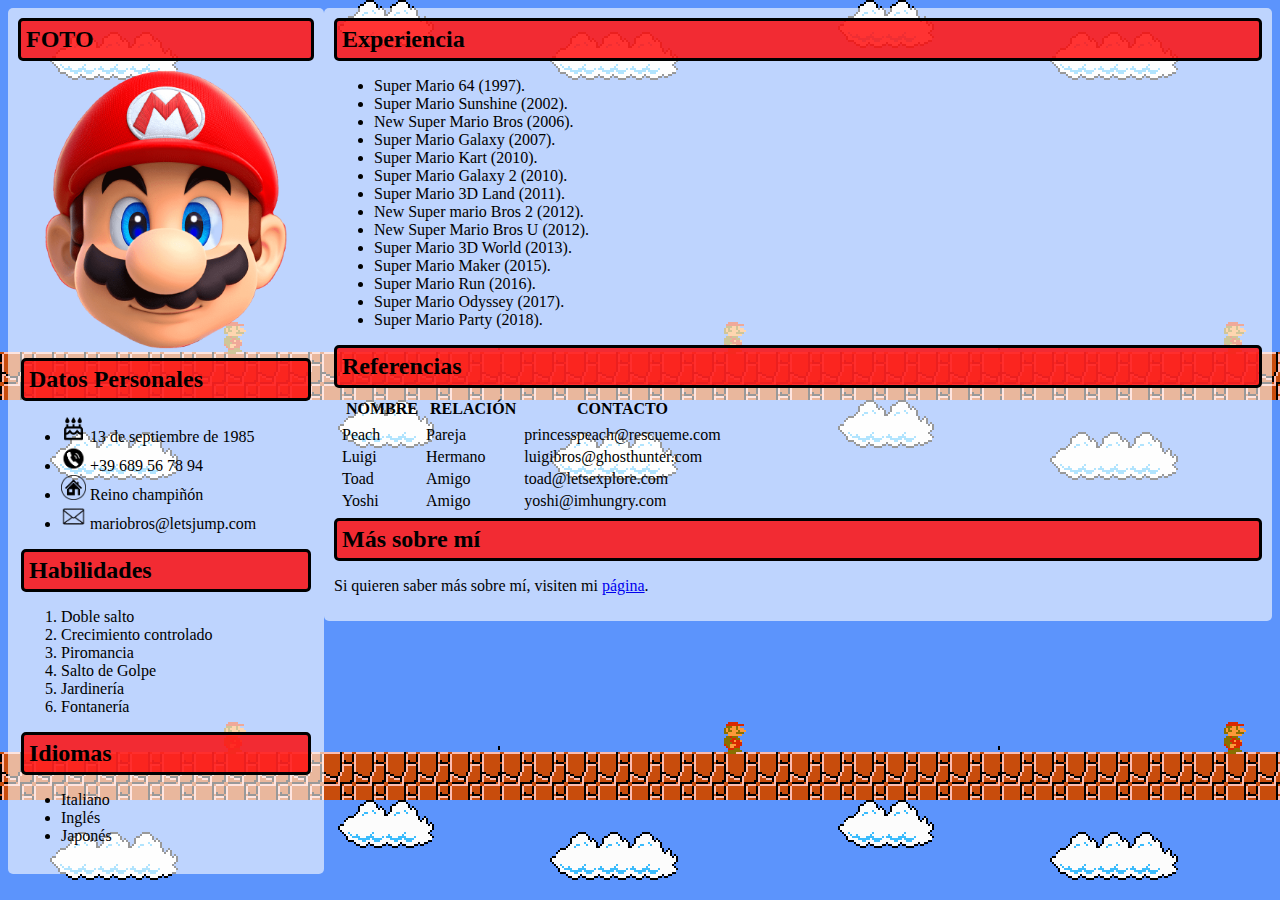
<file: P1/CV/index.html>
<!DOCTYPE html>
<html lang="en">
<head>
    <meta charset="UTF-8">
    <meta http-equiv="X-UA-Compatible" content="IE=edge">
    <meta name="viewport" content="width=device-width, initial-scale=1.0">
    <title>CV Mario Bros</title>

   <!-- Hoja de estilo -->
   <link rel="stylesheet" href="index.css">    

</head>
<body>
    <div class="fila">
      <!-- Columna izquierda -->
      <div id="c1" class="columna izquierda">
        <h2>FOTO</h2>

        <!-- Contenido de la columna izquierda -->
        <div class="iresponsive">
          <img id="imgmario" src="marioprofile.png" alt="mrio profile" width="500" height="500">
          <h2>Datos Personales</h2>
          <ul>
              <li>
                <img class="icono" src="birthday.png" alt="birthday">
                13 de septiembre de 1985
              </li>
              <li>
                <img class="icono" src="telephone.png" alt="telephone">
                +39 689 56 78 94
              </li>
              <li>
                <img class="icono" src="address.png" alt="address">
                Reino champiñón
              </li>
              <li>
                <img class="icono" src="mail.png" alt="mail">
                mariobros@letsjump.com
              </li>
          </ul>

          <h2>Habilidades</h2>
          <ol>
            <li>Doble salto</li>
            <li>Crecimiento controlado</li>
            <li>Piromancia</li>
            <li>Salto de Golpe</li>
            <li>Jardinería</li>
            <li>Fontanería</li>
          </ol>

          <h2>Idiomas</h2>
          <ul>
            <li>Italiano</li>
            <li>Inglés</li>
            <li>Japonés</li>
          </ul>

        </div>
      </div>

      <!-- Columna 2 -->
      <div id="c2" class="columna derecha">
        <h2>Experiencia</h2>
        <ul>
          <li>Super Mario 64 (1997).</li>
          <li>Super Mario Sunshine (2002).</li>
          <li>New Super Mario Bros (2006).</li>
          <li>Super Mario Galaxy (2007).</li>
          <li>Super Mario Kart (2010).</li>
          <li>Super Mario Galaxy 2 (2010).</li>
          <li>Super Mario 3D Land (2011).</li>
          <li>New Super mario Bros 2 (2012).</li>
          <li>New Super Mario Bros U (2012).</li>
          <li>Super Mario 3D World (2013).</li>
          <li>Super Mario Maker (2015).</li>
          <li>Super Mario Run (2016).</li>
          <li>Super Mario Odyssey (2017).</li>
          <li>Super Mario Party (2018).</li>
        </ul>

        <h2>Referencias</h2>
        <table>
          <tr>
            <th>NOMBRE</th>
            <th>RELACIÓN</th>
            <th>CONTACTO</th>
          </tr>
          <tr>
            <td>Peach</td>
            <td>Pareja</td>
            <td>princesspeach@rescueme.com</td>
          </tr>
          <tr>
            <td>Luigi</td>
            <td>Hermano</td>
            <td>luigibros@ghosthunter.com</td>
          </tr>
          <tr>
            <td>Toad</td>
            <td>Amigo</td>
            <td>toad@letsexplore.com</td>
          </tr>
          <tr>
            <td>Yoshi</td>
            <td>Amigo</td>
            <td>yoshi@imhungry.com</td>
          </tr>
        </table>

        <h2>Más sobre mí</h2>
        <p>
          Si quieren saber más sobre mí, visiten mi <a href="about.html">página</a>.
        </p>
      </div>
    </div>

</body>
</html>
</file>
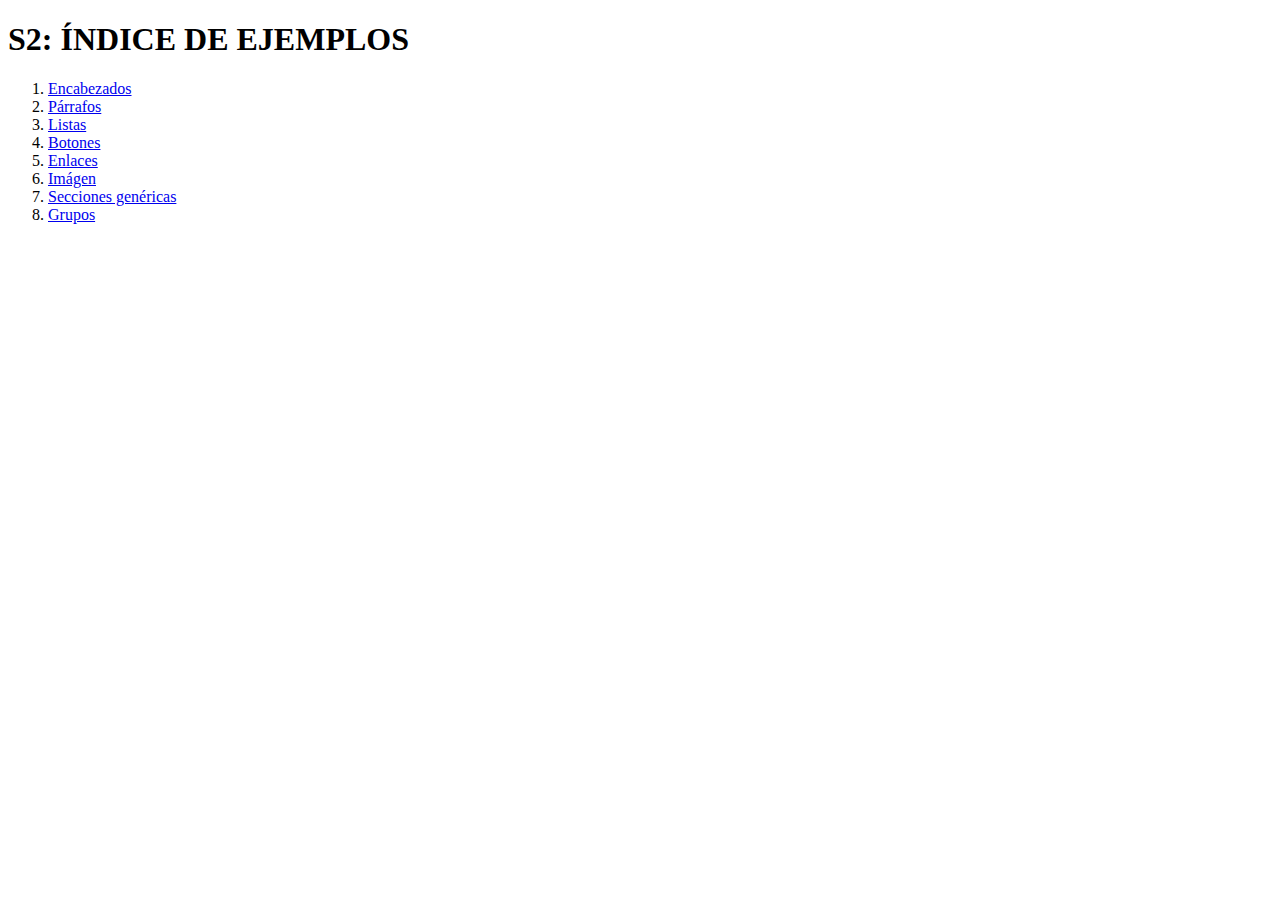
<file: P1/S2/index.html>
<!DOCTYPE html>
<html lang="en">
<head>
    <meta charset="UTF-8">
    <meta http-equiv="X-UA-Compatible" content="IE=edge">
    <meta name="viewport" content="width=device-width, initial-scale=1.0">
    <title>Document</title>
</head>
<body>
    <h1>S2: ÍNDICE DE EJEMPLOS</h1>
    <ol>
        <li>
            <a href="https://samuelb01.github.io/2022-2023-CSAAI-Practicas/P1/S2/Encabezados.html">Encabezados</a>
        </li>
        <li>
            <a href="https://samuelb01.github.io/2022-2023-CSAAI-Practicas/P1/S2/Parrafo.html">Párrafos</a>
        </li>
        <li>
            <a href="https://samuelb01.github.io/2022-2023-CSAAI-Practicas/P1/S2/Lista.html">Listas</a>
        </li>
        <li>
            <a href="https://samuelb01.github.io/2022-2023-CSAAI-Practicas/P1/S2/Botones.html">Botones</a>
        </li>
        <li>
            <a href="https://samuelb01.github.io/2022-2023-CSAAI-Practicas/P1/S2/Enlaces.html">Enlaces</a>
        </li>
        <li>
            <a href="https://samuelb01.github.io/2022-2023-CSAAI-Practicas/P1/S2/Imagen.html">Imágen</a>
        </li>
        <li>
            <a href="https://samuelb01.github.io/2022-2023-CSAAI-Practicas/P1/S2/Secciones.html">Secciones genéricas</a>
        </li>
        <li>
            <a href="https://samuelb01.github.io/2022-2023-CSAAI-Practicas/P1/S2/grupos.html">Grupos</a>
        </li>
    </ol>
</body>
</html>
</file>
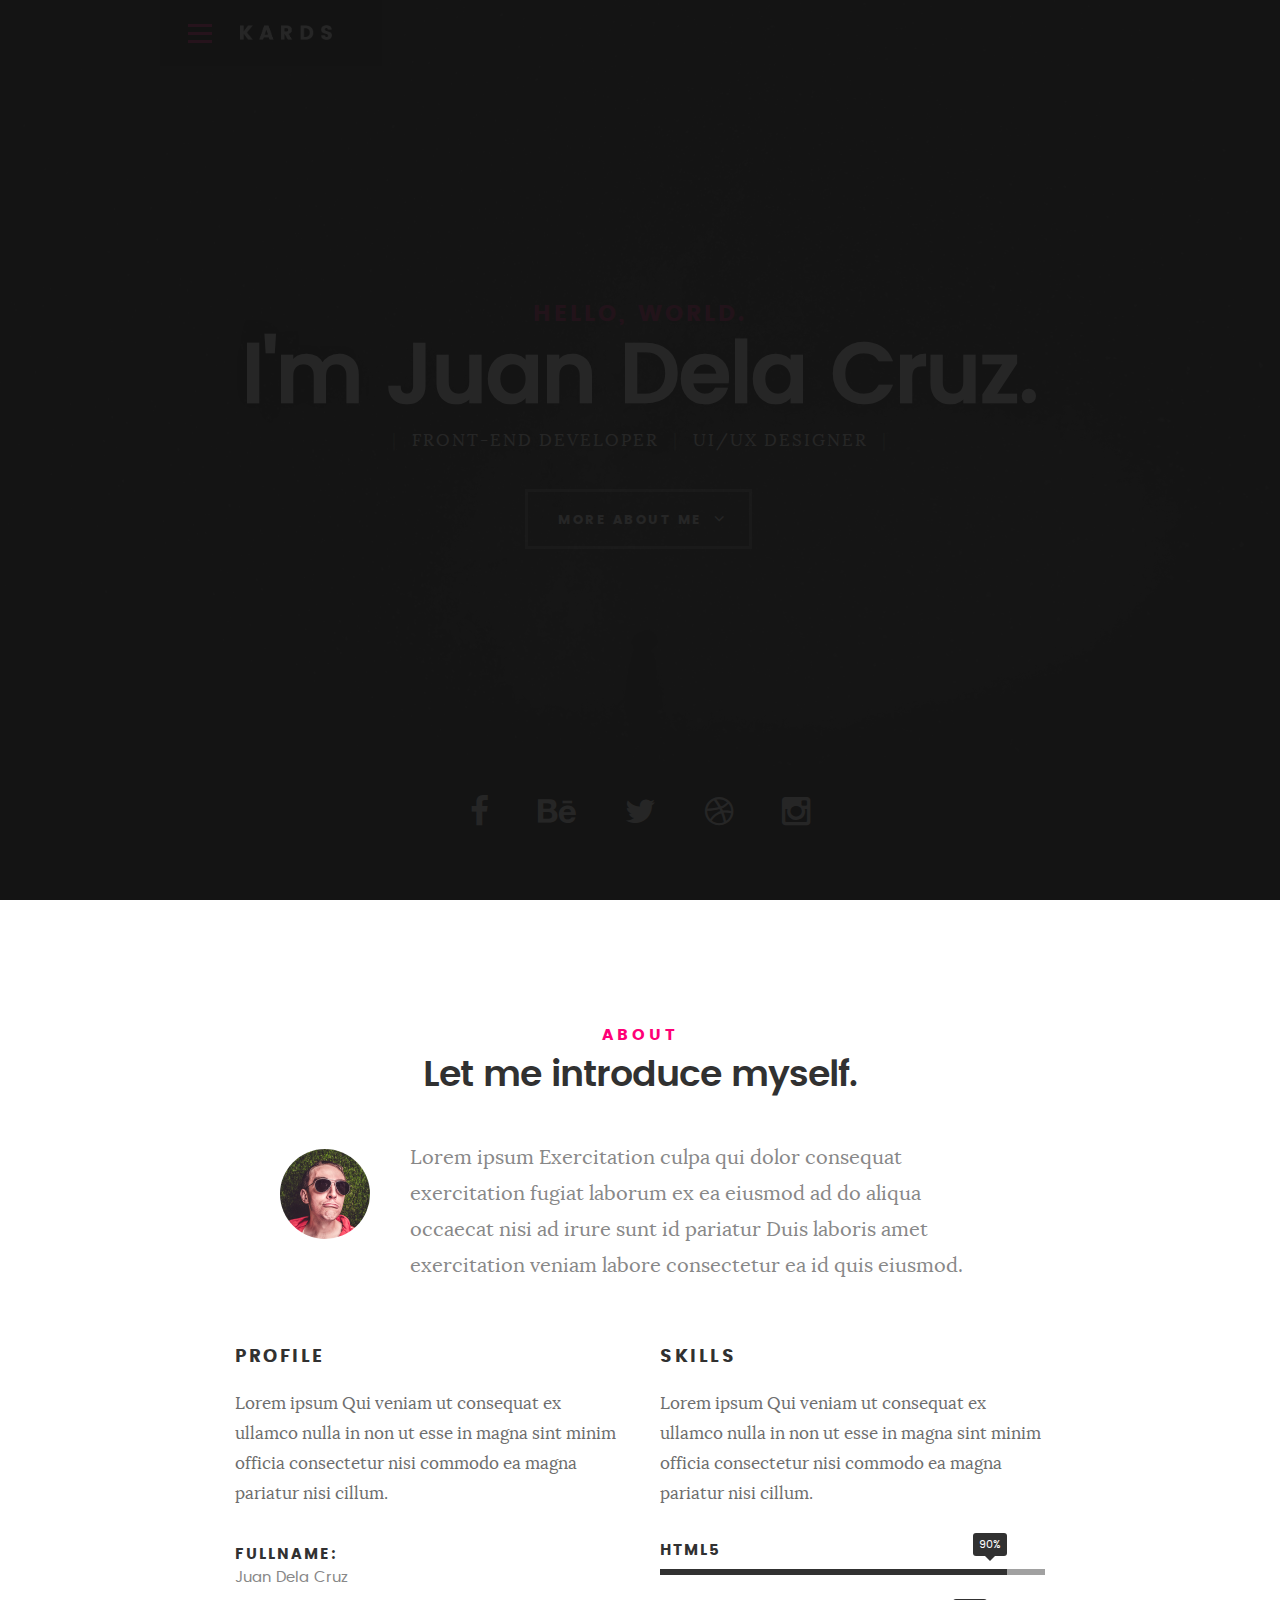
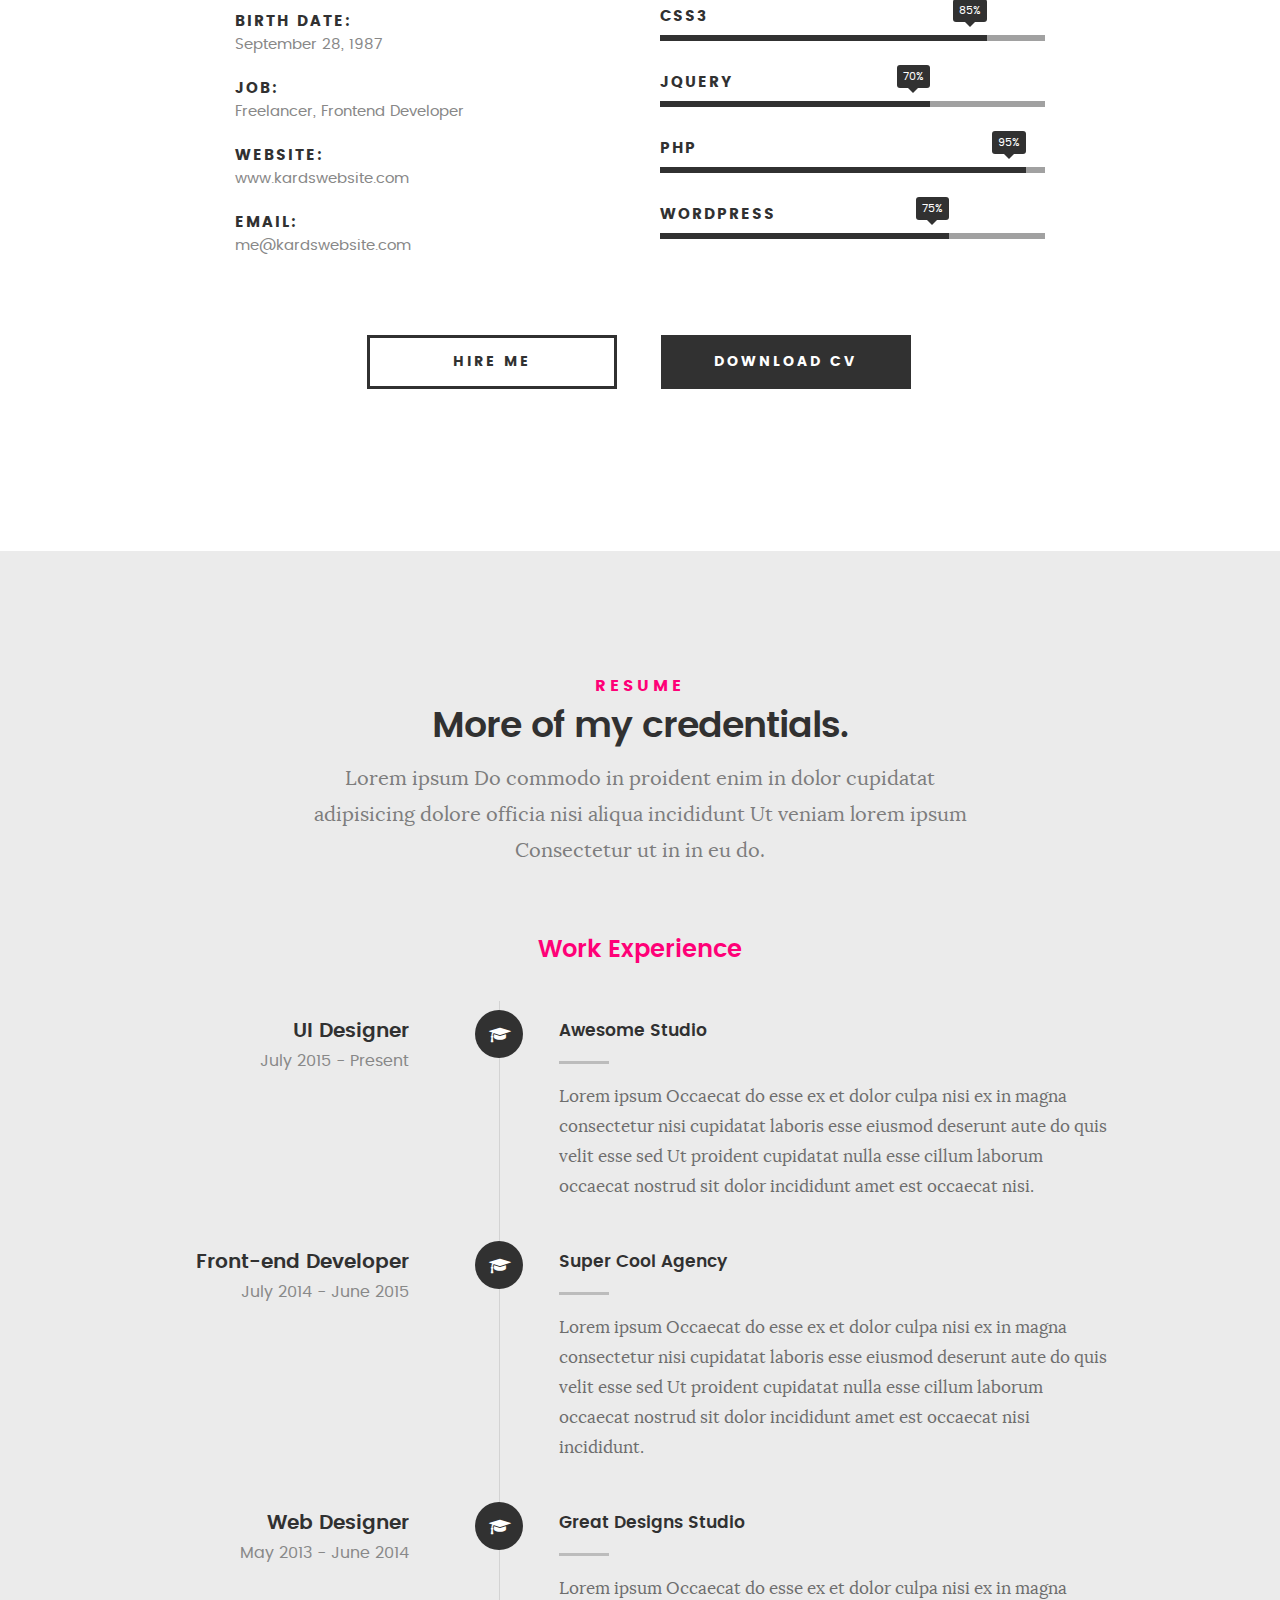
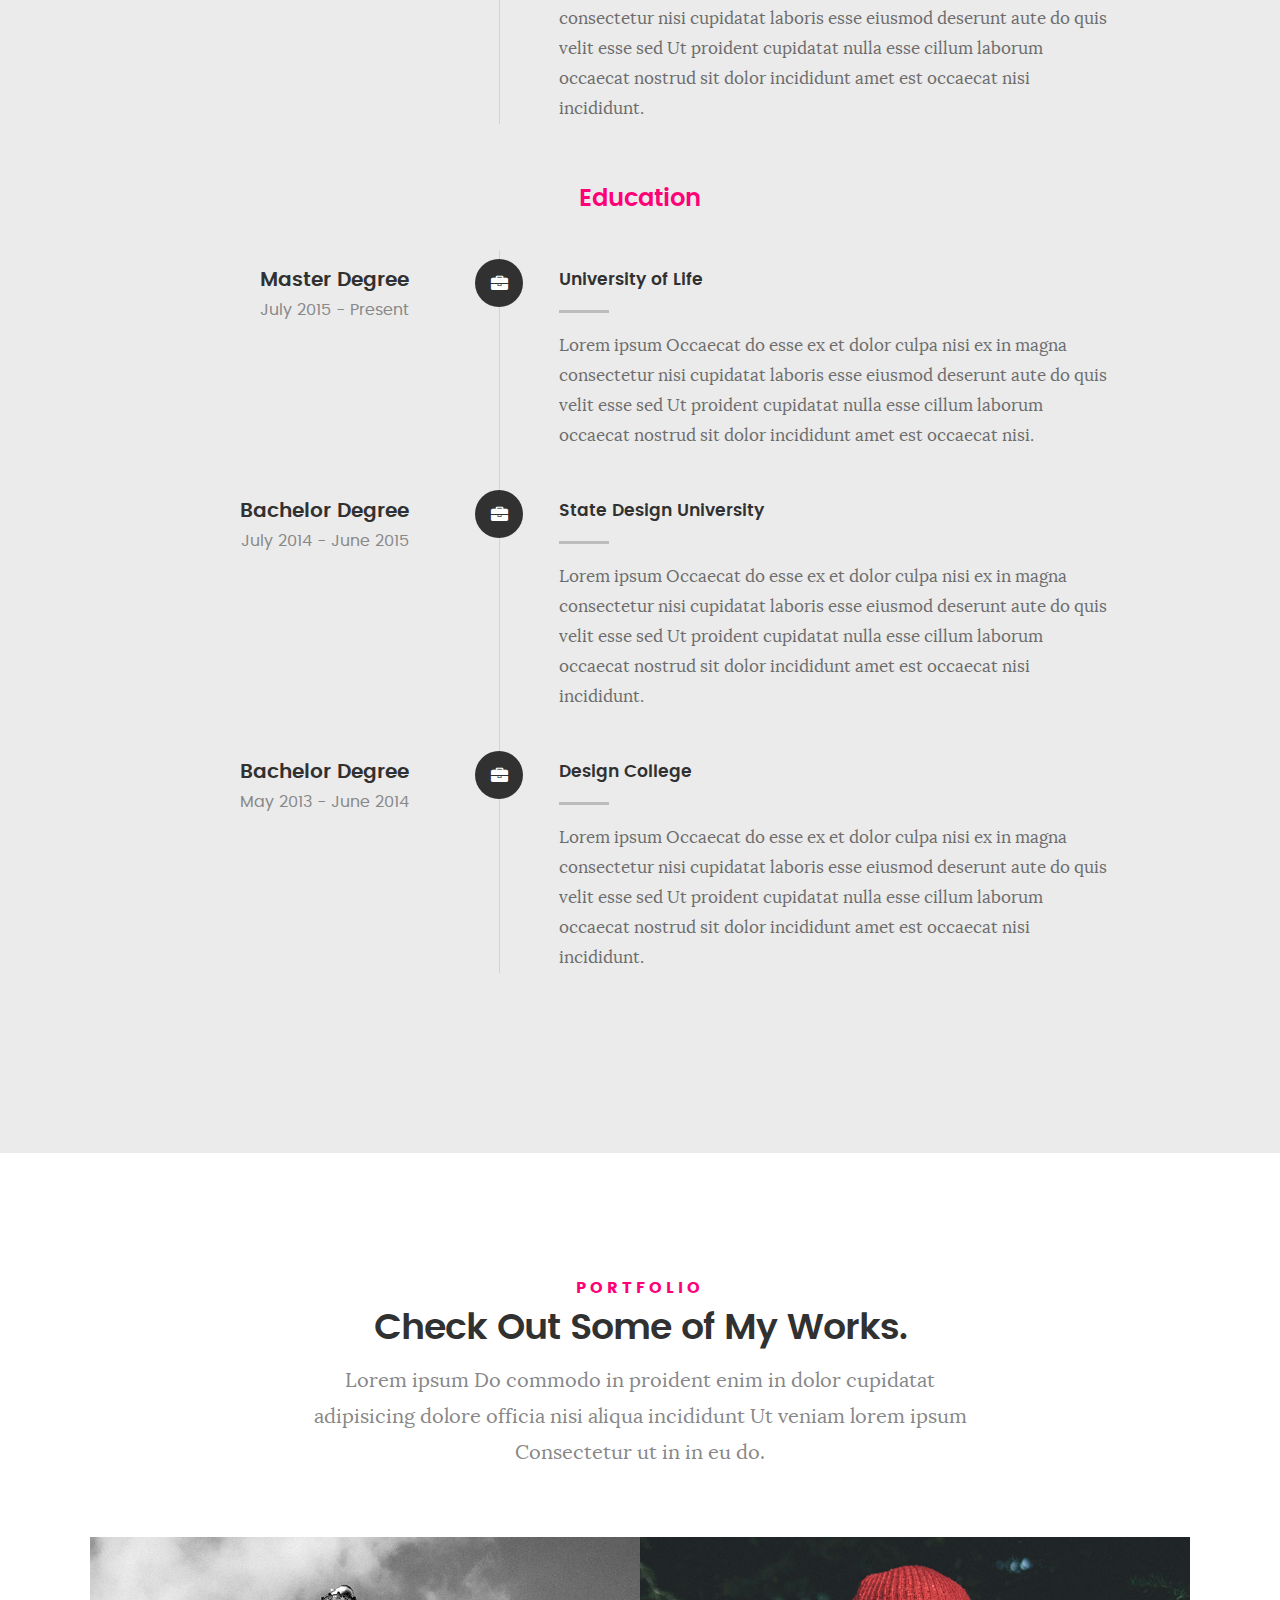
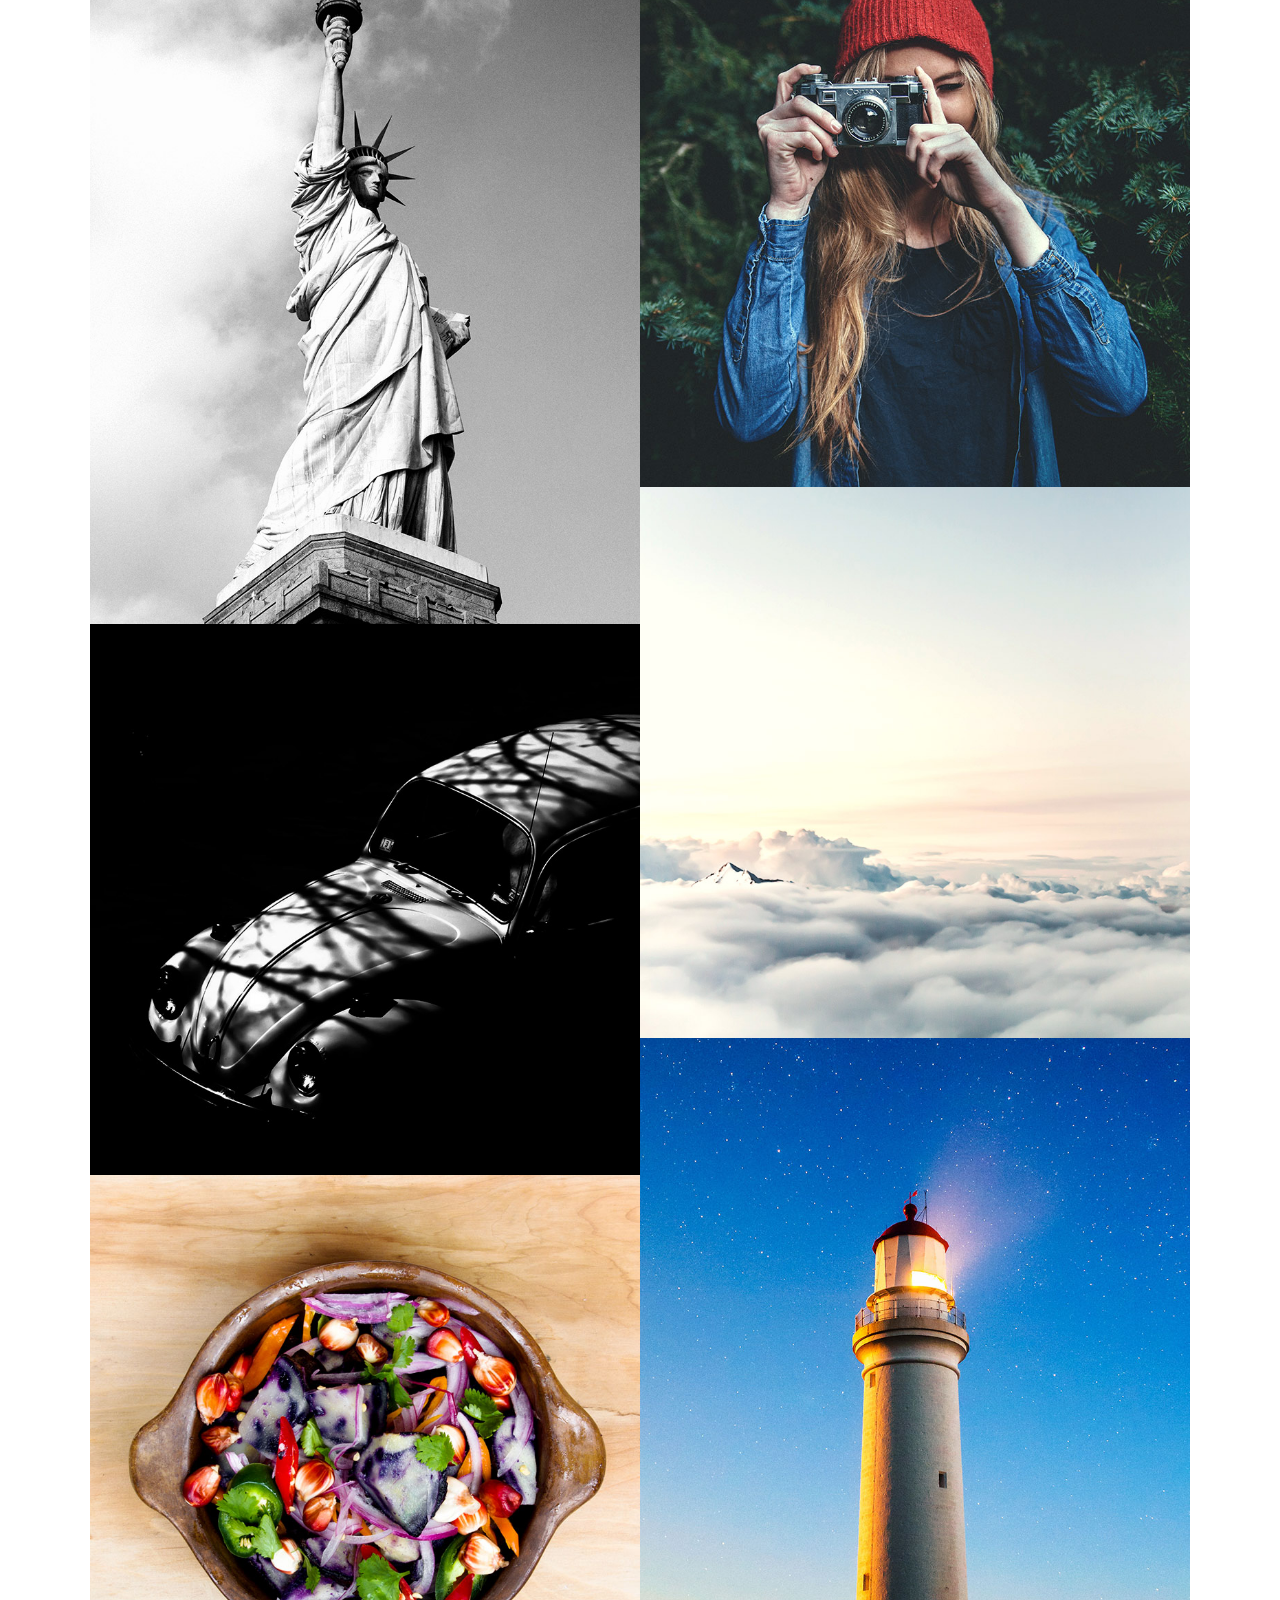
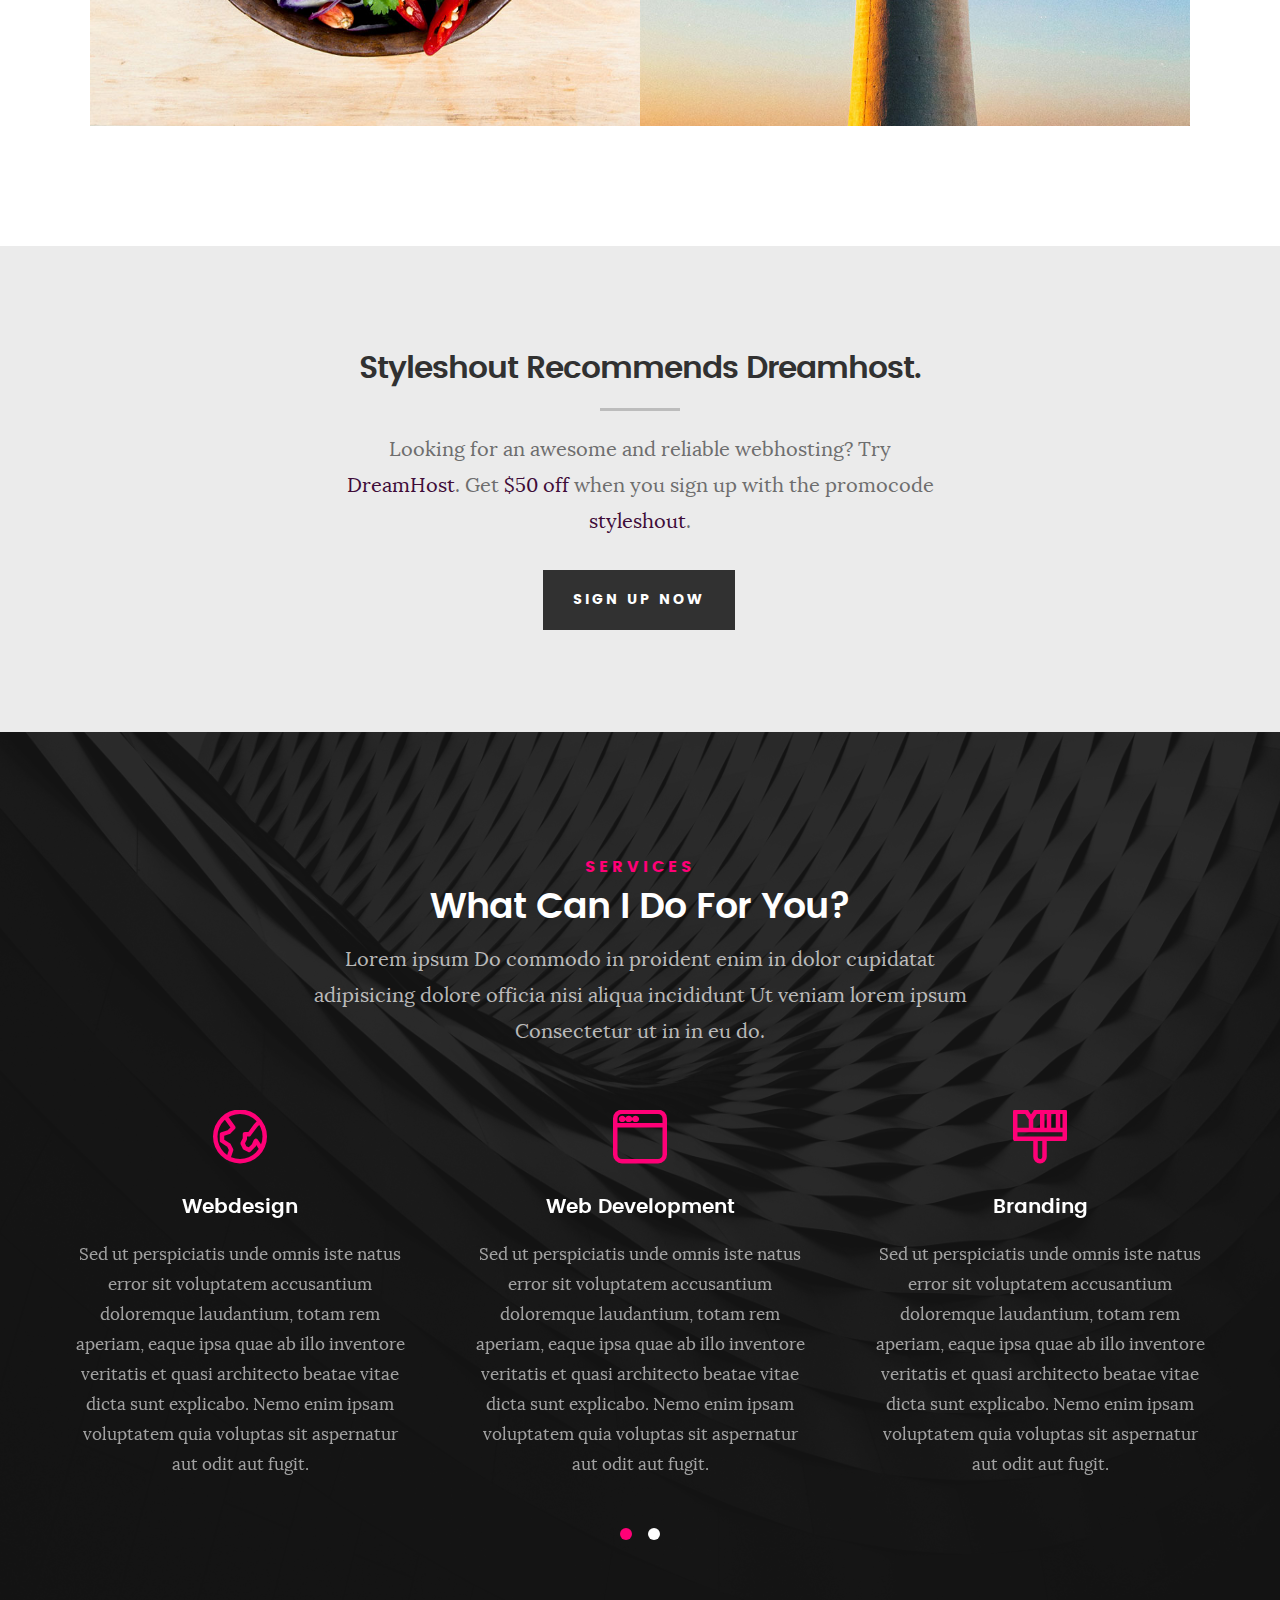
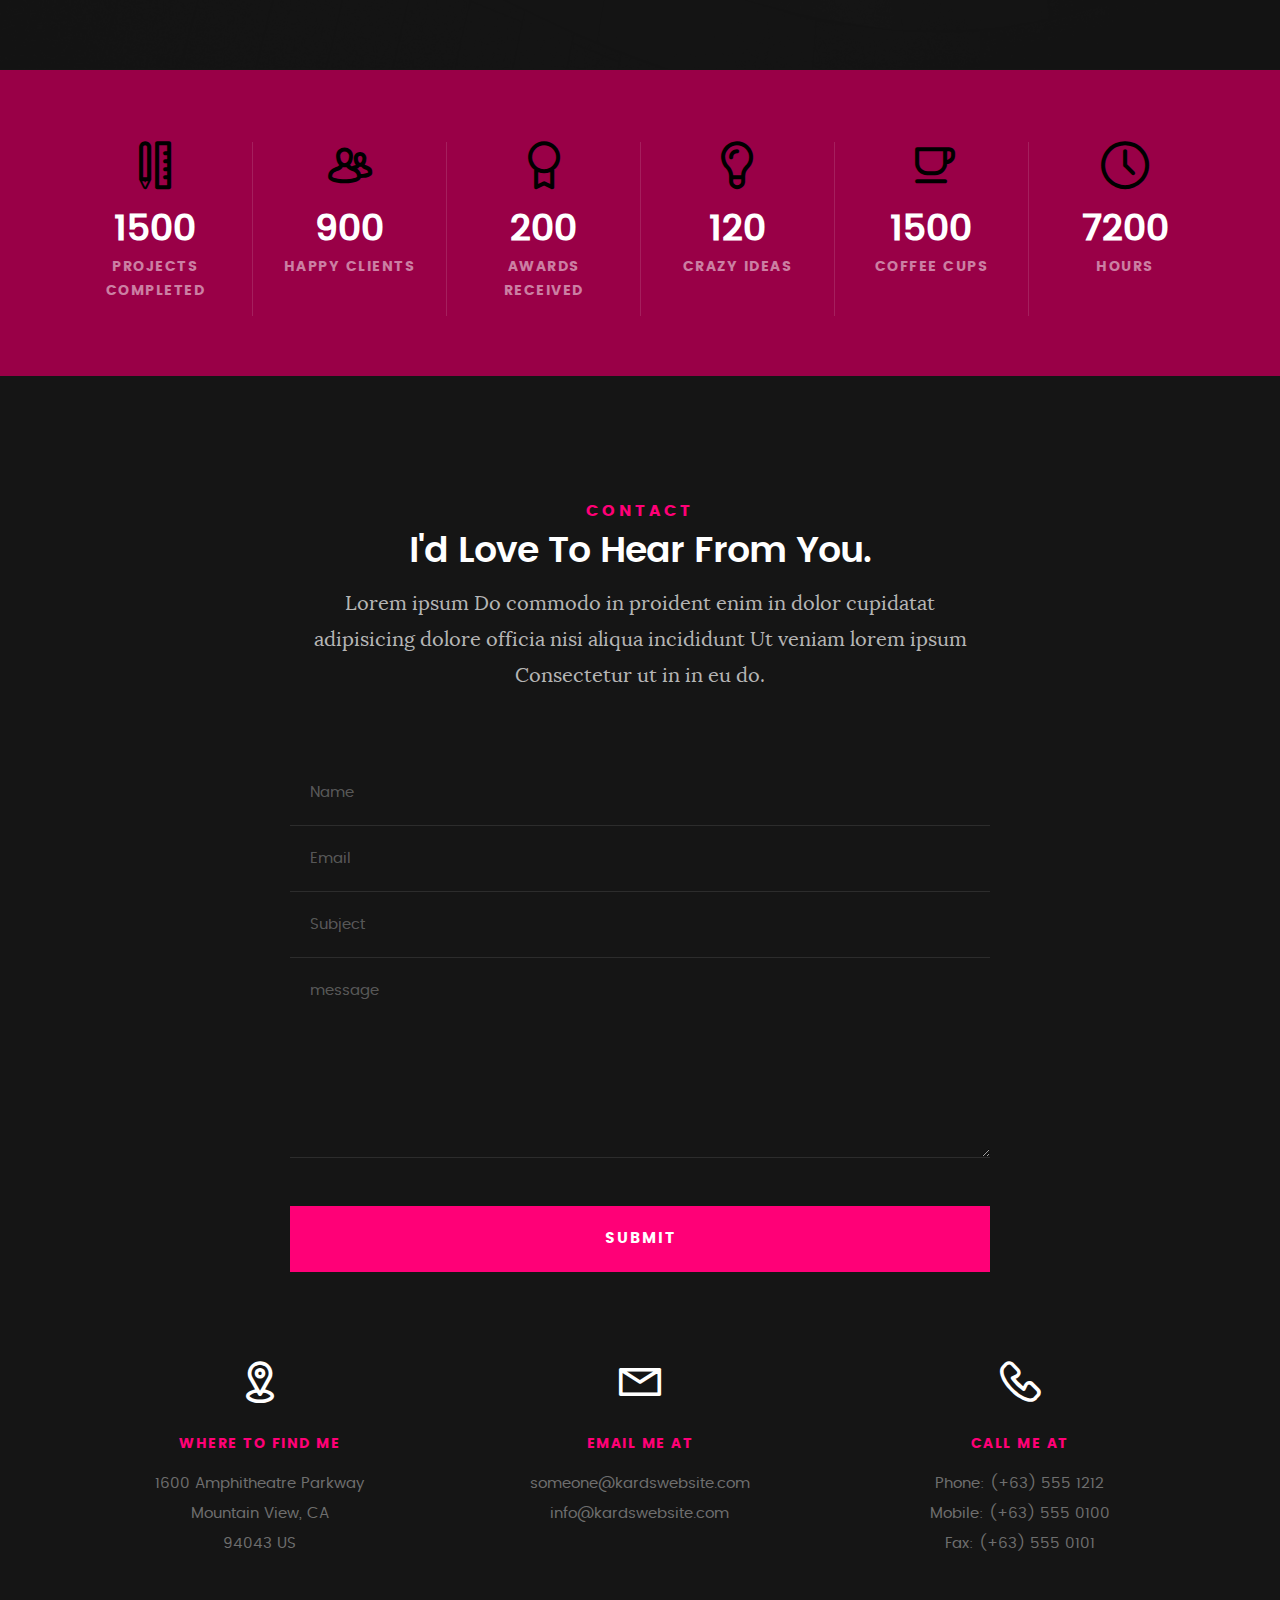
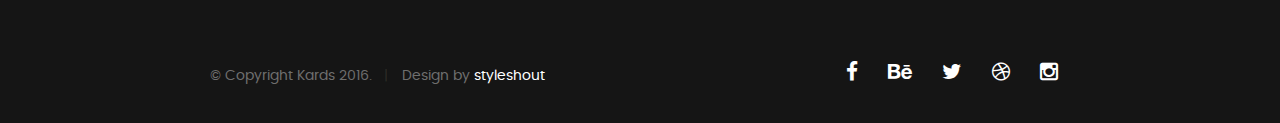
<file: P1/S5/index.html>
<!DOCTYPE html>
<!--[if IE 8 ]><html class="no-js oldie ie8" lang="en"> <![endif]-->
<!--[if IE 9 ]><html class="no-js oldie ie9" lang="en"> <![endif]-->
<!--[if (gte IE 9)|!(IE)]><!--><html class="no-js" lang="en"> <!--<![endif]-->
<head>

   <!--- basic page needs
   ================================================== -->
   <meta charset="utf-8">
	<title>Kards</title>
	<meta name="description" content="">  
	<meta name="author" content="">

   <!-- mobile specific metas
   ================================================== -->
	<meta name="viewport" content="width=device-width, initial-scale=1, maximum-scale=1">

 	<!-- CSS
   ================================================== -->
   <link rel="stylesheet" href="css/base.css">  
   <link rel="stylesheet" href="css/main.css">
   <link rel="stylesheet" href="css/vendor.css">     

   <!-- script
   ================================================== -->   
	<script src="js/modernizr.js"></script>
	<script src="js/pace.min.js"></script>

   <!-- favicons
	================================================== -->
	<link rel="icon" type="image/png" href="favicon.png">

</head>

<body id="top">

	<!-- header 
   ================================================== -->
   <header>   	
   	<div class="row">

   		<div class="top-bar">
   			<a class="menu-toggle" href="#"><span>Menu</span></a>

	   		<div class="logo">
		         <a href="index.html">KARDS</a>
		      </div>		      

		   	<nav id="main-nav-wrap">
					<ul class="main-navigation">
						<li class="current"><a class="smoothscroll"  href="#intro" title="">Home</a></li>
						<li><a class="smoothscroll"  href="#about" title="">About</a></li>
						<li><a class="smoothscroll"  href="#resume" title="">Resume</a></li>
						<li><a class="smoothscroll"  href="#portfolio" title="">Portfolio</a></li>
						<li><a class="smoothscroll"  href="#services" title="">Services</a></li>					
						<li><a class="smoothscroll"  href="#contact" title="">Contact</a></li>	
						<li><a href="styles.html" title="">Style Demo</a></li>				
					</ul>
				</nav>    		
   		</div> <!-- /top-bar --> 
   		
   	</div> <!-- /row --> 		
   </header> <!-- /header -->

	<!-- intro section
   ================================================== -->
   <section id="intro">   

   	<div class="intro-overlay"></div>	

   	<div class="intro-content">
   		<div class="row">

   			<div class="col-twelve">

	   			<h5>Hello, World.</h5>
	   			<h1>I'm Juan Dela Cruz.</h1>

	   			<p class="intro-position">
	   				<span>Front-end Developer</span>
	   				<span>UI/UX Designer</span> 
	   			</p>

	   			<a class="button stroke smoothscroll" href="#about" title="">More About Me</a>

	   		</div>  
   			
   		</div>   		 		
   	</div> <!-- /intro-content --> 

   	<ul class="intro-social">        
         <li><a href="#"><i class="fa fa-facebook"></i></a></li>
         <li><a href="#"><i class="fa fa-behance"></i></a></li>
         <li><a href="#"><i class="fa fa-twitter"></i></a></li>
         <li><a href="#"><i class="fa fa-dribbble"></i></a></li>
         <li><a href="#"><i class="fa fa-instagram"></i></a></li>
      </ul> <!-- /intro-social -->      	

   </section> <!-- /intro -->


   <!-- about section
   ================================================== -->
   <section id="about">  

   	<div class="row section-intro">
   		<div class="col-twelve">

   			<h5>About</h5>
   			<h1>Let me introduce myself.</h1>

   			<div class="intro-info">

   				<img src="images/profile-pic.jpg" alt="Profile Picture">

   				<p class="lead">Lorem ipsum Exercitation culpa qui dolor consequat exercitation fugiat laborum ex ea eiusmod ad do aliqua occaecat nisi ad irure sunt id pariatur Duis laboris amet exercitation veniam labore consectetur ea id quis eiusmod.</p>
   			</div>   			

   		</div>   		
   	</div> <!-- /section-intro -->

   	<div class="row about-content">

   		<div class="col-six tab-full">

   			<h3>Profile</h3>
   			<p>Lorem ipsum Qui veniam ut consequat ex ullamco nulla in non ut esse in magna sint minim officia consectetur nisi commodo ea magna pariatur nisi cillum.</p>

   			<ul class="info-list">
   				<li>
   					<strong>Fullname:</strong>
   					<span>Juan Dela Cruz</span>
   				</li>
   				<li>
   					<strong>Birth Date:</strong>
   					<span>September 28, 1987</span>
   				</li>
   				<li>
   					<strong>Job:</strong>
   					<span>Freelancer, Frontend Developer</span>
   				</li>
   				<li>
   					<strong>Website:</strong>
   					<span>www.kardswebsite.com</span>
   				</li>
   				<li>
   					<strong>Email:</strong>
   					<span>me@kardswebsite.com</span>
   				</li>

   			</ul> <!-- /info-list -->

   		</div>

   		<div class="col-six tab-full">

   			<h3>Skills</h3>
   			<p>Lorem ipsum Qui veniam ut consequat ex ullamco nulla in non ut esse in magna sint minim officia consectetur nisi commodo ea magna pariatur nisi cillum.</p>

				<ul class="skill-bars">
				   <li>
				   	<div class="progress percent90"><span>90%</span></div>
				   	<strong>HTML5</strong>
				   </li>
				   <li>
				   	<div class="progress percent85"><span>85%</span></div>
				   	<strong>CSS3</strong>
				   </li>
				   <li>
				   	<div class="progress percent70"><span>70%</span></div>
				   	<strong>JQuery</strong>
				   </li>
				   <li>
				   	<div class="progress percent95"><span>95%</span></div>
				   	<strong>PHP</strong>
				   </li>
				   <li>

				   	<div class="progress percent75"><span>75%</span></div>
				   	<strong>Wordpress</strong>
				   </li>
      
				</ul> <!-- /skill-bars -->		

   		</div>

   	</div>

   	<div class="row button-section">
   		<div class="col-twelve">
   			<a href="#contact" title="Hire Me" class="button stroke smoothscroll">Hire Me</a>
   			<a href="#" title="Download CV" class="button button-primary">Download CV</a>
   		</div>   		
   	</div>

   </section> <!-- /process-->    


   <!-- resume Section
   ================================================== -->
	<section id="resume" class="grey-section">

		<div class="row section-intro">
   		<div class="col-twelve">

   			<h5>Resume</h5>
   			<h1>More of my credentials.</h1>

   			<p class="lead">Lorem ipsum Do commodo in proident enim in dolor cupidatat adipisicing dolore officia nisi aliqua incididunt Ut veniam lorem ipsum Consectetur ut in in eu do.</p>

   		</div>   		
   	</div> <!-- /section-intro--> 

   	<div class="row resume-timeline">

   		<div class="col-twelve resume-header">

   			<h2>Work Experience</h2>

   		</div> <!-- /resume-header -->

   		<div class="col-twelve">

   			<div class="timeline-wrap">

   				<div class="timeline-block">

	   				<div class="timeline-ico">
	   					<i class="fa fa-graduation-cap"></i>
	   				</div>

	   				<div class="timeline-header">
	   					<h3>UI Designer</h3>
	   					<p>July 2015 - Present</p>
	   				</div>

	   				<div class="timeline-content">
	   					<h4>Awesome Studio</h4>
	   					<p>Lorem ipsum Occaecat do esse ex et dolor culpa nisi ex in magna consectetur nisi cupidatat laboris esse eiusmod deserunt aute do quis velit esse sed Ut proident cupidatat nulla esse cillum laborum occaecat nostrud sit dolor incididunt amet est occaecat nisi.</p>
	   				</div>

	   			</div> <!-- /timeline-block -->

	   			<div class="timeline-block">

	   				<div class="timeline-ico">
	   					<i class="fa fa-graduation-cap"></i>
	   				</div>

	   				<div class="timeline-header">
	   					<h3>Front-end Developer</h3>
	   					<p>July 2014 - June 2015</p>
	   				</div>

	   				<div class="timeline-content">
	   					<h4>Super Cool Agency</h4>
	   					<p>Lorem ipsum Occaecat do esse ex et dolor culpa nisi ex in magna consectetur nisi cupidatat laboris esse eiusmod deserunt aute do quis velit esse sed Ut proident cupidatat nulla esse cillum laborum occaecat nostrud sit dolor incididunt amet est occaecat nisi incididunt.</p>
	   				</div>

	   			</div> <!-- /timeline-block -->

	   			<div class="timeline-block">

	   				<div class="timeline-ico">
	   					<i class="fa fa-graduation-cap"></i>
	   				</div>

	   				<div class="timeline-header">
	   					<h3>Web Designer</h3>
	   					<p>May 2013 - June 2014</p>
	   				</div>

	   				<div class="timeline-content">
	   					<h4>Great Designs Studio</h4>
	   					<p>Lorem ipsum Occaecat do esse ex et dolor culpa nisi ex in magna consectetur nisi cupidatat laboris esse eiusmod deserunt aute do quis velit esse sed Ut proident cupidatat nulla esse cillum laborum occaecat nostrud sit dolor incididunt amet est occaecat nisi incididunt.</p>
	   				</div>

	   			</div> <!-- /timeline-block -->

   			</div> <!-- /timeline-wrap -->   			

   		</div> <!-- /col-twelve -->
   		
   	</div> <!-- /resume-timeline -->
   	
   	<div class="row resume-timeline">

   		<div class="col-twelve resume-header">

   			<h2>Education</h2>

   		</div> <!-- /resume-header -->

   		<div class="col-twelve">

   			<div class="timeline-wrap">

   				<div class="timeline-block">

	   				<div class="timeline-ico">
	   					<i class="fa fa-briefcase"></i>
	   				</div>

	   				<div class="timeline-header">
	   					<h3>Master Degree</h3>
	   					<p>July 2015 - Present</p>
	   				</div>

	   				<div class="timeline-content">
	   					<h4>University of Life</h4>
	   					<p>Lorem ipsum Occaecat do esse ex et dolor culpa nisi ex in magna consectetur nisi cupidatat laboris esse eiusmod deserunt aute do quis velit esse sed Ut proident cupidatat nulla esse cillum laborum occaecat nostrud sit dolor incididunt amet est occaecat nisi.</p>
	   				</div>

	   			</div> <!-- /timeline-block -->

	   			<div class="timeline-block">

	   				<div class="timeline-ico">
	   					<i class="fa fa-briefcase"></i>
	   				</div>

	   				<div class="timeline-header">
	   					<h3>Bachelor Degree</h3>
	   					<p>July 2014 - June 2015</p>
	   				</div>

	   				<div class="timeline-content">
	   					<h4>State Design University</h4>
	   					<p>Lorem ipsum Occaecat do esse ex et dolor culpa nisi ex in magna consectetur nisi cupidatat laboris esse eiusmod deserunt aute do quis velit esse sed Ut proident cupidatat nulla esse cillum laborum occaecat nostrud sit dolor incididunt amet est occaecat nisi incididunt.</p>
	   				</div>

	   			</div> <!-- /timeline-block -->

	   			<div class="timeline-block">

	   				<div class="timeline-ico">
	   					<i class="fa fa-briefcase"></i>
	   				</div>

	   				<div class="timeline-header">
	   					<h3>Bachelor Degree</h3>
	   					<p>May 2013 - June 2014</p>
	   				</div>

	   				<div class="timeline-content">
	   					<h4>Design College</h4>
	   					<p>Lorem ipsum Occaecat do esse ex et dolor culpa nisi ex in magna consectetur nisi cupidatat laboris esse eiusmod deserunt aute do quis velit esse sed Ut proident cupidatat nulla esse cillum laborum occaecat nostrud sit dolor incididunt amet est occaecat nisi incididunt.</p>
	   				</div>

	   			</div> <!-- /timeline-block -->

   			</div> <!-- /timeline-wrap -->   			

   		</div> <!-- /col-twelve -->
   		
   	</div> <!-- /resume-timeline -->
		
	</section> <!-- /features -->


	<!-- Portfolio Section
   ================================================== -->
	<section id="portfolio">

		<div class="row section-intro">
   		<div class="col-twelve">

   			<h5>Portfolio</h5>
   			<h1>Check Out Some of My Works.</h1>

   			<p class="lead">Lorem ipsum Do commodo in proident enim in dolor cupidatat adipisicing dolore officia nisi aliqua incididunt Ut veniam lorem ipsum Consectetur ut in in eu do.</p>

   		</div>   		
   	</div> <!-- /section-intro--> 

   	<div class="row portfolio-content">

   		<div class="col-twelve">

   			<!-- portfolio-wrapper -->
	         <div id="folio-wrapper" class="block-1-2 block-mob-full stack">

	         	<div class="bgrid folio-item">
	               <div class="item-wrap">
	               	<img src="images/portfolio/liberty.jpg" alt="Liberty">
	                  <a href="#modal-01" class="overlay">	                  	           
	                     <div class="folio-item-table">
	                     	<div class="folio-item-cell">
		     					       <h3 class="folio-title">Liberty</h3>	     					    
		     					    	 <span class="folio-types">
		     					       	  Graphic Design
		     					       </span>
		     					   </div>	                      	
	                     </div>                    
	                  </a>
	               </div>	               
	        		</div> <!-- /folio-item -->

	        		<div class="bgrid folio-item">
	               <div class="item-wrap">
	               	<img src="images/portfolio/shutterbug.jpg" alt="Shutterbug">
	               	<a href="#modal-02" class="overlay">              		                  
	                     <div class="folio-item-table">
	                     	<div class="folio-item-cell">
	                     		<h3 class="folio-title">Shutterbug</h3>	     					    
		     					    	<span class="folio-types">
		     					       	  Web Design
		     					      </span>		     		
		     					   </div> 	                      	
	                     </div>                    
	                  </a>
	               </div>
	        		</div> <!-- /folio-item -->

	            <div class="bgrid folio-item">
	               <div class="item-wrap">
	               	<img src="images/portfolio/clouds.jpg"alt="Clouds">
	                  <a href="#modal-03" class="overlay">             		                  
	                     <div class="folio-item-table">
	                     	<div class="folio-item-cell">
	                     		<h3 class="folio-title">Clouds</h3>	     					    
		     					    	<span class="folio-types">
		     					       	  Web Design
		     					      </span>		     		
		     					   </div> 	                      	
	                     </div>                    
	                  </a>
	               </div>
	        		</div> <!-- /folio-item -->

	            <div class="bgrid folio-item">
	               <div class="item-wrap">
	               	<img src="images/portfolio/beetle.jpg" alt="Beetle">
	                  <a href="#modal-04" class="overlay">                  	                 
	                     <div class="folio-item-table">
	                     	<div class="folio-item-cell">
	                     		<h3 class="folio-title">Beetle</h3>	     					    
		     					    	<span class="folio-types">
		     					       	  Branding
		     					      </span>		     		
		     					   </div>  	                      	
	                     </div>                    
	                  </a>
	               </div>
	        		</div> <!-- /folio-item -->     

	        		<div class="bgrid folio-item">
	               <div class="item-wrap">
	               	<img src="images/portfolio/lighthouse.jpg" alt="Lighthouse">
	                  <a href="#modal-05" class="overlay">             		                  
	                     <div class="folio-item-table">
	                     	<div class="folio-item-cell">
	                     		<h3 class="folio-title">Lighthouse</h3>	     					    
		     					    	<span class="folio-types">
		     					       	  Web Development
		     					      </span>		     		
		     					   </div> 	                      	
	                     </div>                    
	                  </a>
	               </div>
	        		</div> <!-- /folio-item -->

	            <div class="bgrid folio-item">
	               <div class="item-wrap">
	               	<img src="images/portfolio/salad.jpg" alt="Salad">
	                  <a href="#modal-06" class="overlay">
	                     <div class="folio-item-table">
	                     	<div class="folio-item-cell">
	                     		<h3 class="folio-title">Salad</h3>	     					    
		     					    	<span class="folio-types">
		     					       	  Branding
		     					      </span>		     		
		     					   </div>	                      	
	                     </div>                    
	                  </a>
	               </div>
	        		</div> <!-- /folio-item -->   

	            <!-- modal popups - begin
	            ============================================================= -->
	            <div id="modal-01" class="popup-modal slider mfp-hide">	

				     	<div class="media">
				     		<img src="images/portfolio/modals/m-liberty.jpg" alt="" />
				     	</div>      	

					   <div class="description-box">
					      <h4>Liberty</h4>		      
					      <p>Proin gravida nibh vel velit auctor aliquet. Aenean sollicitudin, lorem quis bibendum auctor, nisi elit consequat ipsum, nec sagittis sem nibh id elit.</p>

					      <div class="categories">Web Development</div>			               
					   </div>

			         <div class="link-box">
			            <a href="http://www.behance.net">Details</a>
					      <a href="#" class="popup-modal-dismiss">Close</a>
			         </div>		      

				   </div> <!-- /modal-01 -->

				   <div id="modal-02" class="popup-modal slider mfp-hide">	

				     	<div class="media">
				     		<img src="images/portfolio/modals/m-shutterbug.jpg" alt="" />
				     	</div>      	

					   <div class="description-box">
					      <h4>Shutterbug</h4>		      
					      <p>Proin gravida nibh vel velit auctor aliquet. Aenean sollicitudin, lorem quis bibendum auctor, nisi elit consequat ipsum, nec sagittis sem nibh id elit.</p>

					      <div class="categories">Web Design</div>			               
					   </div>

			         <div class="link-box">
			            <a href="http://www.behance.net">Details</a>
					      <a href="#" class="popup-modal-dismiss">Close</a>
			         </div>		      

				   </div> <!-- /modal-02 -->

				   <div id="modal-03" class="popup-modal slider mfp-hide">	

				     	<div class="media">
				     		<img src="images/portfolio/modals/m-clouds.jpg" alt="" />
				     	</div>      	

					   <div class="description-box">
					      <h4>Clouds</h4>		      
					      <p>Proin gravida nibh vel velit auctor aliquet. Aenean sollicitudin, lorem quis bibendum auctor, nisi elit consequat ipsum, nec sagittis sem nibh id elit.</p>

					      <div class="categories">Web Design</div>			               
					   </div>

			         <div class="link-box">
			            <a href="http://www.behance.net">Details</a>
					      <a href="#" class="popup-modal-dismiss">Close</a>
			         </div>		      

				   </div> <!-- /modal-03 -->

				   <div id="modal-04" class="popup-modal slider mfp-hide">	

				     	<div class="media">
				     		<img src="images/portfolio/modals/m-beetle.jpg" alt="" />
				     	</div>      	

					   <div class="description-box">
					      <h4>Beetle</h4>		      
					      <p>Proin gravida nibh vel velit auctor aliquet. Aenean sollicitudin, lorem quis bibendum auctor, nisi elit consequat ipsum, nec sagittis sem nibh id elit.</p>

					      <div class="categories">Branding</div>			               
					   </div>

			         <div class="link-box">
			            <a href="http://www.behance.net">Details</a>
					      <a href="#" class="popup-modal-dismiss">Close</a>
			         </div>		      

				   </div> <!-- /modal-04 -->

				   <div id="modal-05" class="popup-modal slider mfp-hide">	

				     	<div class="media">
				     		<img src="images/portfolio/modals/m-lighthouse.jpg" alt="" />
				     	</div>      	

					   <div class="description-box">
					      <h4>Lighthouse</h4>		      
					      <p>Proin gravida nibh vel velit auctor aliquet. Aenean sollicitudin, lorem quis bibendum auctor, nisi elit consequat ipsum, nec sagittis sem nibh id elit.</p>

					      <div class="categories">Web Development</div>			               
					   </div>

			         <div class="link-box">
			            <a href="http://www.behance.net">Details</a>
					      <a href="#" class="popup-modal-dismiss">Close</a>
			         </div>		      

				   </div> <!-- /modal-05 -->

				   <div id="modal-06" class="popup-modal slider mfp-hide">	

				     	<div class="media">
				     		<img src="images/portfolio/modals/m-salad.jpg" alt="" />
				     	</div>      	

					   <div class="description-box">
					      <h4>Salad</h4>		      
					      <p>Proin gravida nibh vel velit auctor aliquet. Aenean sollicitudin, lorem quis bibendum auctor, nisi elit consequat ipsum, nec sagittis sem nibh id elit.</p>

					      <div class="categories">Branding</div>			               
					   </div>

			         <div class="link-box">
			            <a href="http://www.behance.net">Details</a>
					      <a href="#" class="popup-modal-dismiss">Close</a>
			         </div>		      

				   </div> <!-- /modal-06 -->


				   <!-- modal popups - end
	            ============================================================= -->

	         </div> <!-- /portfolio-wrapper --> 

   		</div>  <!-- /twelve -->   

   	</div> <!-- /portfolio-content --> 
		
	</section> <!-- /portfolio --> 


	<!-- CTA Section
   ================================================== -->
	<section id="cta" class="grey-section">

   	<div class="row cta-content">

   		<div class="col-twelve section-ads">  

	     		<h2 class="h01"><a href="http://www.dreamhost.com/r.cgi?287326|STYLESHOUT">Styleshout Recommends Dreamhost.</a></h2>

		      <p class="lead">
		      Looking for an awesome and reliable webhosting? Try <a href="http://www.dreamhost.com/r.cgi?287326|STYLESHOUT"><span>DreamHost</span></a>.
				Get <span>$50 off</span> when you sign up with the promocode <span>styleshout</span>. 
				<!-- Simply type	the promocode in the box labeled “Promo Code” when placing your order. -->	
				</p>

				<div class="action">
			      <a class="button button-primary large" href="http://www.dreamhost.com/r.cgi?287326|STYLESHOUT">Sign Up Now</a>
		      </div>		     	

   		</div>

   	</div> <!-- /cta-content -->

   </section> <!-- /cta --> 

	
	<!-- services Section
   ================================================== -->
	<section id="services">

		<div class="overlay"></div>

		<div class="row section-intro">
   		<div class="col-twelve">

   			<h5>Services</h5>
   			<h1>What Can I Do For You?</h1>

   			<p class="lead">Lorem ipsum Do commodo in proident enim in dolor cupidatat adipisicing dolore officia nisi aliqua incididunt Ut veniam lorem ipsum Consectetur ut in in eu do.</p>

   		</div>   		
   	</div> <!-- /section-intro -->

   	<div class="row services-content">

   		<div id="owl-slider" class="owl-carousel services-list">

	      	<div class="service">	

	      		<span class="icon"><i class="icon-earth"></i></span>            

	            <div class="service-content">	

	            	 <h3>Webdesign</h3>

		            <p class="desc">Sed ut perspiciatis unde omnis iste natus error sit voluptatem accusantium doloremque laudantium, totam rem aperiam, eaque ipsa quae ab illo inventore veritatis et quasi architecto beatae vitae dicta sunt explicabo. Nemo enim ipsam voluptatem quia voluptas sit aspernatur aut odit aut fugit.
	         		</p>
	         		
	         	</div> 	         	 

				</div> <!-- /service -->

				<div class="service">	

					<span class="icon"><i class="icon-window"></i></span>                          

	            <div class="service-content">	

	            	<h3>Web Development</h3>  

		            <p class="desc">Sed ut perspiciatis unde omnis iste natus error sit voluptatem accusantium doloremque laudantium, totam rem aperiam, eaque ipsa quae ab illo inventore veritatis et quasi architecto beatae vitae dicta sunt explicabo. Nemo enim ipsam voluptatem quia voluptas sit aspernatur aut odit aut fugit.
	         		</p>

	            </div>	                          

			   </div> <!-- /service -->

			   <div class="service">

			   	<span class="icon"><i class="icon-paint-brush"></i></span>		            

	            <div class="service-content">

	            	<h3>Branding</h3>

		            <p class="desc">Sed ut perspiciatis unde omnis iste natus error sit voluptatem accusantium doloremque laudantium, totam rem aperiam, eaque ipsa quae ab illo inventore veritatis et quasi architecto beatae vitae dicta sunt explicabo. Nemo enim ipsam voluptatem quia voluptas sit aspernatur aut odit aut fugit.
	        			</p> 

	            </div> 	            	               

			   </div> <!-- /service -->

				<div class="service">

					<span class="icon"><i class="icon-toggles"></i></span>	              

	            <div class="service-content">

	            	<h3>UI/UX Design</h3>

		            <p class="desc">Sed ut perspiciatis unde omnis iste natus error sit voluptatem accusantium doloremque laudantium, totam rem aperiam, eaque ipsa quae ab illo inventore veritatis et quasi architecto beatae vitae dicta sunt explicabo. Nemo enim ipsam voluptatem quia voluptas sit aspernatur aut odit aut fugit.
	         		</p> 
	         		
	            </div>                

				</div> <!-- /service -->

			   <div class="service">

			   	<span class="icon"><i class="icon-image"></i></span>	            

	            <div class="service-content">

	            	<h3>Graphics Design</h3>

		            <p class="desc">Sed ut perspiciatis unde omnis iste natus error sit voluptatem accusantium doloremque laudantium, totam rem aperiam, eaque ipsa quae ab illo inventore veritatis et quasi architecto beatae vitae dicta sunt explicabo. Nemo enim ipsam voluptatem quia voluptas sit aspernatur aut odit aut fugit.
	        			</p> 

	            </div>	               

			   </div> <!-- /service -->

			   <div class="service">

			   	<span class="icon"><i class="icon-chat"></i></span>	   	           

	            <div class="service-content">

	            	 <h3>Consultancy</h3>

		            <p class="desc">Sed ut perspiciatis unde omnis iste natus error sit voluptatem accusantium doloremque laudantium, totam rem aperiam, eaque ipsa quae ab illo inventore veritatis et quasi architecto beatae vitae dicta sunt explicabo. Nemo enim ipsam voluptatem quia voluptas sit aspernatur aut odit aut fugit.
	        			</p> 
	        			
	            </div>	               

			   </div> <!-- /service -->

	      </div> <!-- /services-list -->
   		
   	</div> <!-- /services-content -->
		
	</section> <!-- /services -->	


	<!-- stats Section
   ================================================== -->
	<section id="stats" class="count-up">

		<div class="row">
			<div class="col-twelve">

				<div class="block-1-6 block-s-1-3 block-tab-1-2 block-mob-full stats-list">

					<div class="bgrid stat">

						<div class="icon-part">
							<i class="icon-pencil-ruler"></i>
						</div>

						<h3 class="stat-count">
							1500
						</h3>

						<h5 class="stat-title">
							Projects Completed
						</h5>

					</div> <!-- /stat -->					

					<div class="bgrid stat">

						<div class="icon-part">
							<i class="icon-users"></i>
						</div>

						<h3 class="stat-count">
							900
						</h3>

						<h5 class="stat-title">
							Happy Clients
						</h5>

					</div> <!-- /stat -->

					<div class="bgrid stat">

						<div class="icon-part">
							<i class="icon-badge"></i>
						</div>

						<h3 class="stat-count">
							200
						</h3>

						<h5 class="stat-title">
							Awards Received
						</h5>

					</div> <!-- /stat -->									

					<div class="bgrid stat">

						<div class="icon-part">
							<i class="icon-light-bulb"></i>
						</div>

						<h3 class="stat-count">
							120
						</h3>

						<h5 class="stat-title">
							Crazy Ideas
						</h5>

					</div> <!-- /stat -->

					<div class="bgrid stat">

						<div class="icon-part">
							<i class="icon-cup"></i>
						</div>

						<h3 class="stat-count">
							1500
						</h3>

						<h5 class="stat-title">
							Coffee Cups
						</h5>

					</div> <!-- /stat -->

					<div class="bgrid stat">

						<div class="icon-part">
							<i class="icon-clock"></i>
						</div>

						<h3 class="stat-count">
							7200
						</h3>

						<h5 class="stat-title">
							Hours
						</h5>

					</div> <!-- /stat -->

				</div> <!-- /stats-list -->

			</div> <!-- /twelve -->
		</div> <!-- /row -->

	</section> <!-- /stats -->

	
   <!-- contact
   ================================================== -->
	<section id="contact">

		<div class="row section-intro">
   		<div class="col-twelve">

   			<h5>Contact</h5>
   			<h1>I'd Love To Hear From You.</h1>

   			<p class="lead">Lorem ipsum Do commodo in proident enim in dolor cupidatat adipisicing dolore officia nisi aliqua incididunt Ut veniam lorem ipsum Consectetur ut in in eu do.</p>

   		</div> 
   	</div> <!-- /section-intro -->

   	<div class="row contact-form">

   		<div class="col-twelve">

            <!-- form -->
            <form name="contactForm" id="contactForm" method="post" action="">
      			<fieldset>

                  <div class="form-field">
 						   <input name="contactName" type="text" id="contactName" placeholder="Name" value="" minlength="2" required="">
                  </div>
                  <div class="form-field">
	      			   <input name="contactEmail" type="email" id="contactEmail" placeholder="Email" value="" required="">
	               </div>
                  <div class="form-field">
	     				   <input name="contactSubject" type="text" id="contactSubject" placeholder="Subject" value="">
	               </div>                       
                  <div class="form-field">
	                 	<textarea name="contactMessage" id="contactMessage" placeholder="message" rows="10" cols="50" required=""></textarea>
	               </div>                      
                 <div class="form-field">
                     <button class="submitform">Submit</button>
                     <div id="submit-loader">
                        <div class="text-loader">Sending...</div>                             
       				      <div class="s-loader">
								  	<div class="bounce1"></div>
								  	<div class="bounce2"></div>
								  	<div class="bounce3"></div>
								</div>
							</div>
                  </div>

      			</fieldset>
      		</form> <!-- Form End -->

            <!-- contact-warning -->
            <div id="message-warning">            	
            </div>            
            <!-- contact-success -->
      		<div id="message-success">
               <i class="fa fa-check"></i>Your message was sent, thank you!<br>
      		</div>

         </div> <!-- /col-twelve -->
   		
   	</div> <!-- /contact-form -->

   	<div class="row contact-info">

   		<div class="col-four tab-full">

   			<div class="icon">
   				<i class="icon-pin"></i>
   			</div>

   			<h5>Where to find me</h5>

   			<p>
            1600 Amphitheatre Parkway<br>
            Mountain View, CA<br>
            94043 US
            </p>

   		</div>

   		<div class="col-four tab-full collapse">

   			<div class="icon">
   				<i class="icon-mail"></i>
   			</div>

   			<h5>Email Me At</h5>

   			<p>someone@kardswebsite.com<br>
			   	info@kardswebsite.com			     
			   </p>

   		</div>

   		<div class="col-four tab-full">

   			<div class="icon">
   				<i class="icon-phone"></i>
   			</div>

   			<h5>Call Me At</h5>

   			<p>Phone: (+63) 555 1212<br>
			   	Mobile: (+63) 555 0100<br>
			     	Fax: (+63) 555 0101
			   </p>

   		</div>
   		
   	</div> <!-- /contact-info -->
		
	</section> <!-- /contact -->


   <!-- footer
   ================================================== -->

   <footer>
     	<div class="row">

     		<div class="col-six tab-full pull-right social">

     			<ul class="footer-social">        
			      <li><a href="#"><i class="fa fa-facebook"></i></a></li>
			      <li><a href="#"><i class="fa fa-behance"></i></a></li>
			      <li><a href="#"><i class="fa fa-twitter"></i></a></li>
			      <li><a href="#"><i class="fa fa-dribbble"></i></a></li>
			      <li><a href="#"><i class="fa fa-instagram"></i></a></li>
			   </ul> 
	      		
	      </div>

      	<div class="col-six tab-full">
	      	<div class="copyright">
		        	<span>© Copyright Kards 2016.</span> 
		        	<span>Design by <a href="http://www.styleshout.com/">styleshout</a></span>	         	
		         </div>		                  
	      	</div>

	      	<div id="go-top">
		         <a class="smoothscroll" title="Back to Top" href="#top"><i class="fa fa-long-arrow-up"></i></a>
		      </div>

      	</div> <!-- /row -->     	
   </footer>  

   <div id="preloader"> 
    	<div id="loader"></div>
   </div> 

   <!-- Java Script
   ================================================== --> 
   <script src="js/jquery-2.1.3.min.js"></script>
   <script src="js/plugins.js"></script>
   <script src="js/main.js"></script>

</body>

</html>
</file>
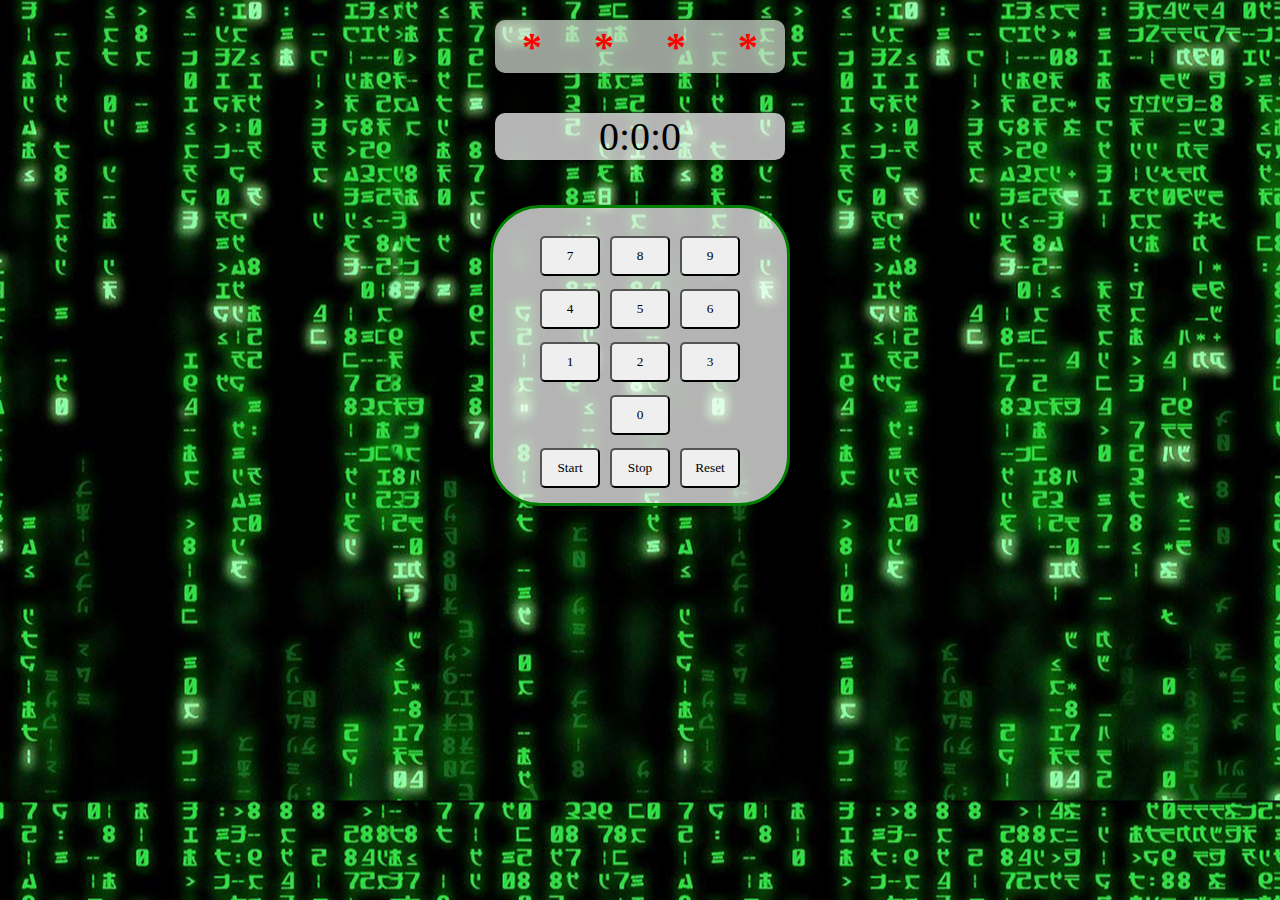
<file: P2/BOOM/index.html>
<!DOCTYPE html>
<html lang="en">
<head>
    <meta charset="UTF-8">
    <meta http-equiv="X-UA-Compatible" content="IE=edge">
    <meta name="viewport" content="width=device-width, initial-scale=1.0">
    <title>BOOM</title>

    <!-- Código javascript -->
    <script src="boom.js" defer></script>
    <script src="crono.js"></script>

    <!-- Hoja de estilo -->
    <link rel="stylesheet" href="boomstyle.css">

</head>
<body>
    <div class="Panel">
        <div class="Cabecera">
            <table id="secretpassword">
                <tr>
                    <th class="password">*</th>
                    <th class="password">*</th>
                    <th class="password">*</th>
                    <th class="password">*</th>
                </tr>
            </table>
            <p id="cronometro">0:0:0</p>
        </div>

        <div class="Teclado">
            <div class="Linea1">
                <button type="button" id="boton7" class="digito" value="7">7</button>
                <button type="button" id="boton8" class="digito" value="8">8</button>
                <button type="button" id="boton9" class="digito" value="9">9</button>
            </div>
            <div class="Linea2">
                <button type="button" id="boton4" class="digito" value="4">4</button>
                <button type="button" id="boton5" class="digito" value="5">5</button>
                <button type="button" id="boton6" class="digito" value="6">6</button>
            </div>
            <div class="Linea3">
                <button type="button" id="boton1" class="digito" value="1">1</button>
                <button type="button" id="boton2" class="digito" value="2">2</button>
                <button type="button" id="boton3" class="digito" value="3">3</button>
            </div>
            <div class="Linea4">
                <button type="button" id="boton0" class="digito" value="0">0</button>
            </div>
            <div class="Linea5">
                <button type="button" id="start">Start</button>
                <button type="button" id="stop">Stop</button>
                <button type="button" id="reset">Reset</button>
            </div>
        </div>  
    </div>
</body>
</html>
</file>
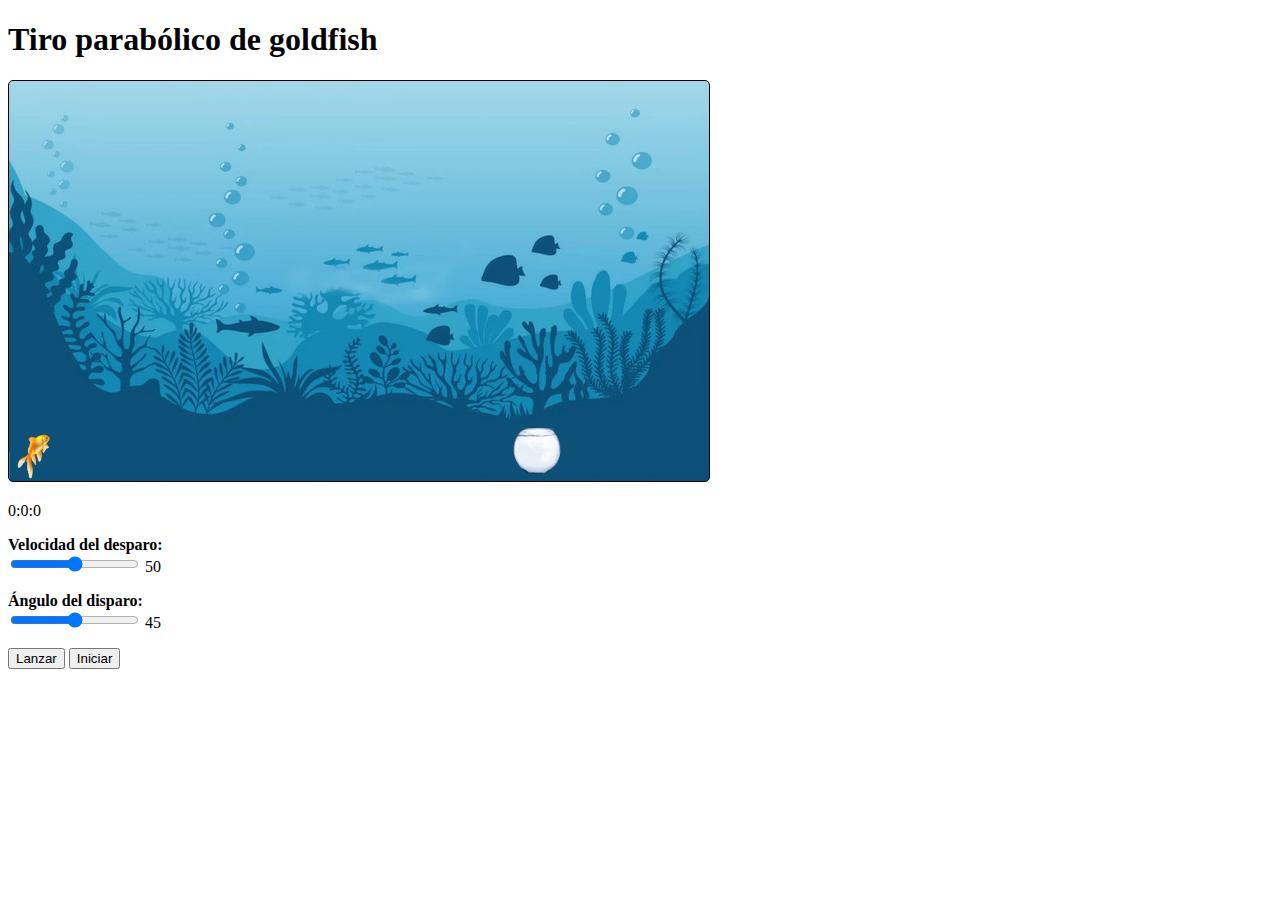
<file: P3/TP/index.html>
<!DOCTYPE html>
<html lang="en">
<head>
    <meta charset="UTF-8">
    <meta http-equiv="X-UA-Compatible" content="IE=edge">
    <meta name="viewport" content="width=device-width, initial-scale=1.0">
    <title>Tiro parabólico de goldfish</title>

    <!-- Hoja de estilo -->
    <link rel="stylesheet" href="tp.css">

    <!-- Código javascript -->
    <script src="tp.js" defer></script>
    <script src="crono.js"></script>

</head>
<body>

    <h1>Tiro parabólico de goldfish</h1>
    <canvas id="ctiro"></canvas>
    <img src="pecera_vacia.png" alt="No encontrada" id="pecera_vacia">
    <img src="pecera_pez.png" alt="No encontrada" id="pecera_pez">
    <img src="goldfish.png" alt="No encontrada" id="goldfish">

    <div>
        <p id="cronometro">0:0:0</p>

        <p>
            <b>Velocidad del desparo:</b> <br>
            <input type="range" id="vel_range" min="0" max="100" > <span id="vel_range_disp"></span>
        </p>
        <p>  
            <b>Ángulo del disparo:</b> <br>
            <input type="range" id="ang_range" min="0" max="90"> <span id="ang_range_disp"></span> 
        </p>

        <input type="button" id="btnLanzar" value="Lanzar">
        <input type="button" id="btnIniciar" value="Iniciar">
    </div>
    
</body>
</html>
</file>
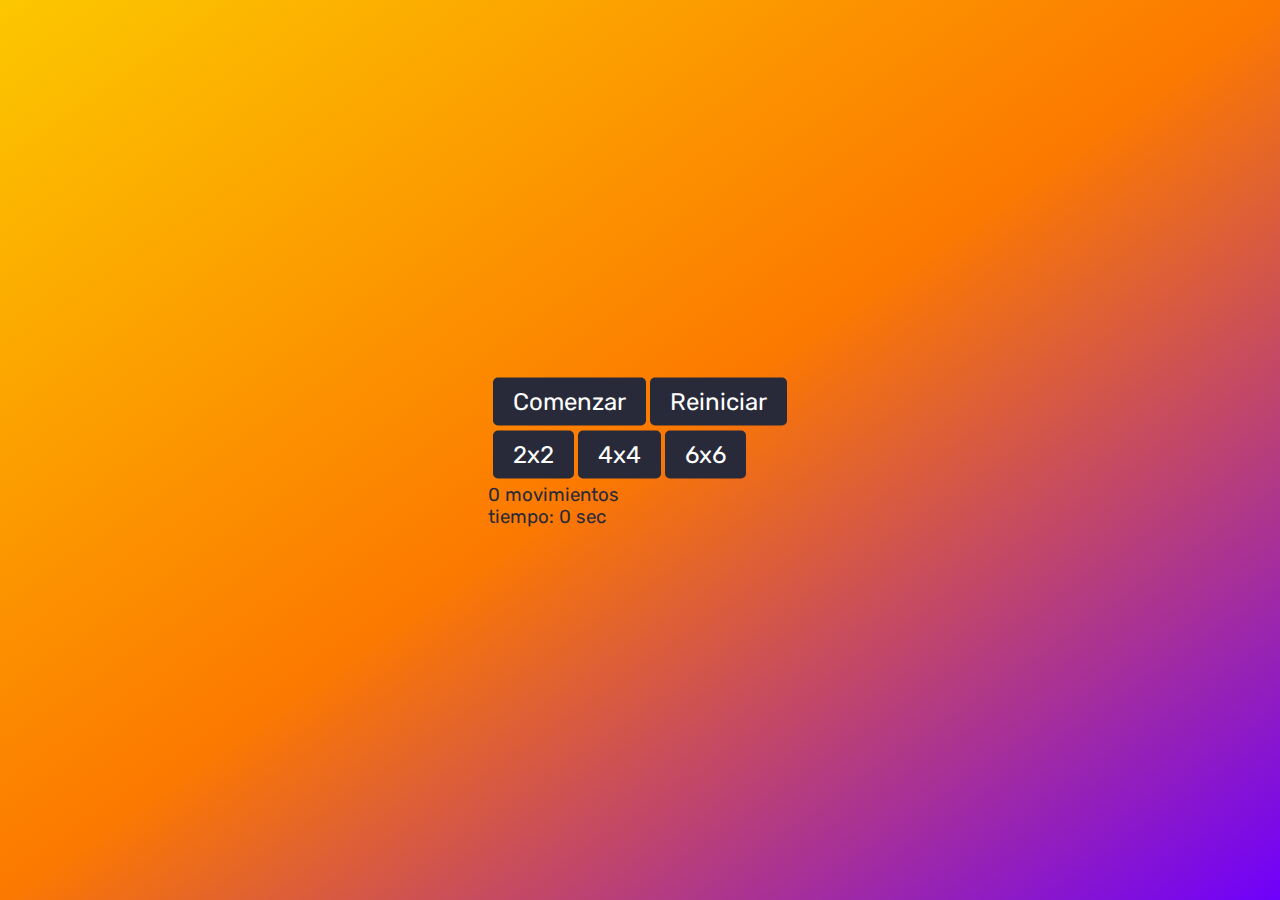
<file: P4/Memory/index.html>
<!DOCTYPE html>
<html lang="en">
    <head>
        <meta charset="UTF-8">
        <meta http-equiv="X-UA-Compatible" content="IE=edge">
        <meta name="viewport" content="width=device-width, initial-scale=1.0">
        <title> Memory </title>

        <link rel="stylesheet" href="memory.css" />
        <script src="memory-game.js" defer></script>
    </head>
    <body>
        <div class="game">
            <div class="controles">
                <div class="botones_control">
                    <button class="comenzar">Comenzar</button>
                    <button class="reiniciar">Reiniciar</button>
                </div>
                <div class="botones_dimensiones">
                    <button class="dimensiones" id="2x2">2x2</button>
                    <button class="dimensiones" id="4x4">4x4</button>
                    <button class="dimensiones" id="6x6">6x6</button>
                </div>
                <div class="display">
                    <div class="movimientos">0 movimientos</div>
                    <div class="timer">tiempo: 0 sec</div>
                </div>
            </div>
            <div class="grid-container oculto" >
                <div class="tablero">
                    <div class="card">
                        <div class="card-front"></div>
                        <div class="card-back">🍍</div>
                    </div>
                </div>
                <div class="win">¡Has Ganado!</div>
            </div>
        </div>
    </body>
</html>
</file>
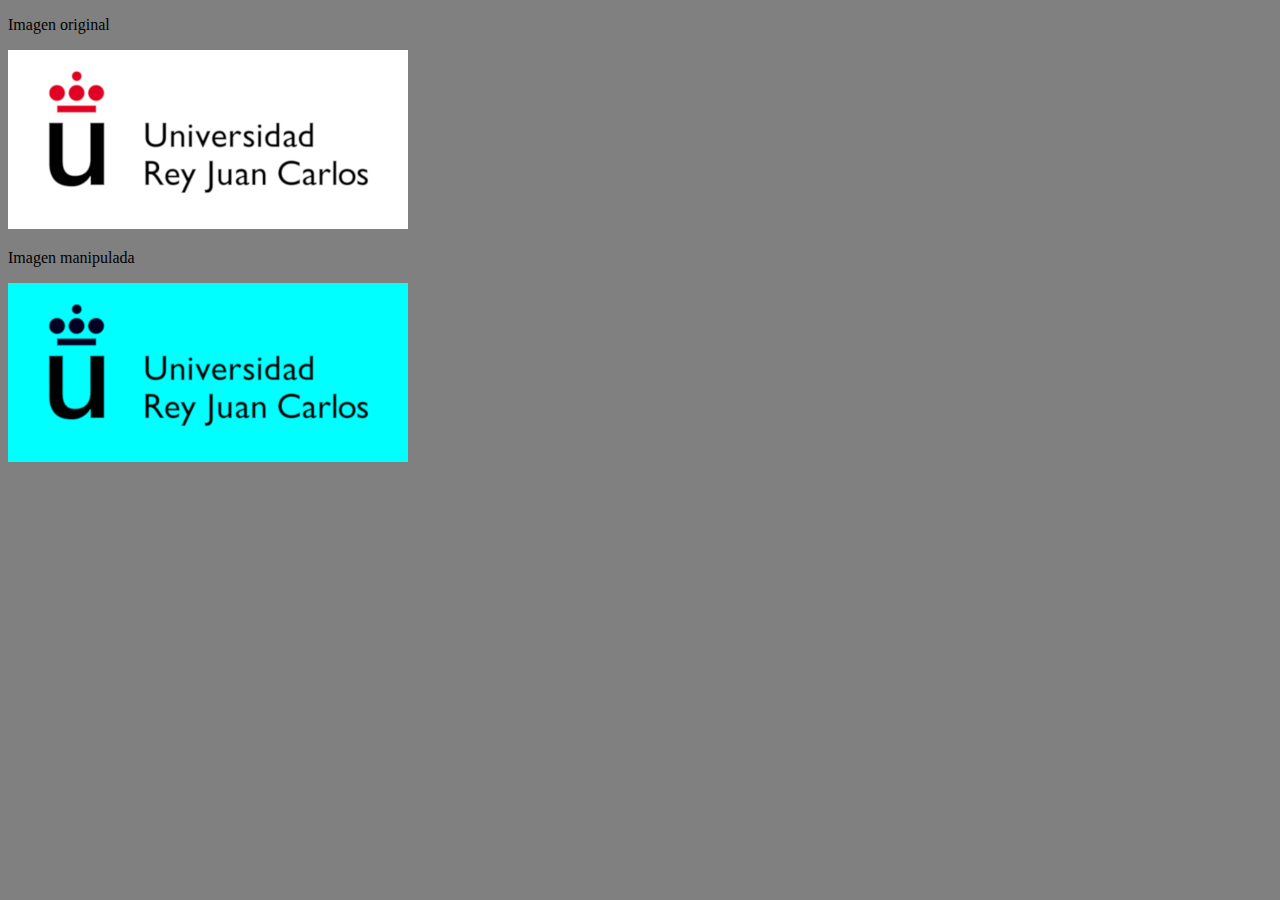
<file: P5/Ej-1-4/index.html>
<!DOCTYPE html>
<html>
<head>
    <meta charset="UTF-8">
    <meta http-equiv="X-UA-Compatible" content="IE=edge">
    <meta name="viewport" content="width=device-width, initial-scale=1.0">
    <link rel="stylesheet" href="style.css">
    <script src="Ej-04.js" defer></script>
    <title>Ejemplo 1</title>
</head>
<body>
    <p>Imagen original</p>
    <img src="logoURJC.png" id="imagesrc">
    <p>Imagen manipulada</p>
    <canvas id="canvas"></canvas>
</body>
</html>
</file>
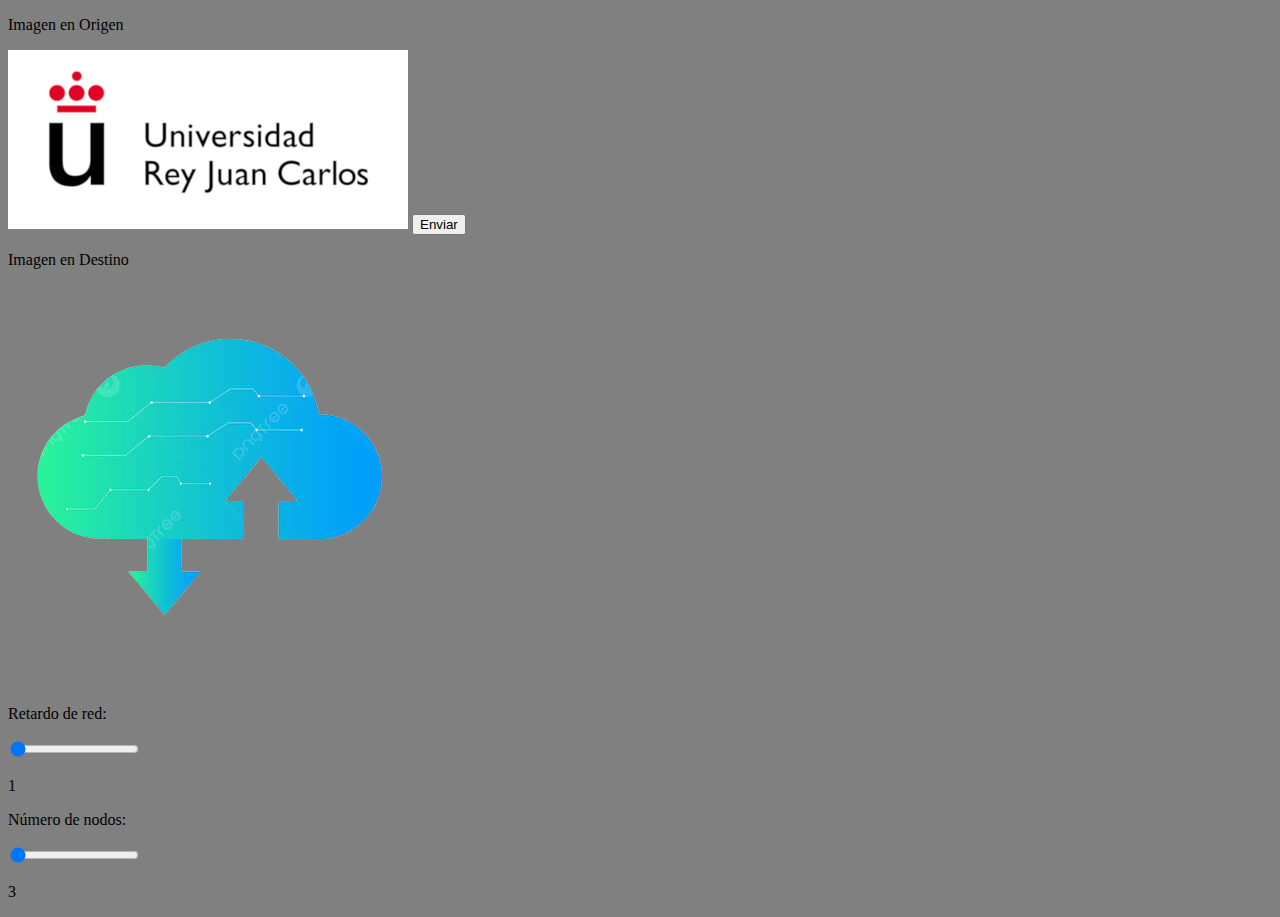
<file: P5/Net/index.html>
<!DOCTYPE html>
<html>
<head>
    <meta charset="UTF-8">
    <meta http-equiv="X-UA-Compatible" content="IE=edge">
    <meta name="viewport" content="width=device-width, initial-scale=1.0">
    <link rel="stylesheet" href="sim-net.css">
    <script src="sim-net.js" defer></script>
    <title>Simulando la Red</title>
</head>
<body>
    <p>Imagen en Origen</p>
    <img src="logoURJC.png" id="imagesrc">
    <img src="logoURJC.png" id="imagesrchide">    
    <img src="cloud.png" id="cloud">
    <button id="bsend">Enviar</button>    
    <p>Imagen en Destino</p>
    <canvas id="canvas"></canvas>
    <div>
        <p>Retardo de red:</p>
        <input type="range" id="netdelay" min="1" max="5" value="1"/>
        <p id="netdelay_value">1</p>   
        <p>Número de nodos:</p>
        <input type="range" id="netnodes" min="3" max="8" value="3"/> 
        <p id="netnodes_value">3</p>
    </div>
    <!-- <p>La red</p>
    <img src="net.svg">  -->
</body>
</html>
</file>
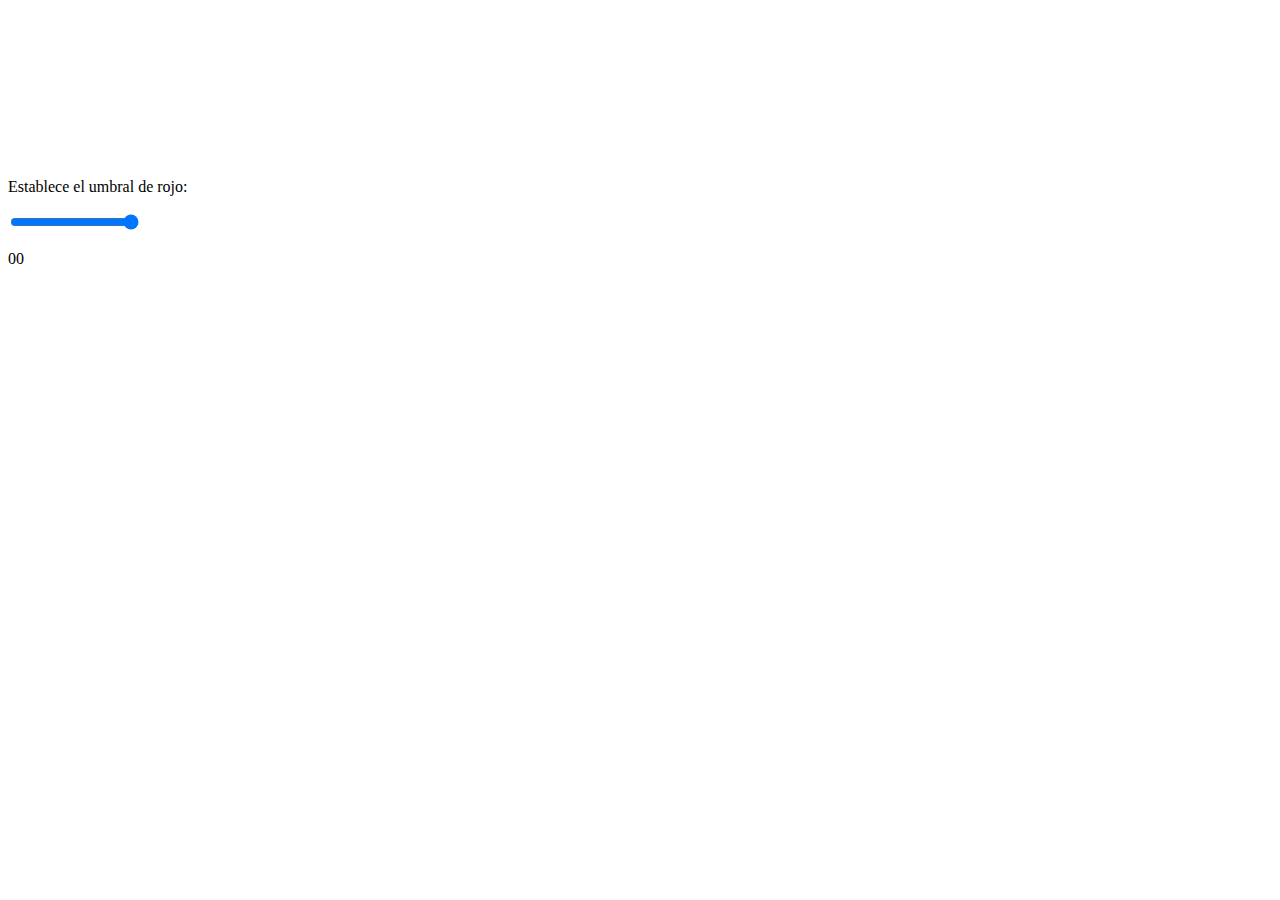
<file: P5/Ej-05.html>
<!DOCTYPE html>
<html lang="en">
<head>
    <meta charset="UTF-8">
    <meta http-equiv="X-UA-Compatible" content="IE=edge">
    <meta name="viewport" content="width=device-width, initial-scale=1.0">
    <link rel="stylesheet" href="Ej-05.css">
    <script src="Ej-05.js" defer></script>
    <title>Ejemplo 5</title>
</head>
<body>
    <canvas id="canvas"></canvas>
    <img src="FPGA.jpg" id="imagesrc">
    <p>Establece el umbral de rojo:</p>
    <input type="range" id="deslizador" min="0" max="255" value="255"/>
    <p id="range_value">00</p>
</body>
</html>
</file>
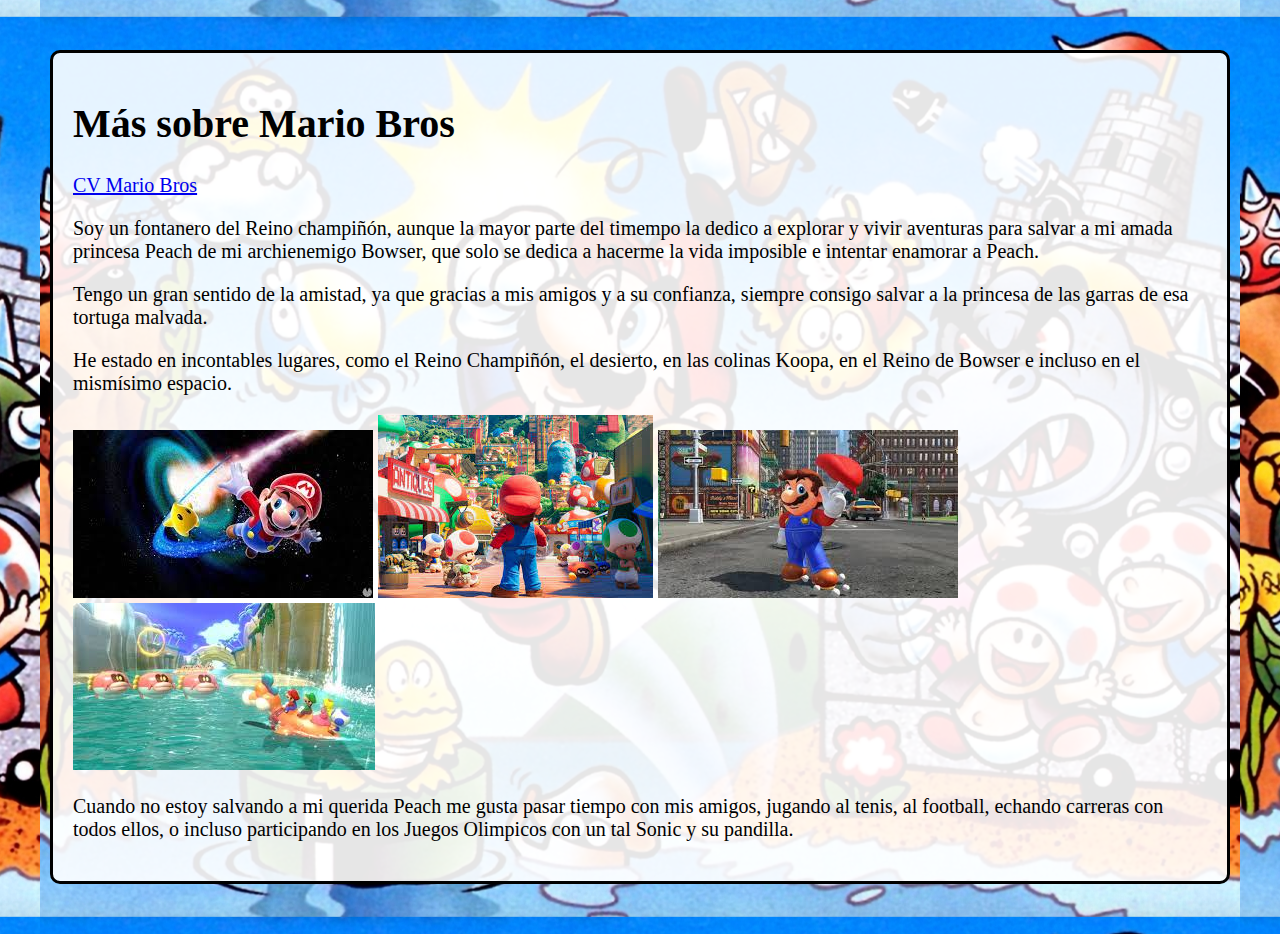
<file: P1/CV/about.html>
<!DOCTYPE html>
<html lang="en">
<head>
    <meta charset="UTF-8">
    <meta http-equiv="X-UA-Compatible" content="IE=edge">
    <meta name="viewport" content="width=device-width, initial-scale=1.0">
    <title>Mario Bros About Page</title>

    <!-- Hoja de estilo -->
   <link rel="stylesheet" href="about.css">    
</head>
<body>
    <div class="iresponsive" id="principal">
        <h1><b>Más sobre Mario Bros</b></h1>
        <p><a href="index.html">CV Mario Bros</a></p>
        <p> 
            Soy un fontanero del Reino champiñón, aunque la mayor parte del timempo 
            la dedico a explorar y vivir aventuras para salvar a mi amada princesa 
            Peach de mi archienemigo Bowser, que solo se dedica a hacerme la vida imposible 
            e intentar enamorar a Peach.
        </p>
        <p>
            Tengo un gran sentido de la amistad, ya que gracias a mis amigos y a su confianza, 
            siempre consigo salvar a la princesa de las garras de esa tortuga malvada.
        </p>
        <p>
            He estado en incontables lugares, como el Reino Champiñón, el desierto, en las colinas Koopa, 
            en el Reino de Bowser e incluso en el mismísimo espacio.
        </p>
        <img id="Mariospace" src="mario-espacio.jpg" alt="Mario en el espacio">
        <img src="mariocity.jpg" alt="Mario en el mercado">
        <img src="mariocity2.jpg" alt="Mario en la gran ciudad">
        <img src="marioplaya.jpg" alt="Mario nadando">
        <p>
            Cuando no estoy salvando a mi querida Peach me gusta pasar tiempo con mis amigos,
            jugando al tenis, al football, echando carreras con todos ellos, o incluso participando en los Juegos Olimpicos con un tal Sonic 
            y su pandilla.
        </p>
    </div>
    
</body>
</html>
</file>
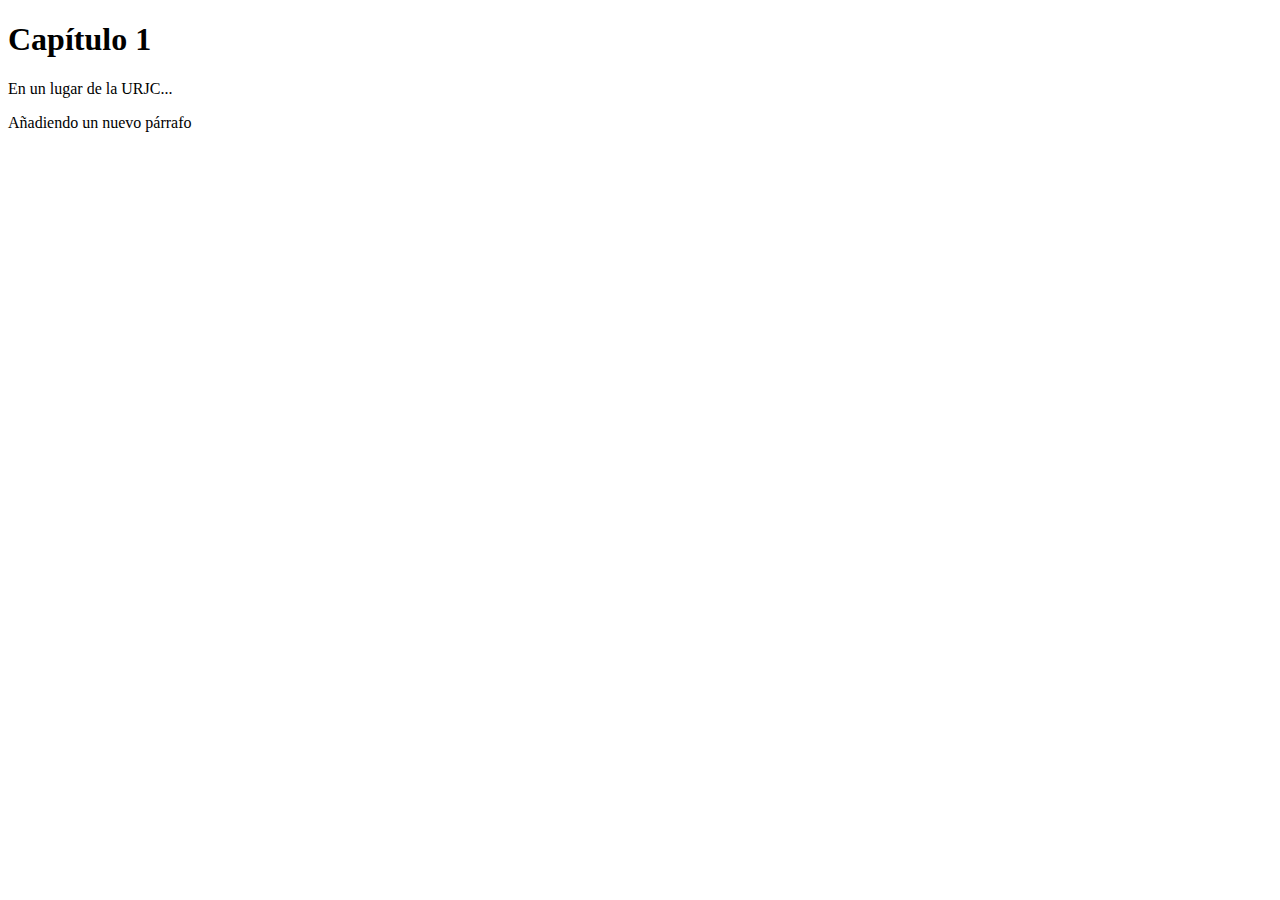
<file: P1/S1/hola_mundo.html>
<!DOCTYPE html>
<!-- Esto es un comentario -->

<html>
  <head>
    <meta charset="utf-8">
    <title>Ejemplo HTML5</title>
  </head>

  <body>
    <h1>Capítulo 1</h1>
    <p>En un lugar de la URJC...</p>
    <p>Añadiendo un nuevo párrafo</p>
  </body>
</html>
</file>
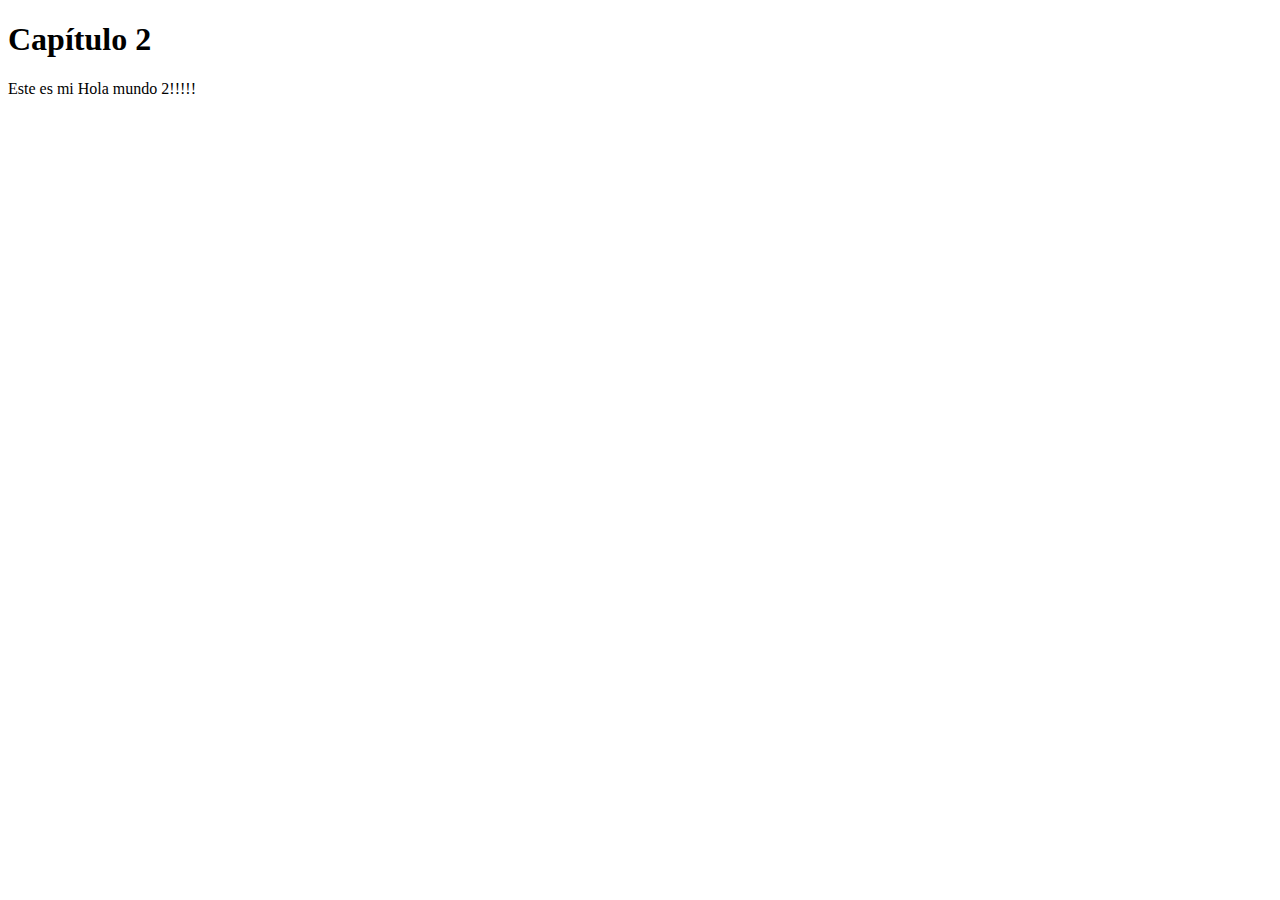
<file: P1/S1/hola_mundo2.html>
<!DOCTYPE html>
<html lang="en">
<head>
    <meta charset="UTF-8">
    <meta http-equiv="X-UA-Compatible" content="IE=edge">
    <meta name="viewport" content="width=device-width, initial-scale=1.0">
    <title>Hola mundo 2</title>
</head>
<body>
    <h1>Capítulo 2</h1>
    <p>Este es mi Hola mundo 2!!!!!</p>
</body>
</html>
</file>
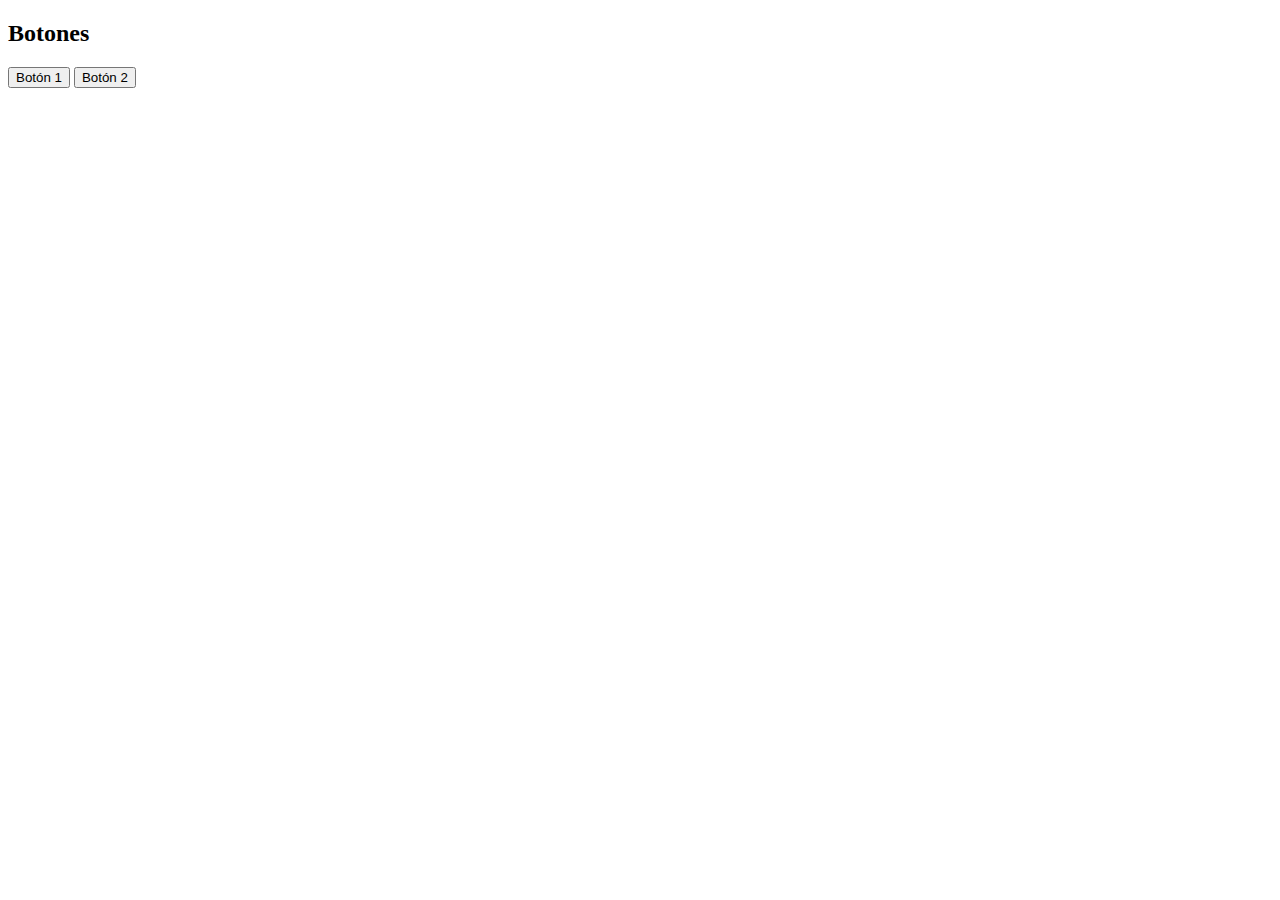
<file: P1/S2/Botones.html>
<!DOCTYPE html>
<html lang="en">
<head>
    <meta charset="UTF-8">
    <meta http-equiv="X-UA-Compatible" content="IE=edge">
    <meta name="viewport" content="width=device-width, initial-scale=1.0">
    <title>Ej-4: Botones</title>
</head>
<body>
    <h2>Botones</h2>
    <button>Botón 1</button>
    <button>Botón 2</button>
</body>
</html>
</file>
<file: P1/CV/index.css>
/* https://www.w3schools.com/howto/howto_css_two_columns.asp */
/* https://developer.mozilla.org/es/docs/Web/CSS/box-sizing */
/* Así definimos el comportamiento de caja para todos los elementos */
* {
    box-sizing: border-box;
  }
  
/* Crear columnas de ancho diferente que se colocan una a continuación de la otra */
.columna {
float: left;
width: 25%;
padding: 10px;
min-height: 500px;
}

.izquierda {
width: 25%;
}

.derecha {
width: 75%;
}

/* Clear floats despues de las columnas para eliminar la superposición */
.fila:after {
content: "";
display: table;
clear: both;
}

#c1, #c2 {
  background-color: rgb(255, 255, 255, 0.6);
  border-radius: 5px;
}

/* estilos para imágenes https://www.w3schools.com/css/css3_images.asp */
/* posicionamiento de imágenes https://www.w3schools.com/css/css_positioning.asp */

img {
  width: 100%;
  height: auto;
}

.iresponsive {
    padding: 3px;
    float: left;
    width: 100%;
}

body {
  font-family: Verdana;
  background-image: url("supermariogif.gif");
}


/* Responsive layout - cuando el ancho de pantalla es menor a 600px, muestra las columnas apiladas. */
/* Así conseguimos que el contenido se vea bien en dispositvos móviles */

@media screen and (max-width: 600px) {
    .columna {
      width: 100%;
    }

    .iresponsive {
        width: 100%;
    }
}

/* Más sobre diseño web responsive https://www.w3schools.com/css/css_rwd_intro.asp */

h2 {
  padding: 5px;
  margin: auto;
  border: solid;
  border-color: black;
  border-radius: 5px;
  background-color: rgba(255, 0, 0, 0.8);
}

.icono {
  height: 25px;
  width: 25px;
}

table, tr, th {
  padding: 5px;
}
</file>
<file: P1/S5/css/base.css>
/**
 * =================================================================== 
 *
 *  Kards v1.0 Base Stylesheet
 *  url: styleshout.com
 *  03-01-2016
 *  ------------------------------------------------------------------
 *  TOC:
 *  01. reset
 *  02. basic/base setup styles
 *  03. grid
 *  04. MISC
 *
 * =================================================================== 
 */

/** 
 * ===================================================================
 * 01. reset - normalize.css v3.0.2 | MIT License | git.io/normalize
 *
 * ------------------------------------------------------------------- 
 */
html {
	font-family: sans-serif;
	-ms-text-size-adjust: 100%;
	-webkit-text-size-adjust: 100%;
}

body {
	margin: 0;
}

article,
aside,
details,
figcaption,
figure,
footer,
header,
hgroup,
main,
menu,
nav,
section,
summary {
	display: block;
}

audio,
canvas,
progress,
video {
	display: inline-block;
	vertical-align: baseline;
}

audio:not([controls]) {
	display: none;
	height: 0;
}

[hidden],
template {
	display: none;
}

a {
	background: transparent;
}

a:active,
a:hover {
	outline: 0;
}

abbr[title] {
	border-bottom: 1px dotted;
}

b,
strong {
	font-weight: bold;
}

dfn {
	font-style: italic;
}

h1 {
	font-size: 2em;
	margin: 0.67em 0;
}

mark {
	background: #ff0;
	color: #000;
}

small {
	font-size: 80%;
}

sub,
sup {
	font-size: 75%;
	line-height: 0;
	position: relative;
	vertical-align: baseline;
}

sup {
	top: -0.5em;
}

sub {
	bottom: -0.25em;
}

img {
	border: 0;
}

svg:not(:root) {
	overflow: hidden;
}

figure {
	margin: 1em 40px;
}

hr {
	-moz-box-sizing: content-box;
	box-sizing: content-box;
	height: 0;
}

pre {
	overflow: auto;
}

code,
kbd,
pre,
samp {
	font-family: monospace, monospace;
	font-size: 1em;
}

button,
input,
optgroup,
select,
textarea {
	color: inherit;
	font: inherit;
	margin: 0;
}

button {
	overflow: visible;
}

button,
select {
	text-transform: none;
}

button,
html input[type="button"],
input[type="reset"],
input[type="submit"] {
	-webkit-appearance: button;
	cursor: pointer;
}

button[disabled],
html input[disabled] {
	cursor: default;
}

button::-moz-focus-inner,
input::-moz-focus-inner {
	border: 0;
	padding: 0;
}

input {
	line-height: normal;
}

input[type="checkbox"],
input[type="radio"] {
	box-sizing: border-box;
	padding: 0;
}

input[type="number"]::-webkit-inner-spin-button,
input[type="number"]::-webkit-outer-spin-button {
	height: auto;
}

input[type="search"] {
	-webkit-appearance: textfield;
	-moz-box-sizing: content-box;
	-webkit-box-sizing: content-box;
	box-sizing: content-box;
}

input[type="search"]::-webkit-search-cancel-button,
input[type="search"]::-webkit-search-decoration {
	-webkit-appearance: none;
}

fieldset {
	border: 1px solid #c0c0c0;
	margin: 0 2px;
	padding: 0.35em 0.625em 0.75em;
}

legend {
	border: 0;
	padding: 0;
}

textarea {
	overflow: auto;
}

optgroup {
	font-weight: bold;
}

table {
	border-collapse: collapse;
	border-spacing: 0;
}

td,
th {
	padding: 0;
}

/** 
 * ===================================================================
 * 02. basic/base setup styles - (_basic.scss)
 *
 * ------------------------------------------------------------------- 
 */
html {
	font-size: 62.5%;
	box-sizing: border-box;
}

*,
*::before,
*::after {
	box-sizing: inherit;
}

body {
	font-weight: normal;
	line-height: 1;
	text-rendering: optimizeLegibility;
	word-wrap: break-word;
	-webkit-overflow-scrolling: touch;
	-webkit-text-size-adjust: none;
}

body,
input,
button {
	-moz-osx-font-smoothing: grayscale;
	-webkit-font-smoothing: antialiased;
}

/**
 * Media - (_basic.scss)
 * ------------------------------------------------------------------- 
 */
img,
video {
	max-width: 100%;
	height: auto;
}

/**
 * Typography resets - (_basic.scss)
 * ------------------------------------------------------------------- 
 */
div,
dl,
dt,
dd,
ul,
ol,
li,
h1,
h2,
h3,
h4,
h5,
h6,
pre,
form,
p,
blockquote,
th,
td {
	margin: 0;
	padding: 0;
}

h1,
h2,
h3,
h4,
h5,
h6 {
	-webkit-font-variant-ligatures: common-ligatures;
	-moz-font-variant-ligatures: common-ligatures;
	font-variant-ligatures: common-ligatures;
	text-rendering: optimizeLegibility;
}

em,
i {
	font-style: italic;
	line-height: inherit;
}

strong,
b {
	font-weight: bold;
	line-height: inherit;
}

small {
	font-size: 60%;
	line-height: inherit;
}

ol,
ul {
	list-style: none;
}

li {
	display: block;
}

/**
 * links - (_basic.scss)
 * ------------------------------------------------------------------- 
 */
a {
	text-decoration: none;
	line-height: inherit;
}

a img {
	border: none;
}

/**
 * inputs - (_basic.scss)
 * ------------------------------------------------------------------- 
 */
fieldset {
	margin: 0;
	padding: 0;
}

input[type="email"],
input[type="number"],
input[type="search"],
input[type="text"],
input[type="tel"],
input[type="url"],
input[type="password"],
textarea {
	-webkit-appearance: none;
	-moz-appearance: none;
	-ms-appearance: none;
	-o-appearance: none;
	appearance: none;
}

/** 
 * ===================================================================
 * 03. grid - (_grid.scss)
 *
 * ------------------------------------------------------------------- 
 */
.row {
	width: 94%;
	max-width: 1140px;
	margin: 0 auto;
}

.row:before,
.row:after {
	content: "";
	display: table;
}

.row:after {
	clear: both;
}

.row .row {
	width: auto;
	max-width: none;
	margin-left: -20px;
	margin-right: -20px;
}

[class*="col-"],
.bgrid {
	float: left;
}

[class*="col-"] + [class*="col-"].end {
	float: right;
}

[class*="col-"] {
	padding: 0 20px;
}

.col-one {
	width: 8.33333%;
}

.col-two,
.col-1-6 {
	width: 16.66667%;
}

.col-three,
.col-1-4 {
	width: 25%;
}

.col-four,
.col-1-3 {
	width: 33.33333%;
}

.col-five {
	width: 41.66667%;
}

.col-six,
.col-1-2 {
	width: 50%;
}

.col-seven {
	width: 58.33333%;
}

.col-eight,
.col-2-3 {
	width: 66.66667%;
}

.col-nine,
.col-3-4 {
	width: 75%;
}

.col-ten,
.col-5-6 {
	width: 83.33333%;
}

.col-eleven {
	width: 91.66667%;
}

.col-twelve,
.col-full {
	width: 100%;
}

/**
 * small screens - (_grid.scss)
 * --------------------------------------------------------------- 
 */
@media screen and (max-width:1024px) {
	.row .row {
		margin-left: -18px;
		margin-right: -18px;
	}

	[class*="col-"] {
		padding: 0 18px;
	}

}

/**
 * tablets - (_grid.scss)
 * --------------------------------------------------------------- 
 */
@media screen and (max-width:768px) {
	.row {
		width: auto;
		padding-left: 30px;
		padding-right: 30px;
	}

	.row .row {
		padding-left: 0;
		padding-right: 0;
		margin-left: -15px;
		margin-right: -15px;
	}

	[class*="col-"] {
		padding: 0 15px;
	}

	.tab-1-4 {
		width: 25%;
	}

	.tab-1-3 {
		width: 33.33333%;
	}

	.tab-1-2 {
		width: 50%;
	}

	.tab-2-3 {
		width: 66.66667%;
	}

	.tab-3-4 {
		width: 75%;
	}

	.tab-full {
		width: 100%;
	}

}

/**
 * large mobile devices - (_grid.scss)
 * --------------------------------------------------------------- 
 */
@media screen and (max-width:600px) {
	.row {
		padding-left: 25px;
		padding-right: 25px;
	}

	.row .row {
		margin-left: -10px;
		margin-right: -10px;
	}

	[class*="col-"] {
		padding: 0 10px;
	}

	.mob-1-4 {
		width: 25%;
	}

	.mob-1-2 {
		width: 50%;
	}

	.mob-3-4 {
		width: 75%;
	}

	.mob-full {
		width: 100%;
	}

}

/**
 * small mobile devices - (_grid.scss)
 * --------------------------------------------------------------- 
 */
@media screen and (max-width:400px) {
	.row .row {
		padding-left: 0;
		padding-right: 0;
		margin-left: 0;
		margin-right: 0;
	}

	[class*="col-"] {
		width: 100% !important;
		float: none !important;
		clear: both !important;
		margin-left: 0;
		margin-right: 0;
		padding: 0;
	}

	[class*="col-"] + [class*="col-"].end {
		float: none;
	}

}

/** 
 * ===================================================================
 * block grids - (_grid.scss)
 *
 * ------------------------------------------------------------------- 
 */
[class*="block-"]:before,
[class*="block-"]:after {
	content: "";
	display: table;
}

[class*="block-"]:after {
	clear: both;
}

.block-1-6 .bgrid {
	width: 16.66667%;
}

.block-1-4 .bgrid {
	width: 25%;
}

.block-1-3 .bgrid {
	width: 33.33333%;
}

.block-1-2 .bgrid {
	width: 50%;
}

/**
 * Clearing for block grid columns. Allow columns with 
 * different heights to align properly.
 */
.block-1-6 .bgrid:nth-child(6n+1),
.block-1-4 .bgrid:nth-child(4n+1),
.block-1-3 .bgrid:nth-child(3n+1),
.block-1-2 .bgrid:nth-child(2n+1) {
	clear: both;
}

/**
 * small screens - (_grid.scss)
 * --------------------------------------------------------------- 
 */
@media screen and (max-width:1024px) {
	.block-s-1-6 .bgrid {
		width: 16.66667%;
	}

	.block-s-1-4 .bgrid {
		width: 25%;
	}

	.block-s-1-3 .bgrid {
		width: 33.33333%;
	}

	.block-s-1-2 .bgrid {
		width: 50%;
	}

	.block-s-full .bgrid {
		width: 100%;
		clear: both;
	}

	[class*="block-s-"] .bgrid:nth-child(n) {
		clear: none;
	}

	.block-s-1-6 .bgrid:nth-child(6n+1),
	.block-s-1-4 .bgrid:nth-child(4n+1),
	.block-s-1-3 .bgrid:nth-child(3n+1),
	.block-s-1-2 .bgrid:nth-child(2n+1) {
		clear: both;
	}

}

/**
 * tablets - (_grid.scss)
 * --------------------------------------------------------------- 
 */
@media screen and (max-width:768px) {
	.block-tab-1-6 .bgrid {
		width: 16.66667%;
	}

	.block-tab-1-4 .bgrid {
		width: 25%;
	}

	.block-tab-1-3 .bgrid {
		width: 33.33333%;
	}

	.block-tab-1-2 .bgrid {
		width: 50%;
	}

	.block-tab-full .bgrid {
		width: 100%;
		clear: both;
	}

	[class*="block-tab-"] .bgrid:nth-child(n) {
		clear: none;
	}

	.block-tab-1-6 .bgrid:nth-child(6n+1),
	.block-tab-1-4 .bgrid:nth-child(4n+1),
	.block-tab-1-3 .bgrid:nth-child(3n+1),
	.block-tab-1-2 .bgrid:nth-child(2n+1) {
		clear: both;
	}

}

/**
 * large mobile devices - (_grid.scss)
 * --------------------------------------------------------------- 
 */
@media screen and (max-width:600px) {
	.block-mob-1-6 .bgrid {
		width: 16.66667%;
	}

	.block-mob-1-4 .bgrid {
		width: 25%;
	}

	.block-mob-1-3 .bgrid {
		width: 33.33333%;
	}

	.block-mob-1-2 .bgrid {
		width: 50%;
	}

	.block-mob-full .bgrid {
		width: 100%;
		clear: both;
	}

	[class*="block-mob-"] .bgrid:nth-child(n) {
		clear: none;
	}

	.block-mob-1-6 .bgrid:nth-child(6n+1),
	.block-mob-1-4 .bgrid:nth-child(4n+1),
	.block-mob-1-3 .bgrid:nth-child(3n+1),
	.block-mob-1-2 .bgrid:nth-child(2n+1) {
		clear: both;
	}

}

/**
 * stack on small mobile devices - (_grid.scss)
 * --------------------------------------------------------------- 
 */
@media screen and (max-width:400px) {
	.stack .bgrid {
		width: 100% !important;
		float: none !important;
		clear: both !important;
		margin-left: 0;
		margin-right: 0;
	}

}

/** 
 * ===================================================================
 * 04. MISC  - (_grid.scss)
 *
 * ------------------------------------------------------------------- 
 */

/**
 * Clearing - (http://nicolasgallagher.com/micro-clearfix-hack/
 */
.group:before,
.group:after {
	content: "";
	display: table;
}

.group:after {
	clear: both;
}

/**
 * Misc Helper Styles 
 */
.hide {
	display: none;
}

.invisible {
	visibility: hidden;
}

.antialiased {
	-webkit-font-smoothing: antialiased;
	-moz-osx-font-smoothing: grayscale;
}

.remove-bottom {
	margin-bottom: 0;
}

.half-bottom {
	margin-bottom: 1.5rem !important;
}

.add-bottom {
	margin-bottom: 3rem !important;
}

.no-border {
	border: none;
}

.full-width {
	width: 100%;
}

.text-center {
	text-align: center;
}

.text-left {
	text-align: left;
}

.text-right {
	text-align: right;
}

.pull-left {
	float: left;
}

.pull-right {
	float: right;
}

.align-center {
	margin-left: auto;
	margin-right: auto;
	text-align: center;
}

/*# sourceMappingURL=base.css.map */
</file>
<file: P1/S5/css/main.css>
/**
 * =================================================================== 
 *
 *  Kards v1.0 Main Stylesheet
 *  url: styleshout.com
 *  03-01-2016
 *  ------------------------------------------------------------------
 *  TOC:
 *  01. webfonts and iconfonts
 *  02. base style overrides
 *  03. typography & general theme styles
 *  04. preloader
 *  05. forms
 *  06. buttons 
 *  07. other components
 *  08. common styles
 *  09. header styles
 *  10. intro
 *  11. about
 *  12. resume
 *  13. portfolio
 *  14. call-to-action section
 *  15. services
 *  16. stats
 *  17. contact
 *  18. footer
 *
 * =================================================================== 
 */


/** 
 * ===================================================================
 * 01. webfonts and iconfonts - (_document-setup.scss)
 *
 * ------------------------------------------------------------------- 
 */
@import url("fonts.css");
@import url("font-awesome/css/font-awesome.min.css");
@import url("micons/micons.css");


/** 
 * ===================================================================
 * 02. base style overrides - (_document-setup.scss)
 *
 * ------------------------------------------------------------------- 
 */
html {
	font-size: 10px;
}

@media only screen and (max-width:1024px) {
	html {
		font-size: 9.411764705882353px;
	}
}
@media only screen and (max-width:768px) {
	html {
		font-size: 10px;
	}
}
@media only screen and (max-width:400px) {
	html {
		font-size: 9.411764705882353px;
	}
}

html, body {
	height: 100%;
}
body {
	background: #151515;
	font-family: "lora-regular", serif;
	font-size: 1.7rem;
	line-height: 3rem;
	color: #6e6e6e;
}

/**
 * links - (_document-setup.scss)
 * -------------------------------------------------------------------
 */
a, a:visited {
	color: #000000;
	-moz-transition: all 0.3s ease-in-out;
	-o-transition: all 0.3s ease-in-out;
	-webkit-transition: all 0.3s ease-in-out;
	-ms-transition: all 0.3s ease-in-out;
	transition: all 0.3s ease-in-out;
}
a:hover, a:focus, a:active {
	color: #FF0077;
	outline: 0;
}

/** 
 * ===================================================================
 * 03. typography & general theme styles - (_document-setup.scss)
 *
 * ------------------------------------------------------------------- 
 */
h1, h2, h3, h4, h5, h6, .h01, .h02, .h03, .h04, .h05, .h06 {
	font-family: "poppins-semibold", sans-serif;
	color: #313131;
	font-style: normal;
	text-rendering: optimizeLegibility;
	margin-bottom: 2.1rem;
}
h3, .h03, h4, .h04 {
	margin-bottom: 1.8rem;
}
h5, .h05, h6, .h06 {
	font-family: "poppins-bold";
	margin-bottom: 1.2rem;
}
h1, .h01 {
	font-size: 3.1rem;
	line-height: 1.355;
	letter-spacing: -.1rem;
}
@media only screen and (max-width:600px) {
	h1, .h01 {
		font-size: 2.6rem;
		letter-spacing: -.07rem;
	}
}
h2, .h02 {
	font-size: 2.4rem;
	line-height: 1.25;
}
h3, .h03 {
	font-size: 2rem;
	line-height: 1.5;
}
h4, .h04 {
	font-size: 1.7rem;
	line-height: 1.765;
}
h5, .h05 {
	font-size: 1.4rem;
	line-height: 1.714;
	text-transform: uppercase;
	letter-spacing: .15rem;
}
h6, .h06 {
	font-size: 1.3rem;
	line-height: 1.846;
	text-transform: uppercase;
	letter-spacing: .15rem;
}
p img {
	margin: 0;
}
p.lead {
	font-family: "lora-regular", serif;
	font-size: 2rem;
	line-height: 1.8;
	color: #888888;
}
@media only screen and (max-width:768px) {
	p.lead {
		font-size: 1.7rem;
	}
}
em, i, strong, b {
	font-size: 1.7rem;
	line-height: 3rem;
	font-style: normal;
	font-weight: normal;
}
em, i {
	font-family: "lora-italic", serif;
}
strong, b {
	font-family: "lora-bold", serif;
}
small {
	font-size: 1.2rem;
	line-height: inherit;
}
blockquote {
	margin: 3rem 0;
	padding-left: 4rem;
	position: relative;
}
blockquote:before {
	content: "\201C";
	font-size: 8rem;
	line-height: 0px;
	margin: 0;
	color: #313131;
	font-family: arial, sans-serif;
	position: absolute;
	top: 3rem;
	left: 0;
}
blockquote p {
	font-family: georgia, serif;
	font-style: italic;
	padding: 0;
	font-size: 1.9rem;
	line-height: 1.737;
}
blockquote cite {
	display: block;
	font-size: 1.3rem;
	font-style: normal;
	line-height: 1.616;
}
blockquote cite:before {
	content: "\2014 \0020";
}
blockquote cite a, blockquote cite a:visited {
	color: #888888;
	border: none;
}
abbr {
	font-family: "poppins-bold", serif;
	font-variant: small-caps;
	text-transform: lowercase;
	letter-spacing: .05rem;
	color: #888888;
}
var, kbd, samp, code, pre {
	font-family: Consolas, "Andale Mono", Courier, "Courier New", monospace;
}
pre {
	padding: 2.4rem 3rem 3rem;
	background: #F1F1F1;
}
code {
	font-size: 1.4rem;
	margin: 0 .2rem;
	padding: .3rem .6rem;
	white-space: nowrap;
	background: #F1F1F1;
	border: 1px solid #E1E1E1;
	border-radius: 3px;
}
pre > code {
	display: block;
	white-space: pre;
	line-height: 2;
	padding: 0;
	margin: 0;
}
pre.prettyprint > code {
	border: none;
}
del {
	text-decoration: line-through;
}
abbr[title], dfn[title] {
	border-bottom: 1px dotted;
	cursor: help;
}
mark {
	background: #FFF49B;
	color: #000;
}
hr {
	border: solid #d2d2d2;
	border-width: 1px 0 0;
	clear: both;
	margin: 2.4rem 0 1.5rem;
	height: 0;
}

/**
 * Lists - (_document-setup.scss)  
 * -------------------------------------------------------------------
 */
ol {
	list-style: decimal;
}
ul {
	list-style: disc;
}
li {
	display: list-item;
}
ol, ul {
	margin-left: 1.7rem;
}
ul li {
	padding-left: .4rem;
}
ul ul, ul ol, ol ol, ol ul {
	margin: .6rem 0 .6rem 1.7rem;
}
ul.disc li {
	display: list-item;
	list-style: none;
	padding: 0 0 0 .8rem;
	position: relative;
}
ul.disc li::before {
	content: "";
	display: inline-block;
	width: 8px;
	height: 8px;
	border-radius: 50%;
	background: #FF0077;
	position: absolute;
	left: -17px;
	top: 11px;
	vertical-align: middle;
}
dt {
	margin: 0;
	color: #FF0077;
}
dd {
	margin: 0 0 0 2rem;
}

/**
 * tables - (_document-setup.scss)  
 * -------------------------------------------------------------------
 */
table {
	border-width: 0;
	width: 100%;
	max-width: 100%;
	font-family: "lora-regular", sans-serif;
}
th, td {
	padding: 1.5rem 3rem;
	text-align: left;
	border-bottom: 1px solid #E8E8E8;
}
th {
	color: #313131;
	font-family: "poppins-bold", sans-serif;
}
td {
	line-height: 1.5;
}
th:first-child, td:first-child {
	padding-left: 0;
}
th:last-child, td:last-child {
	padding-right: 0;
}
.table-responsive {
	overflow-x: auto;
	-webkit-overflow-scrolling: touch;
}

/**
 * Spacing - (_document-setup.scss)  
 * -------------------------------------------------------------------
 */
button, .button {
	margin-bottom: 1.2;
}
fieldset {
	margin-bottom: 1.5rem;
}
input,
textarea,
select,
pre,
blockquote,
figure,
table,
p,
ul,
ol,
dl,
form,
.fluid-video-wrapper,
.ss-custom-select {
	margin-bottom: 3rem;
}

/**
 * floated image - (_document-setup.scss)  
 * -------------------------------------------------------------------
 */
img.pull-right {
	margin: .9rem 0 0 2.4rem;
}
img.pull-left {
	margin: .9rem 2.4rem 0 0;
}

/**
 * block grid paddings - (_document-setup.scss) 
 * -------------------------------------------------------------------
 */
.bgrid {
	padding: 0 20px;
}
@media only screen and (max-width:1024px) {
	.bgrid {
		padding: 0 18px;
	}
}
@media only screen and (max-width:768px) {
	.bgrid {
		padding: 0 15px;
	}
}
@media only screen and (max-width:600px) {
	.bgrid {
		padding: 0 10px;
	}
}
@media only screen and (max-width:400px) {
	.bgrid {
		padding: 0;
	}
}

/**
 * pace.js styles - minimal  - (_document-setup.scss)
 * -------------------------------------------------------------------
 */
.pace {
	-webkit-pointer-events: none;
	pointer-events: none;
	-webkit-user-select: none;
	-moz-user-select: none;
	user-select: none;
}
.pace-inactive {
	display: none;
}
.pace .pace-progress {
	background: #FF0077;
	position: fixed;
	z-index: 900;
	top: 0;
	right: 100%;
	width: 100%;
	height: 6px;
}

/** 
 * ===================================================================
 * 04. preloader - (_preloader-1.scss)
 *
 * ------------------------------------------------------------------- 
 */
#preloader {
	position: fixed;
	top: 0;
	left: 0;
	right: 0;
	bottom: 0;
	background: #151515;
	z-index: 800;
	height: 100%;
	width: 100%;
}
.no-js #preloader, .oldie #preloader {
	display: none;
}
#loader {
	position: absolute;
	left: 50%;
	top: 50%;
	width: 60px;
	height: 60px;
	margin: -30px 0 0 -30px;
	padding: 0;
}
#loader:before {
	content: "";
	border-top: 11px solid rgba(255, 255, 255, 0.1);
	border-right: 11px solid rgba(255, 255, 255, 0.1);
	border-bottom: 11px solid rgba(255, 255, 255, 0.1);
	border-left: 11px solid #FF0077;
	-webkit-animation: load 1.1s infinite linear;
	animation: load 1.1s infinite linear;
	display: block;
	border-radius: 50%;
	width: 60px;
	height: 60px;
}
@-webkit-keyframes load {
	0% {
		-webkit-transform: rotate(0deg);
		transform: rotate(0deg);
	}
	100% {
		-webkit-transform: rotate(360deg);
		transform: rotate(360deg);
	}
}
@keyframes load {
	0% {
		-webkit-transform: rotate(0deg);
		transform: rotate(0deg);
	}
	100% {
		-webkit-transform: rotate(360deg);
		transform: rotate(360deg);
	}
}

/** 
 * ===================================================================
 * 05. forms - (_forms.scss)
 *
 * ------------------------------------------------------------------- 
 */
fieldset {
	border: none;
}
input[type="email"],
input[type="number"],
input[type="search"],
input[type="text"],
input[type="tel"],
input[type="url"],
input[type="password"],
textarea,
select {
	display: block;
	height: 6rem;
	padding: 1.5rem 0;
	border: 0;
	outline: none;
	vertical-align: middle;
	color: #313131;
	font-family: "poppins-regular", sans-serif;
	font-size: 1.5rem;
	line-height: 3rem;
	max-width: 100%;
	background: transparent;
	border-bottom: 1px solid rgba(0, 0, 0, 0.3);
	-moz-transition: all 0.3s ease-in-out;
	-o-transition: all 0.3s ease-in-out;
	-webkit-transition: all 0.3s ease-in-out;
	-ms-transition: all 0.3s ease-in-out;
	transition: all 0.3s ease-in-out;
}
.ss-custom-select {
	position: relative;
	padding: 0;
}
.ss-custom-select select {
	-webkit-appearance: none;
	-moz-appearance: none;
	-ms-appearance: none;
	-o-appearance: none;
	appearance: none;
	text-indent: 0.01px;
	text-overflow: '';
	margin: 0;
	line-height: 3rem;
	vertical-align: middle;
}
.ss-custom-select select option {
	padding-left: 2rem;
	padding-right: 2rem;
}
.ss-custom-select select::-ms-expand {
	display: none;
}
.ss-custom-select::after {
	content: '\f0d7';
	font-family: 'FontAwesome';
	position: absolute;
	top: 50%;
	right: 1.5rem;
	margin-top: -10px;
	bottom: auto;
	width: 20px;
	height: 20px;
	line-height: 20px;
	font-size: 18px;
	text-align: center;
	pointer-events: none;
	color: #252525;
}

/* IE9 and below */
.oldie .ss-custom-select::after {
	display: none;
}
textarea {
	min-height: 25rem;
}
input[type="email"]:focus,
input[type="number"]:focus,
input[type="search"]:focus,
input[type="text"]:focus,
input[type="tel"]:focus,
input[type="url"]:focus,
input[type="password"]:focus,
textarea:focus,
select:focus {
	color: #cc005f;
	border-bottom: 1px solid #FF0077;
}
label, legend {
	font-family: "poppins-bold", sans-serif;
	font-size: 1.4rem;
	margin-bottom: .6rem;
	color: #3b3b3b;
	display: block;
}
input[type="checkbox"], input[type="radio"] {
	display: inline;
}
label > .label-text {
	display: inline-block;
	margin-left: 1rem;
	font-family: "poppins-regular", sans-serif;
	line-height: inherit;
}
label > input[type="checkbox"], label > input[type="radio"] {
	margin: 0;
	position: relative;
	top: .15rem;
}

/**
 * Style Placeholder Text  
 * -
 */
::-webkit-input-placeholder {
	color: #a1a1a1;
}
:-moz-placeholder {
	color: #a1a1a1;  /* Firefox 18- */
}
::-moz-placeholder {
	color: #a1a1a1;  /* Firefox 19+ */
}
:-ms-input-placeholder {
	color: #a1a1a1;
}
.placeholder {
	color: #a1a1a1 !important;
}

/** 
 * ===================================================================
 * 06. buttons - (_button-essentials.scss)
 *
 * ------------------------------------------------------------------- 
 */
.button,
a.button,
button,
input[type="submit"],
input[type="reset"],
input[type="button"] {
	display: inline-block;
	font-family: "poppins-bold", sans-serif;
	font-size: 1.4rem;
	text-transform: uppercase;
	letter-spacing: .3rem;
	height: 5.4rem;
	line-height: 5.4rem;
	padding: 0 3rem;
	margin: 0 .3rem 1.2rem 0;
	background: #d8d8d8;
	color: #313131;
	text-decoration: none;
	cursor: pointer;
	text-align: center;
	white-space: nowrap;
	border: none;
	-moz-transition: all 0.3s ease-in-out;
	-o-transition: all 0.3s ease-in-out;
	-webkit-transition: all 0.3s ease-in-out;
	-ms-transition: all 0.3s ease-in-out;
	transition: all 0.3s ease-in-out;
}
.button:hover,
a.button:hover,
button:hover,
input[type="submit"]:hover,
input[type="reset"]:hover,
input[type="button"]:hover,
.button:focus,
button:focus,
input[type="submit"]:focus,
input[type="reset"]:focus,
input[type="button"]:focus {
	background: #bebebe;
	color: #000000;
	outline: 0;
}
.button.button-primary,
a.button.button-primary,
button.button-primary,
input[type="submit"].button-primary,
input[type="reset"].button-primary,
input[type="button"].button-primary {
	background: #313131;
	color: #FFFFFF;
}
.button.button-primary:hover,
a.button.button-primary:hover,
button.button-primary:hover,
input[type="submit"].button-primary:hover,
input[type="reset"].button-primary:hover,
input[type="button"].button-primary:hover,
.button.button-primary:focus,
button.button-primary:focus,
input[type="submit"].button-primary:focus,
input[type="reset"].button-primary:focus,
input[type="button"].button-primary:focus {
	background: #1f1f1f;
}
button.full-width, .button.full-width {
	width: 100%;
	margin-right: 0;
}
button.medium, .button.medium {
	height: 5.7rem !important;
	line-height: 5.7rem !important;
	padding: 0 1.8rem !important;
}
button.large, .button.large {
	height: 6rem !important;
	line-height: 6rem !important;
	padding: 0rem 3rem !important;
}
button.stroke, .button.stroke {
	background: transparent !important;
	border: 3px solid #313131;
	line-height: 4.8rem;
}
button.stroke.medium, .button.stroke.medium {
	line-height: 5.1rem !important;
}
button.stroke.large, .button.stroke.large {
	line-height: 5.4rem !important;
}
button.stroke:hover, .button.stroke:hover {
	border: 3px solid #FF0077;
	color: #FF0077;
}
button::-moz-focus-inner, input::-moz-focus-inner {
	border: 0;
	padding: 0;
}


/** 
 * ===================================================================
 * 07. other components - (_others.scss)
 *
 * ------------------------------------------------------------------- 
 */

/**
 * alert box - (_alert-box.scss)
 * -------------------------------------------------------------------
 */
.alert-box {
	padding: 2.1rem 4rem 2.1rem 3rem;
	position: relative;
	margin-bottom: 3rem;
	border-radius: 3px;
	font-family: "poppins-regular", sans-serif;
	font-size: 1.5rem;
}
.alert-box .close {
	position: absolute;
	right: 1.8rem;
	top: 1.8rem;
	cursor: pointer;
}
.ss-error {
	background-color: #ffd1d2;
	color: #e65153;
}
.ss-success {
	background-color: #c8e675;
	color: #758c36;
}
.ss-info {
	background-color: #d7ecfb;
	color: #4a95cc;
}
.ss-notice {
	background-color: #fff099;
	color: #bba31b;
}

/**
 * additional typo styles - (_additional-typo.scss)
 * -------------------------------------------------------------------
 */

/**
 * drop cap 
 */
.drop-cap:first-letter {
	float: left;
	margin: 0;
	padding: 1.5rem .6rem 0 0;
	font-size: 8.4rem;
	font-family: "poppins-bold", sans-serif;
	line-height: 6rem;
	text-indent: 0;
	background: transparent;
	color: #313131;
}

/**
 * line definition style
 */
.lining dt, .lining dd {
	display: inline;
	margin: 0;
}
.lining dt + dt:before, .lining dd + dt:before {
	content: "\A";
	white-space: pre;
}
.lining dd + dd:before {
	content: ", ";
}
.lining dd + dd:before {
	content: ", ";
}
.lining dd:before {
	content: ": ";
	margin-left: -0.2em;
}

/**
 * dictionary definition style
 */
.dictionary-style dt {
	display: inline;
	counter-reset: definitions;
}
.dictionary-style dt + dt:before {
	content: ", ";
	margin-left: -0.2em;
}
.dictionary-style dd {
	display: block;
	counter-increment: definitions;
}
.dictionary-style dd:before {
	content: counter(definitions, decimal) ". ";
}

/** 
 * Pull Quotes
 * -----------
 * markup:
 *
 * <aside class="pull-quote">
 *		<blockquote>
 *			<p></p>
 *		</blockquote>
 *	</aside>
 *
 * --------------------------------------------------------------------- 
 */
.pull-quote {
	position: relative;
	padding: 2.1rem 3rem 2.1rem 0px;
}
.pull-quote:before, .pull-quote:after {
	height: 1em;
	position: absolute;
	font-size: 8rem;
	font-family: Arial, Sans-Serif;
	color: #333;
}
.pull-quote:before {
	content: "\201C";
	top: 33px;
	left: 0;
}
.pull-quote:after {
	content: '\201D';
	bottom: -33px;
	right: 0;
}
.pull-quote blockquote {
	margin: 0;
}
.pull-quote blockquote:before {
	content: none;
}

/** 
 * Stats Tab
 * ---------
 * markup:
 *
 * <ul class="stats-tabs">
 *		<li><a href="#">[value]<em>[name]</em></a></li>
 *	</ul>
 *
 * Extend this object into your markup.
 *
 * ---------------------------------------------------------------------
 */
.stats-tabs {
	padding: 0;
	margin: 3rem 0;
}
.stats-tabs li {
	display: inline-block;
	margin: 0 1.5rem 3rem 0;
	padding: 0 1.5rem 0 0;
	border-right: 1px solid #ccc;
}
.stats-tabs li:last-child {
	margin: 0;
	padding: 0;
	border: none;
}
.stats-tabs li a {
	display: inline-block;
	font-size: 2.5rem;
	font-family: "poppins-bold", sans-serif;
	border: none;
	color: #252525;
}
.stats-tabs li a:hover {
	color: #FF0077;
}
.stats-tabs li a em {
	display: block;
	margin: .6rem 0 0 0;
	font-size: 1.4rem;
	font-family: "poppins-regular", sans-serif;
	color: #888888;
}

/**
 * skillbars - (_skillbars.scss)
 * -------------------------------------------------------------------
 */
.skill-bars {
	list-style: none;
	margin: 6rem 0 3rem;
}
.skill-bars li {
	height: .6rem;
	background: #a1a1a1;
	width: 100%;
	margin-bottom: 6rem;
	padding: 0;
	position: relative;
}
.skill-bars li strong {
	position: absolute;
	left: 0;
	top: -3rem;
	font-family: "poppins-bold", sans-serif;
	color: #313131;
	text-transform: uppercase;
	letter-spacing: .2rem;
	font-size: 1.5rem;
	line-height: 2.4rem;
}
.skill-bars li .progress {
	background: #313131;
	position: relative;
	height: 100%;
}
.skill-bars li .progress span {
	position: absolute;
	right: 0;
	top: -3.6rem;
	display: block;
	font-family: "poppins-regular", sans-serif;
	color: white;
	font-size: 1.1rem;
	line-height: 1;
	background: #313131;
	padding: .6rem .6rem;
	border-radius: 3px;
}
.skill-bars li .progress span::after {
	position: absolute;
	left: 50%;
	bottom: -5px;
	margin-left: -5px;
	border-right: 5px solid transparent;
	border-left: 5px solid transparent;
	border-top: 5px solid #313131;
	content: "";
}

.skill-bars li .percent5   { width: 5%; }
.skill-bars li .percent10  { width: 10%; }
.skill-bars li .percent15  { width: 15%; }
.skill-bars li .percent20  { width: 20%; }
.skill-bars li .percent25  { width: 25%; }
.skill-bars li .percent30  { width: 30%; }
.skill-bars li .percent35  { width: 35%; }
.skill-bars li .percent40  { width: 40%; }
.skill-bars li .percent45  { width: 45%; }
.skill-bars li .percent50  { width: 50%; }
.skill-bars li .percent55  { width: 55%; }
.skill-bars li .percent60  { width: 60%; }
.skill-bars li .percent65  { width: 65%; }
.skill-bars li .percent70  { width: 70%; }
.skill-bars li .percent75  { width: 75%; }
.skill-bars li .percent80  { width: 80%; }
.skill-bars li .percent85  { width: 85%; }
.skill-bars li .percent90  { width: 90%; }
.skill-bars li .percent95  { width: 95%; }
.skill-bars li .percent100 { width: 100%; }


/** 
 * ===================================================================
 * 08. common styles (_layout.scss)
 *
 * ------------------------------------------------------------------- 
 */
.grey-section {
	background: #ebebeb;
}
.grey-section p.lead {
	color: #7d7d7d;
}
.section-intro {
	max-width: 700px;
	margin-left: auto;
	margin-right: auto;
	text-align: center;
	margin-bottom: 3.6rem;
	position: relative;
}
.section-intro h1 {
	font-family: "poppins-semibold", serif;
	font-size: 3.6rem;
	color: #313131;
	line-height: 1.25;
	margin-bottom: 1.2rem;
}
.section-intro h5 {
	color: #FF0077;
	font-size: 1.6rem;
	line-height: 1.875;
	margin-bottom: 0.3rem;
	letter-spacing: .4rem;
}

/**
 * responsive:
 * common styles
 * ------------------------------------------------------------------- 
 */
@media only screen and (max-width:768px) {
	.section-intro {
		max-width: 650px;
	}
	.section-intro h1 {
		font-size: 3rem;
	}
}
@media only screen and (max-width:600px) {
	.section-intro h1 {
		font-size: 2.6rem;
	}
	.section-intro h5 {
		font-size: 1.5rem;
		letter-spacing: .3rem;
	}
}
@media only screen and (max-width:400px) {
	.section-intro h1 {
		font-size: 2.4rem;
	}
}


/** 
 * ===================================================================
 * 09. header styles - (_layout.scss)
 *
 * ------------------------------------------------------------------- 
 */
header {
	position: fixed;
	width: 100%;
	min-height: 66px;
	z-index: 600;
}
header .row {
	position: relative;
	min-height: 66px;
}
header .top-bar {
	display: block;
	background: #000000;
	min-width: 220px;
	min-height: 66px;
	position: absolute;
	left: 90px;
	top: 0;
}
header .logo {
	float: left;
	margin-left: 20px;
	margin-right: 50px;
	margin-top: 25px;
	position: relative;
}
header .logo a {
	display: block;
	margin: 0;
	padding: 0;
	border: none;
	font: 0/0 a;
	text-shadow: none;
	color: transparent;
	width: 92px;
	height: 15px;
	background: url("../images/logo.png") no-repeat center;
	background-size: 92px 15px;
}

/**
 * menu toggle - (_layout.css)
 * ------------------------------------------------------------------- 
 */
.menu-toggle {
	float: left;
	width: 40px;
	height: 40px;
	margin-left: 20px;
	margin-top: 13px;
	display: block;
	position: relative;
}
.menu-toggle span {
	display: block;
	background-color: #FF0077;
	width: 24px;
	height: 3px;
	margin-top: -1.5px;
	font: 0/0 a;
	text-shadow: none;
	color: transparent;
	position: absolute;
	right: 8px;
	top: 50%;
	bottom: auto;
	left: auto;
	-moz-transition: background 0.2s ease-in-out;
	-o-transition: background 0.2s ease-in-out;
	-webkit-transition: background 0.2s ease-in-out;
	-ms-transition: background 0.2s ease-in-out;
	transition: background 0.2s ease-in-out;
}
.menu-toggle span::before, .menu-toggle span::after {
	content: '';
	width: 100%;
	height: 100%;
	background-color: inherit;
	position: absolute;
	left: 0;
	-moz-transition-duration: 0.2s, 0.2s;
	-o-transition-duration: 0.2s, 0.2s;
	-webkit-transition-duration: 0.2s, 0.2s;
	-ms-transition-duration: 0.2s, 0.2s;
	transition-duration: 0.2s, 0.2s;
	-moz-transition-delay: 0.2s, 0s;
	-o-transition-delay: 0.2s, 0s;
	-webkit-transition-delay: 0.2s, 0s;
	-ms-transition-delay: 0.2s, 0s;
	transition-delay: 0.2s, 0s;
}
.menu-toggle span::before {
	top: -8px;
	-moz-transition-property: top, transform;
	-o-transition-property: top, transform;
	-webkit-transition-property: top, transform;
	-ms-transition-property: top, transform;
	transition-property: top, transform;
}
.menu-toggle span::after {
	bottom: -8px;
	-moz-transition-property: bottom, transform;
	-o-transition-property: bottom, transform;
	-webkit-transition-property: bottom, transform;
	-ms-transition-property: bottom, transform;
	transition-property: bottom, transform;
}

/* is clicked */
.menu-toggle.is-clicked span {
	background-color: rgba(255, 0, 119, 0);
}
.menu-toggle.is-clicked span::before, .menu-toggle.is-clicked span::after {
	background-color: #ff0077;
	-moz-transition-delay: 0s, 0.2s;
	-o-transition-delay: 0s, 0.2s;
	-webkit-transition-delay: 0s, 0.2s;
	-ms-transition-delay: 0s, 0.2s;
	transition-delay: 0s, 0.2s;
}
.menu-toggle.is-clicked span::before {
	top: 0;
	-webkit-transform: rotate(45deg);
	-ms-transform: rotate(45deg);
	transform: rotate(45deg);
}
.menu-toggle.is-clicked span::after {
	bottom: 0;
	-webkit-transform: rotate(-45deg);
	-ms-transform: rotate(-45deg);
	transform: rotate(-45deg);
}

/* navigation panel */
#main-nav-wrap {
	display: block;
	width: 100%;
	font-family: "poppins-medium", sans-serif;
	font-size: 1.5rem;
	position: absolute;
	top: 100%;
	left: 0;
}

/* dropdown nav */
.main-navigation {
	background: #000000;
	padding: 24px 30px 42px;
	margin: 0;
	width: 100%;
	height: auto;
	clear: both;
	display: none;
}
.main-navigation > li {
	display: block;
	height: auto;
	text-align: left;
	padding: 0;
}
.main-navigation li a {
	display: block;
	color: #FFFFFF;
	width: auto;
	padding: 15px 0;
	line-height: 16px;
	border: none;
}
.main-navigation li a:hover {
	color: #FF0077;
	padding-left: 1rem;
}
.main-navigation li.current > a {
	background: none;
	color: #FF0077;
}

/**
 * responsive:
 * header styles
 * --------------------------------------------------------------- 
 */
@media only screen and (max-width:1024px) {
	header .top-bar {
		left: 60px;
	}
}
@media only screen and (max-width:768px) {
	header .top-bar {
		left: 50px;
	}
}
@media only screen and (max-width:600px) {
	header .top-bar {
		left: 35px;
	}
}
@media only screen and (max-width:400px) {
	header .top-bar {
		left: 25px;
	}
}


/** 
 * ===================================================================
 * 10. intro - (_layout.scss) 
 *
 * ------------------------------------------------------------------- 
 */
#intro {
	background: #151515 url(../images/intro-bg.jpg) no-repeat center bottom;
	-webkit-background-size: cover;
	-moz-background-size: cover;
	background-size: cover;
	background-attachment: fixed;
	width: 100%;
	height: 100%;
	min-height: 720px;
	display: table;
	position: relative;
	text-align: center;
}
.intro-overlay {
	position: absolute;
	top: 0;
	left: 0;
	width: 100%;
	height: 100%;
	background: #111111;
	opacity: .85;
}

.intro-content {
	display: table-cell;
	vertical-align: middle;
	text-align: center;
	-webkit-transform: translateY(-2.1rem);
	-ms-transform: translateY(-2.1rem);
	transform: translateY(-2.1rem);
}
.intro-content h1 {
	color: #FFFFFF;
	font-family: "poppins-medium", sans-serif;
	font-size: 8.4rem;
	line-height: 1.071;
	max-width: 900px;
	margin-top: 0;
	margin-bottom: .6rem;
	margin-left: auto;
	margin-right: auto;
	text-shadow: 0 0 20px rgba(0, 0, 0, 0.5);
}
.intro-content h5 {
	color: #cc005f;
	font-family: "poppins-bold", sans-serif;
	font-size: 2.3rem;
	line-height: 1.565;
	margin-bottom: 0;
	text-transform: uppercase;
	letter-spacing: .3rem;
	text-shadow: 0 0 6px rgba(0, 0, 0, 0.2);
}
.intro-content .intro-position {
	font-family: "lora-regular", serif;
	font-size: 1.7rem;
	line-height: 2.4rem;
	text-transform: uppercase;
	letter-spacing: .2rem;
	color: #FFFFFF;
	text-shadow: 0 0 6px rgba(0, 0, 0, 0.2);
}
.intro-content .intro-position span {
	display: inline-block;
}
.intro-content .intro-position span::after {
	content: "|";
	text-align: center;
	display: inline-block;
	padding: 0 8px 0 14px;
	color: rgba(255, 255, 255, 0.3);
}
.intro-content .intro-position span:first-child::before {
	content: "|";
	text-align: center;
	display: inline-block;
	padding: 0 14px 0 8px;
	color: rgba(255, 255, 255, 0.3);
}
.intro-content .button {
	color: #FFFFFF !important;
	border-color: rgba(255, 255, 255, 0.3);
	height: 6rem !important;
	line-height: 5.4rem !important;
	padding: 0 3.5rem 0 3rem !important;
	margin-top: .6rem;
	font-size: 1.3rem;
	text-transform: uppercase;
	letter-spacing: .25rem;
}
.intro-content .button:hover, .intro-content .button:focus {
	border-color: #cc005f;
}
.intro-content .button::after {
	display: inline-block;
	content: "\f107";
	font-family: fontAwesome;
	font-size: 1.6rem;
	line-height: inherit;
	text-align: center;
	position: relative;
	left: 1.2rem;
}

.intro-social {
	display: block;
	position: absolute;
	width: 100%;
	left: 0;
	bottom: 7.2rem;
	font-size: 3.3rem;
	margin: 0;
	padding: 0;
}
.intro-social li {
	display: inline-block;
	margin: 0 20px;
	padding: 0;
}
.intro-social li a, .intro-social li a:visited {
	color: #FFFFFF;
}
.intro-social li a:hover, .intro-social li a:focus {
	color: #cc005f;
}

/**
 * responsive:
 * Intro
 * --------------------------------------------------------------- 
 */
@media only screen and (max-width:1024px) {
	.intro-content h1 {
		font-size: 7.6rem;
	}
	.intro-social {
		font-size: 3rem;
	}
	.intro-social li {
		margin: 0 15px;
	}
}
@media only screen and (max-width:768px) {
	#intro {
		min-height: 660px;
	}
	.intro-content h1 {
		font-size: 5.2rem;
	}
	.intro-content h5 {
		font-size: 1.8rem;
	}
	.intro-content .intro-position {
		font-size: 1.3rem;
	}
	.intro-social {
		font-size: 2.5rem;
	}
	.intro-social li {
		margin: 0 10px;
	}
}
@media only screen and (max-width:600px) {
	#intro {
		min-height: 600px;
	}
	.intro-content h1 {
		font-size: 4.6rem;
		margin-bottom: .6rem;
	}
	.intro-content h5 {
		font-size: 1.5rem;
		margin-bottom: .3rem;
		letter-spacing: .2rem;
	}
	.intro-content .intro-position {
		font-size: 1.2rem;
	}
	.intro-content .intro-position span {
		padding: 0 .6rem;
	}
	.intro-content .intro-position span::before, .intro-content .intro-position span::after {
		display: none !important;
	}
	.intro-social {
		font-size: 2.4rem;
	}
}


/** 
 * ===================================================================
 * 11. about - (_layout.scss)
 *
 * ------------------------------------------------------------------- 
 */
#about {
	background: #FFFFFF;
	padding-top: 12rem;
	padding-bottom: 15rem;
}
#about .section-intro {
	margin-bottom: 3rem;
}

.intro-info {
	margin-top: 4.2rem;
	margin-right: -30px;
	margin-left: -30px;
}
.intro-info img {
	height: 9rem;
	width: 9rem;
	border-radius: 50%;
	margin: .9rem 0 0 0;
	float: left;
}
.intro-info .lead {
	text-align: left;
	padding-left: 13rem;
}

.about-content {
	position: relative;
	text-align: left;
	max-width: 850px;
	margin-bottom: 3.6rem;
}
.about-content h3 {
	font-family: "poppins-bold", sans-serif;
	font-size: 1.8rem;
	text-transform: uppercase;
	letter-spacing: .25rem;
}
.about-content .info-list {
	list-style: none;
	margin-left: 0;
}
.about-content .info-list li {
	padding: 0 0 1.5rem 0;
	margin-bottom: .6rem;
}
.about-content .info-list li strong {
	font-family: "poppins-bold", sans-serif;
	color: #313131;
	text-transform: uppercase;
	letter-spacing: .2rem;
	font-size: 1.5rem;
	line-height: 3rem;
}
.about-content .info-list li span {
	display: block;
	font-family: "poppins-regular", sans-serif;
	color: #888888;
	font-size: 1.5rem;
	line-height: 1;
}
.about-content .skill-bars {
	margin-top: 6rem;
}

.button-section {
	text-align: center;
}
.button-section .button {
	width: 250px;
}
.button-section [class*="col-"] .button:first-child {
	margin-right: 4rem;
}

/**
 * responsive:
 * about
 * ------------------------------------------------------------------- 
 */
@media only screen and (max-width:1024px) {
	.intro-info {
		margin-right: 0;
		margin-left: 0;
	}
}
@media only screen and (max-width:768px) {
	.intro-info img {
		height: 7.8rem;
		width: 7.8rem;
	}
	.intro-info .lead {
		padding-left: 11rem;
	}
	.about-content h3 {
		text-align: center;
	}
	.about-content .info-list, .about-content .skill-bars {
		margin-bottom: 4.2rem;
	}
	.button-section .button {
		width: 100%;
		margin-bottom: 3rem;
	}
	.button-section [class*="col-"] .button:first-child {
		margin-right: 0;
	}
}
@media only screen and (max-width:600px) {
	.intro-info {
		text-align: center;
		margin-top: 3rem;
	}
	.intro-info img {
		height: 6.6rem;
		width: 6.6rem;
		float: none;
		display: inline-block;
	}
	.intro-info .lead {
		padding-left: 0;
		text-align: center;
	}
}

/** 
 * ===================================================================
 * 12. resume - (_layout.scss)
 *
 * ------------------------------------------------------------------- 
 */
#resume {
	padding-top: 12rem;
	padding-bottom: 12rem;
}

#resume .resume-header {
	text-align: center;
}
#resume .resume-header h2 {
	color: #FF0077;
}

#resume .resume-timeline {
	max-width: 980px;
}
#resume .timeline-wrap {
	position: relative;
	margin-top: 1.5rem;
	margin-bottom: 6rem;
}
#resume .timeline-wrap::before {
	content: "";
	display: block;
	width: 1px;
	height: 100%;
	background: rgba(0, 0, 0, 0.1);
	position: absolute;
	left: 35%;
	top: 0;
}
#resume .timeline-block {
	position: relative;
	padding-top: 1.5rem;
}
#resume .timeline-ico {
	height: 4.8rem;
	width: 4.8rem;
	line-height: 4.8rem;
	background: #313131;
	border-radius: 50%;
	text-align: center;
	color: #FFFFFF;
	position: absolute;
	left: 35%;
	top: .9rem;
	margin-left: -2.4rem;
}
#resume .timeline-ico i {
	position: relative;
	left: .05rem;
	top: .2rem;
}

#resume .timeline-header {
	float: left;
	width: 35%;
	padding-right: 90px;
	text-align: right;
}
#resume .timeline-header h3 {
	margin-bottom: 0;
}
#resume .timeline-header p {
	font-family: "poppins-regular", sans-serif;
	font-size: 1.6rem;
	color: #888888;
}
#resume .timeline-content {
	margin-left: 35%;
	padding-left: 60px;
}
#resume .timeline-content h4 {
	position: relative;
	padding-bottom: 1.8rem;
}
#resume .timeline-content h4::after {
	content: "";
	display: block;
	height: 3px;
	width: 50px;
	background: rgba(0, 0, 0, 0.2);
	position: absolute;
	left: 0;
	bottom: 0;
}

/**
 * responsive:
 * resume
 * ------------------------------------------------------------------- 
 */
@media only screen and (max-width:1024px) {
	#resume .timeline-header {
		padding-right: 50px;
	}
	#resume .timeline-header h3 {
		font-size: 1.8rem;
	}
	#resume .timeline-header p {
		font-size: 1.4rem;
	}
	#resume .timeline-content {
		padding-left: 50px;
	}
}
@media only screen and (max-width:768px) {
	#resume .timeline-wrap::before {
		left: 2.4rem;
	}
	#resume .timeline-ico {
		left: 2.4rem;
	}
	#resume .timeline-header {
		float: none;
		width: auto;
		padding-right: 15px;
		text-align: left;
	}
	#resume .timeline-header h3 {
		font-size: 2rem;
	}
	#resume .timeline-header p {
		font-size: 1.5rem;
		margin-bottom: 1.5rem;
	}
	#resume .timeline-content {
		margin: 0;
	}
	#resume .timeline-content h4 {
		padding-bottom: 0;
		padding-top: 2.1rem;
		margin-bottom: .6rem;
		font-size: 1.7rem;
	}
	#resume .timeline-content h4::after {
		bottom: auto;
		top: 0;
	}
	#resume .timeline-header, #resume .timeline-content {
		padding-left: 7rem;
	}
}
@media only screen and (max-width:480px) {
	#resume .resume-header h2 {
		font-size: 2.2rem;
	}
	#resume .timeline-wrap::before {
		left: 1.8rem;
	}
	#resume .timeline-ico {
		height: 3.6rem;
		width: 3.6rem;
		line-height: 3.6rem;
		left: 1.8rem;
		margin-left: -1.8rem;
		font-size: 1.5rem;
	}
	#resume .timeline-header, #resume .timeline-content {
		padding-left: 5.5rem;
	}
}


/** 
 * ===================================================================
 * 13. portfolio - (_layout.scss)
 *
 * ------------------------------------------------------------------- 
 */
#portfolio {
	background: #FFFFFF;
	padding-top: 12rem;
	padding-bottom: 12rem;
}
#portfolio .folio-item {
	padding: 0;
	position: relative;
	overflow: hidden;
}
#portfolio .folio-item img {
	vertical-align: middle;
	-moz-transition: all 0.5s ease-in-out;
	-o-transition: all 0.5s ease-in-out;
	-webkit-transition: all 0.5s ease-in-out;
	-ms-transition: all 0.5s ease-in-out;
	transition: all 0.5s ease-in-out;
}

#portfolio .overlay {
	position: absolute;
	top: 0;
	left: 0;
	width: 100%;
	height: 100%;
	background: transparent;
	-moz-transition: all 0.5s ease-in-out;
	-o-transition: all 0.5s ease-in-out;
	-webkit-transition: all 0.5s ease-in-out;
	-ms-transition: all 0.5s ease-in-out;
	transition: all 0.5s ease-in-out;
}

#portfolio .folio-item-table {
	display: table;
	width: 100%;
	height: 100%;
}
#portfolio .folio-item-cell {
	display: table-cell;
	vertical-align: middle;
	text-align: center;
	-moz-transition: all 0.5s ease-in-out;
	-o-transition: all 0.5s ease-in-out;
	-webkit-transition: all 0.5s ease-in-out;
	-ms-transition: all 0.5s ease-in-out;
	transition: all 0.5s ease-in-out;
	position: relative;
	left: -100%;
}

#portfolio .folio-title {
	color: #FFFFFF;
	font-size: 3.3rem;
	padding: 0 3rem;
	margin-bottom: 0;
}
#portfolio .folio-types {
	margin: 0;
	padding: 0;
	text-transform: uppercase;
	font-family: "poppins-regular", sans-serif;
	font-size: 1.2rem;
	letter-spacing: .1rem;
	color: rgba(255, 255, 255, 0.6);
}
#portfolio .folio-item:hover .overlay {
	background: rgba(0, 0, 0, 0.8);
}
#portfolio .folio-item:hover .folio-item-cell {
	left: 0;
}
#portfolio .folio-item:hover img {
	-webkit-transform: scale(1.05);
	-ms-transform: scale(1.05);
	transform: scale(1.05);
}

/**
 * responsive:
 * portfolio
 * ------------------------------------------------------------------- 
 */
@media only screen and (max-width:1024px) {
	#portfolio .folio-title {
		font-size: 3.1rem;
	}
}
@media only screen and (max-width:768px) {
	#portfolio .folio-title {
		font-size: 2.5rem;
	}
}
@media only screen and (max-width:400px) {
	#portfolio .folio-title {
		font-size: 2.2rem;
	}
}

/**
 * Popup Modal - (_layout.scss)
 * ------------------------------------------------------------------
 */
.popup-modal {
	max-width: 550px;
	background: #FFFFFF;
	position: relative;
	margin: 0 auto;
}
.popup-modal .media {
	position: relative;
}
.popup-modal img {
	vertical-align: bottom;
}
.popup-modal .description-box {
	padding: 1.8rem 3.6rem 3rem;
}
.popup-modal .description-box h4 {
	font-family: "poppins-bold", sans-serif;
	font-size: 1.5rem;
	line-height: 2.4rem;
	margin-bottom: .6rem;
}
.popup-modal .description-box p {
	font-family: "poppins-regular", sans-serif;
	font-size: 1.4rem;
	line-height: 2.4rem;
	margin-bottom: 12px;
}
.popup-modal .categories {
	font-family: "poppins-bold", sans-serif;
	font-size: 1.1rem;
	line-height: 1.8rem;
	text-transform: uppercase;
	letter-spacing: .1rem;
	display: block;
	text-align: left;
	color: rgba(0, 0, 0, 0.5);
}
.popup-modal .link-box {
	width: 100%;
	overflow: hidden;
	background: #000000;
}
.popup-modal .link-box a {
	font-family: "poppins-bold", sans-serif;
	font-size: 1.2rem;
	line-height: 6rem;
	color: #FFFFFF;
	text-transform: uppercase;
	letter-spacing: 3px;
	cursor: pointer;
	display: block;
	text-align: center;
	float: left;
	width: 50%;
	-moz-transition: all 0.3s ease-in-out;
	-o-transition: all 0.3s ease-in-out;
	-webkit-transition: all 0.3s ease-in-out;
	-ms-transition: all 0.3s ease-in-out;
	transition: all 0.3s ease-in-out;
}
.popup-modal .link-box a:first-child {
	border-right: 1px solid rgba(200, 200, 200, 0.1);
}
.popup-modal .link-box a:hover {
	background: #cc005f;
	border: none;
}
@media only screen and (max-width:600px) {
	.popup-modal {
		width: auto;
		margin: 0 20px;
	}
}

/**
 * transition effect for modal popup - (_layout.scss)
 * ------------------------------------------------------------------ 
 */

/* overlay at start */
.mfp-fade.mfp-bg {
	opacity: 0;
	-moz-transition: all 0.3s ease-in-out;
	-o-transition: all 0.3s ease-in-out;
	-webkit-transition: all 0.3s ease-in-out;
	-ms-transition: all 0.3s ease-in-out;
	transition: all 0.3s ease-in-out;
}

/* overlay animate in */
.mfp-fade.mfp-bg.mfp-ready {
	opacity: .9;
}

/* overlay animate out */
.mfp-fade.mfp-bg.mfp-removing {
	opacity: 0;
}

/* content at start */
.mfp-fade.mfp-wrap .mfp-content {
	opacity: 0;
	-webkit-transform: translateY(-100%);
	-ms-transform: translateY(-100%);
	transform: translateY(-100%);
	-moz-transition: all 0.3s ease-in-out;
	-o-transition: all 0.3s ease-in-out;
	-webkit-transition: all 0.3s ease-in-out;
	-ms-transition: all 0.3s ease-in-out;
	transition: all 0.3s ease-in-out;
}

/* content animate in */
.mfp-fade.mfp-wrap.mfp-ready .mfp-content {
	opacity: 1;
	-webkit-transform: translateY(0);
	-ms-transform: translateY(0);
	transform: translateY(0);
}

/* content animate out */
.mfp-fade.mfp-wrap.mfp-removing .mfp-content {
	opacity: 0;
	-webkit-transform: translateY(-100%);
	-ms-transform: translateY(-100%);
	transform: translateY(-100%);
}

/** 
 * ===================================================================
 * 14. call-to-action section - (_layout.scss)
 *
 * ------------------------------------------------------------------- 
 */
#cta {
	padding-top: 10.2rem;
	padding-bottom: 9rem;
	text-align: center;
}
#cta p.lead {
	color: #6e6e6e;
}
.cta-content {
	max-width: 640px;
}
.cta-thumb {
	display: inline-block;
	margin-bottom: 1.2rem;
}
.cta-thumb img {
	height: 7.8rem;
	width: 7.8rem;
	border-radius: 50%;
}

/**
 * section ads - (_layout.scss)
 * ------------------------------------------------------------------- 
 */
.section-ads h2 {
	position: relative;
	padding-bottom: 2.1rem;
}
.section-ads h2::after {
	content: "";
	display: block;
	height: 3px;
	width: 80px;
	background: rgba(0, 0, 0, 0.2);
	position: absolute;
	left: 50%;
	bottom: 0;
	margin-left: -40px;
}
.section-ads h2 a, .section-ads h2 a:visited {
	color: #313131;
}
.section-ads span {
	color: #3F0D39;
}

/**
 * responsive:
 * cta
 * -------------------------------------------------------------------
 */
@media only screen and (max-width:650px) {
	.cta-content {
		max-width: 650px;
	}
	.cta-content h2 {
		font-size: 2.4rem;
	}
}


/** 
 * ===================================================================
 * 15. services - (_layout.scss)
 *
 * ------------------------------------------------------------------- 
 */
#services {
	background: #313131 url(../images/bg.jpg) no-repeat center;
	-webkit-background-size: cover;
	-moz-background-size: cover;
	background-size: cover;
	padding-top: 12rem;
	padding-bottom: 12rem;
	color: white;
	position: relative;
}
#services .overlay {
	position: absolute;
	top: 0;
	left: 0;
	width: 100%;
	height: 100%;
	background: #151515;
	opacity: .9;
}

#services .section-intro {
	margin-bottom: 1.8rem;
}

#services .section-intro h1 {
	color: white;
}
#services .section-intro h5 {
	color: #FF0077;
}
#services .section-intro p {
	color: rgba(255, 255, 255, 0.7);
}
.services-content {
	max-width: 1200px;
}
.services-list {
	margin-top: 1.2rem;
	text-align: center;
}
.services-list .service {
	margin-bottom: 1.2rem;
	padding: 0 30px;
}
.services-list .icon {
	display: inline-block;
	margin-bottom: 2.1rem;
}
.services-list .icon i {
	font-size: 5.4rem;
	color: #FF0077;
}
.services-list h3 {
	color: #FFFFFF;
}
.services-list .desc {
	color: rgba(255, 255, 255, 0.6);
}

/* pagination */
.owl-pagination {
	text-align: center;
	width: 100%;
	margin: .6rem 0 0;
}
.owl-theme .owl-controls .owl-page {
	display: inline-block;
}
.owl-theme .owl-controls .owl-page span {
	display: block;
	width: 1.2rem;
	height: 1.2rem;
	margin: 1.2rem .8rem 0 .8rem;
	border-radius: 50%;
	display: inline-block;
	background: #FFFFFF;
}
.owl-theme .owl-controls .owl-page.active span {
	background: #FF0077;
}


/** 
 * ===================================================================
 * 16. stats - (_layout.scss)
 *
 * ------------------------------------------------------------------- 
 */
#stats {
	background: #990047;
	padding-top: 7.2rem;
	padding-bottom: 6rem;
	text-align: center;
}
#stats .row {
	max-width: 1440px;
}
#stats .stat {
	border-left: 1px solid rgba(255, 255, 255, 0.12);
	min-height: 17.4rem;
}
#stats .stat:first-child {
	border: none;
}
#stats .icon-part i {
	font-size: 4.8rem;
	color: #000000;
}
#stats .stat-count {
	color: #FFFFFF;
	font-size: 3.6rem;
	margin-top: 1.2rem;
	margin-bottom: 0;
	font-family: "poppins-medium", sans-serif;
	color: white;
}
#stats .stat-title {
	color: rgba(255, 255, 255, 0.5);
}

/**
 * responsive:
 * stats
 * -------------------------------------------------------------------
 */
@media only screen and (max-width:1024px) {
	#stats .stat:nth-child(n) {
		border-left: 1px solid rgba(255, 255, 255, 0.12);
		padding-bottom: 1.5rem;
	}
	#stats .stat:nth-child(3n+1) {
		border: none;
	}
}
@media only screen and (max-width:768px) {
	#stats .stat:nth-child(n) {
		border-left: 1px solid rgba(255, 255, 255, 0.12);
	}
	#stats .stat:nth-child(2n+1) {
		border: none;
	}
}
@media only screen and (max-width:600px) {
	#stats .stat:nth-child(n) {
		border: none;
	}
}


/** 
 * ===================================================================
 * 17. contact - (_layout.scss)
 *
 * ------------------------------------------------------------------- 
 */
#contact {
	background: #151515;
	padding-top: 12rem;
	padding-bottom: 7.2rem;
}
#contact .section-intro h1 {
	color: white;
}
#contact .section-intro h5 {
	color: #FF0077;
}
#contact .section-intro p {
	color: rgba(255, 255, 255, 0.7);
}

/* contact form */
.contact-form {
	max-width: 740px;
}

.contact-form ::-webkit-input-placeholder {
	color: rgba(255, 255, 255, 0.3);
}
.contact-form :-moz-placeholder {
	color: rgba(255, 255, 255, 0.3);  /* Firefox 18- */
}
.contact-form ::-moz-placeholder {
	color: rgba(255, 255, 255, 0.3);  /* Firefox 19+ */
}
.contact-form :-ms-input-placeholder {
	color: rgba(255, 255, 255, 0.3);
}
.contact-form .placeholder {
	color: rgba(255, 255, 255, 0.3) !important;
}

#contact form {
	margin-top: 0;
	margin-bottom: 3rem;
}
#contact form .form-field {
	position: relative;
}
#contact form .form-field:before, #contact form .form-field:after {
	content: "";
	display: table;
}
#contact form .form-field:after {
	clear: both;
}
#contact form .form-field label {
	font-family: "poppins-bold", sans-serif;
	font-size: 1.1rem;
	line-height: 2.4rem;
	position: absolute;
	bottom: -1.2rem;
	right: .6rem;
	text-transform: uppercase;
	letter-spacing: .1rem;
	padding: 0 2rem;
	margin: 0;
	color: #FFFFFF;
	background: #FF0077;
}
#contact form .form-field label::after {
	position: absolute;
	left: -5px;
	top: 50%;
	margin-top: -6px;
	border-top: 5px solid transparent;
	border-bottom: 5px solid transparent;
	border-right: 5px solid #FF0077;
	content: "";
}
#contact input[type="text"],
#contact input[type="password"],
#contact input[type="email"],
#contact textarea {
	width: 100%;
	color: rgba(255, 255, 255, 0.7);
	margin-bottom: 0;
	border: none;
	border-bottom: 1px solid rgba(255, 255, 255, 0.1);
}
#contact input[type="text"],
#contact input[type="password"],
#contact input[type="email"] {
	height: 6.6rem;
	padding: 1.8rem 2rem;
}
#contact input[type="text"]:focus,
#contact input[type="password"]:focus,
#contact input[type="email"]:focus {
	border-color: #FF0077;
	color: #FFFFFF;
}
#contact textarea {
	min-height: 20rem;
	padding: 1.8rem 2rem;
}
#contact textarea:focus {
	border-color: #FF0077;
	color: #FFFFFF;
}
#contact button.submitform {
	font-size: 1.5rem;
	display: block;
	letter-spacing: .2rem;
	height: 6.6rem;
	line-height: 6.6rem;
	padding: 0 3rem;
	margin-top: 4.8rem;
	width: 100%;
	background: #FF0077;
	color: #FFFFFF;
}
#contact button.submitform:hover, #contact button.submitform:focus {
	background: #cc005f;
}
#message-warning, #message-success {
	display: none;
	background: #0d0d0d;
	border-radius: 3px;
	padding: 3rem;
	margin-bottom: 3.6rem;
	width: 100%;
}
#message-warning {
	color: #fa0003;
}
#message-success {
	color: #FF0077;
}
#message-warning i, #message-success i {
	margin-right: 10px;
}

/* form loader */
#submit-loader {
	display: none;
	position: relative;
	left: 0;
	top: 1.8rem;
	width: 100%;
	text-align: center;
}
#submit-loader .text-loader {
	display: none;
	font-family: "poppins-bold", sans-serif;
	color: #FFFFFF;
	letter-spacing: .3rem;
	text-transform: uppercase;
}
.oldie #submit-loader .s-loader {
	display: none;
}
.oldie #submit-loader .text-loader {
	display: block;
}
.contact-info {
	margin: 4.8rem auto 0;
	font-family: "poppins-regular", sans-serif;
	font-size: 1.5rem;
	text-align: center;
}
.contact-info .collapse {
	padding: 0;
}
.contact-info .icon {
	margin-bottom: 2.1rem;
}
.contact-info .icon i {
	font-size: 4.2rem;
	color: #FFFFFF;
}
.contact-info h5 {
	color: #FF0077;
}

/**
 * loader animation - (_layout.scss)
 * --------------------------------------------------------------- 
 */
.s-loader {
	margin: 1.2rem auto 3rem;
	width: 70px;
	text-align: center;
	-webkit-transform: translateX(0.45rem);
	-ms-transform: translateX(0.45rem);
	transform: translateX(0.45rem);
}
.s-loader > div {
	width: 1rem;
	height: 1rem;
	background-color: #FFFFFF;
	border-radius: 100%;
	display: inline-block;
	margin-right: .9rem;
	-webkit-animation: sk-bouncedelay 1.4s infinite ease-in-out both;
	animation: sk-bouncedelay 1.4s infinite ease-in-out both;
}
.s-loader .bounce1 {
	-webkit-animation-delay: -0.32s;
	animation-delay: -0.32s;
}
.s-loader .bounce2 {
	-webkit-animation-delay: -0.16s;
	animation-delay: -0.16s;
}
@-webkit-keyframes sk-bouncedelay {
	0%, 80%, 100% {
		-webkit-transform: scale(0);
		-ms-transform: scale(0);
		transform: scale(0);
	}
	40% {
		-webkit-transform: scale(1);
		-ms-transform: scale(1);
		transform: scale(1);
	}
}
@keyframes sk-bouncedelay {
	0%, 80%, 100% {
		-webkit-transform: scale(0);
		-ms-transform: scale(0);
		transform: scale(0);
	}
	40% {
		-webkit-transform: scale(1);
		-ms-transform: scale(1);
		transform: scale(1);
	}
}


/** 
 * ===================================================================
 * 18. footer - (_layout.scss)
 *
 * ------------------------------------------------------------------- 
 */
footer {
	padding-bottom: 3rem;
	font-size: 1.4rem;
	font-family: "poppins-regular", sans-serif;
}
footer a, footer a:visited {
	color: #FFFFFF;
}
footer a:hover, footer a:focus {
	color: #FF0077;
}
footer .row {
	max-width: 900px;
}
footer .social {
	text-align: right;
}
footer .footer-social {
	display: inline-block;
	font-size: 2.1rem;
	margin: 0;
	padding: 0;
	position: relative;
	top: -.3rem;
}
footer .footer-social li {
	display: inline-block;
	margin: 0 12px;
	padding: 0;
}
footer .footer-social li a {
	color: #FFFFFF;
}
footer .copyright span {
	display: inline-block;
}
footer .copyright span::after {
	content: "|";
	display: inline-block;
	padding: 0 1rem 0 1.2rem;
	color: rgba(255, 255, 255, 0.1);
}
footer .copyright span:last-child::after {
	display: none;
}

/**
 * responsive:
 * footer
 * -------------------------------------------------------------------
 */
@media only screen and (max-width:768px) {
	footer {
		text-align: center;
	}
	footer .social {
		display: block;
		width: 100%;
		text-align: center;
		margin-bottom: 1.5rem;
	}
	footer .copyright span {
		display: block;
	}
	footer .copyright span::after {
		display: none;
	}
}

/**
 * go to top - (_layout.scss)
 * ------------------------------------------------------------------- 
 */
#go-top {
	position: fixed;
	bottom: 0;
	right: 0;
	z-index: 600;
	display: none;
}
#go-top a {
	text-decoration: none;
	border: 0 none;
	display: block;
	height: 6.6rem;
	width: 6rem;
	line-height: 6.6rem;
	text-align: center;
	background: #cc005f;
	color: #FFFFFF;
	text-align: center;
	text-transform: uppercase;
	-moz-transition: all 0.3s ease-in-out;
	-o-transition: all 0.3s ease-in-out;
	-webkit-transition: all 0.3s ease-in-out;
	-ms-transition: all 0.3s ease-in-out;
	transition: all 0.3s ease-in-out;
}
#go-top a i {
	font-size: 1.6rem;
	line-height: inherit;
}
#go-top a:hover {
	background: #000000;
}

/*# sourceMappingURL=main.css.map */
</file>
<file: P1/S5/css/vendor.css>
/**
 * =================================================================== 
 *
 *  Kards v1.0 Vendor/Third Party CSS 
 *  url: styleshout.com
 *  03-01-2016
 *  ------------------------------------------------------------------
 *  TOC:
 *  01. Core Owl Carousel CSS File
 *  02. Magnific Popup CSS
 *
 * =================================================================== 
 */

/* 
 *  01. Core Owl Carousel CSS File
 *	 v1.3.3
 */

/* clearfix */
.owl-carousel .owl-wrapper:after {
	content: ".";
	display: block;
	clear: both;
	visibility: hidden;
	line-height: 0;
	height: 0;
}

/* display none until init */
.owl-carousel {
	display: none;
	position: relative;
	width: 100%;
	-ms-touch-action: pan-y;
}
.owl-carousel .owl-wrapper {
	display: none;
	position: relative;
	-webkit-transform: translate3d(0px, 0px, 0px);
}
.owl-carousel .owl-wrapper-outer {
	overflow: hidden;
	position: relative;
	width: 100%;
}
.owl-carousel .owl-wrapper-outer.autoHeight {
	-webkit-transition: height 500ms ease-in-out;
	-moz-transition: height 500ms ease-in-out;
	-ms-transition: height 500ms ease-in-out;
	-o-transition: height 500ms ease-in-out;
	transition: height 500ms ease-in-out;
}
.owl-carousel .owl-item {
	float: left;
}
.owl-controls .owl-page, .owl-controls .owl-buttons div {
	cursor: pointer;
}
.owl-controls {
	-webkit-user-select: none;
	-khtml-user-select: none;
	-moz-user-select: none;
	-ms-user-select: none;
	user-select: none;
	-webkit-tap-highlight-color: transparent;
}

/* mouse grab icon */
.grabbing {
	cursor: url(grabbing.png) 8 8, move;
}

/* fix */
.owl-carousel .owl-wrapper, .owl-carousel .owl-item {
	-webkit-backface-visibility: hidden;
	-moz-backface-visibility: hidden;
	-ms-backface-visibility: hidden;
	-webkit-transform: translate3d(0, 0, 0);
	-moz-transform: translate3d(0, 0, 0);
	-ms-transform: translate3d(0, 0, 0);
}

/* 
 *  Owl Carousel CSS3 Transitions 
 *  v1.3.2
 */
.owl-origin {
	-webkit-perspective: 1200px;
	-webkit-perspective-origin-x: 50%;
	-webkit-perspective-origin-y: 50%;
	-moz-perspective: 1200px;
	-moz-perspective-origin-x: 50%;
	-moz-perspective-origin-y: 50%;
	perspective: 1200px;
}

/* fade */
.owl-fade-out {
	z-index: 10;
	-webkit-animation: fadeOut .7s both ease;
	-moz-animation: fadeOut .7s both ease;
	animation: fadeOut .7s both ease;
}
.owl-fade-in {
	-webkit-animation: fadeIn .7s both ease;
	-moz-animation: fadeIn .7s both ease;
	animation: fadeIn .7s both ease;
}

/* backSlide */
.owl-backSlide-out {
	-webkit-animation: backSlideOut 1s both ease;
	-moz-animation: backSlideOut 1s both ease;
	animation: backSlideOut 1s both ease;
}
.owl-backSlide-in {
	-webkit-animation: backSlideIn 1s both ease;
	-moz-animation: backSlideIn 1s both ease;
	animation: backSlideIn 1s both ease;
}

/* goDown */
.owl-goDown-out {
	-webkit-animation: scaleToFade .7s ease both;
	-moz-animation: scaleToFade .7s ease both;
	animation: scaleToFade .7s ease both;
}
.owl-goDown-in {
	-webkit-animation: goDown .6s ease both;
	-moz-animation: goDown .6s ease both;
	animation: goDown .6s ease both;
}

/* scaleUp */
.owl-fadeUp-in {
	-webkit-animation: scaleUpFrom .5s ease both;
	-moz-animation: scaleUpFrom .5s ease both;
	animation: scaleUpFrom .5s ease both;
}
.owl-fadeUp-out {
	-webkit-animation: scaleUpTo .5s ease both;
	-moz-animation: scaleUpTo .5s ease both;
	animation: scaleUpTo .5s ease both;
}

/* Keyframes */

/*empty*/
@-webkit-keyframes empty {
	0% {
		opacity: 1;
	}
}
@-moz-keyframes empty {
	0% {
		opacity: 1;
	}
}
@keyframes empty {
	0% {
		opacity: 1;
	}
}
@-webkit-keyframes fadeIn {
	0% {
		opacity: 0;
	}
	100% {
		opacity: 1;
	}
}
@-moz-keyframes fadeIn {
	0% {
		opacity: 0;
	}
	100% {
		opacity: 1;
	}
}
@keyframes fadeIn {
	0% {
		opacity: 0;
	}
	100% {
		opacity: 1;
	}
}
@-webkit-keyframes fadeOut {
	0% {
		opacity: 1;
	}
	100% {
		opacity: 0;
	}
}
@-moz-keyframes fadeOut {
	0% {
		opacity: 1;
	}
	100% {
		opacity: 0;
	}
}
@keyframes fadeOut {
	0% {
		opacity: 1;
	}
	100% {
		opacity: 0;
	}
}
@-webkit-keyframes backSlideOut {
	25% {
		opacity: .5;
		-webkit-transform: translateZ(-500px);
	}
	75% {
		opacity: .5;
		-webkit-transform: translateZ(-500px) translateX(-200%);
	}
	100% {
		opacity: .5;
		-webkit-transform: translateZ(-500px) translateX(-200%);
	}
}
@-moz-keyframes backSlideOut {
	25% {
		opacity: .5;
		-moz-transform: translateZ(-500px);
	}
	75% {
		opacity: .5;
		-moz-transform: translateZ(-500px) translateX(-200%);
	}
	100% {
		opacity: .5;
		-moz-transform: translateZ(-500px) translateX(-200%);
	}
}
@keyframes backSlideOut {
	25% {
		opacity: .5;
		transform: translateZ(-500px);
	}
	75% {
		opacity: .5;
		transform: translateZ(-500px) translateX(-200%);
	}
	100% {
		opacity: .5;
		transform: translateZ(-500px) translateX(-200%);
	}
}
@-webkit-keyframes backSlideIn {
	0%, 25% {
		opacity: .5;
		-webkit-transform: translateZ(-500px) translateX(200%);
	}
	75% {
		opacity: .5;
		-webkit-transform: translateZ(-500px);
	}
	100% {
		opacity: 1;
		-webkit-transform: translateZ(0) translateX(0);
	}
}
@-moz-keyframes backSlideIn {
	0%, 25% {
		opacity: .5;
		-moz-transform: translateZ(-500px) translateX(200%);
	}
	75% {
		opacity: .5;
		-moz-transform: translateZ(-500px);
	}
	100% {
		opacity: 1;
		-moz-transform: translateZ(0) translateX(0);
	}
}
@keyframes backSlideIn {
	0%, 25% {
		opacity: .5;
		transform: translateZ(-500px) translateX(200%);
	}
	75% {
		opacity: .5;
		transform: translateZ(-500px);
	}
	100% {
		opacity: 1;
		transform: translateZ(0) translateX(0);
	}
}
@-webkit-keyframes scaleToFade {
	to {
		opacity: 0;
		-webkit-transform: scale(0.8);
	}
}
@-moz-keyframes scaleToFade {
	to {
		opacity: 0;
		-moz-transform: scale(0.8);
	}
}
@keyframes scaleToFade {
	to {
		opacity: 0;
		transform: scale(0.8);
	}
}
@-webkit-keyframes goDown {
	from {
		-webkit-transform: translateY(-100%);
	}
}
@-moz-keyframes goDown {
	from {
		-moz-transform: translateY(-100%);
	}
}
@keyframes goDown {
	from {
		transform: translateY(-100%);
	}
}
@-webkit-keyframes scaleUpFrom {
	from {
		opacity: 0;
		-webkit-transform: scale(1.5);
	}
}
@-moz-keyframes scaleUpFrom {
	from {
		opacity: 0;
		-moz-transform: scale(1.5);
	}
}
@keyframes scaleUpFrom {
	from {
		opacity: 0;
		transform: scale(1.5);
	}
}
@-webkit-keyframes scaleUpTo {
	to {
		opacity: 0;
		-webkit-transform: scale(1.5);
	}
}
@-moz-keyframes scaleUpTo {
	to {
		opacity: 0;
		-moz-transform: scale(1.5);
	}
}
@keyframes scaleUpTo {
	to {
		opacity: 0;
		transform: scale(1.5);
	}
}


/* 
 *  02. Magnific Popup CSS
 */
.mfp-bg {
	top: 0;
	left: 0;
	width: 100%;
	height: 100%;
	z-index: 1042;
	overflow: hidden;
	position: fixed;
	background: #0b0b0b;
	opacity: 0.8;
	filter: alpha(opacity=80);
}
.mfp-wrap {
	top: 0;
	left: 0;
	width: 100%;
	height: 100%;
	z-index: 1043;
	position: fixed;
	outline: none !important;
	-webkit-backface-visibility: hidden;
}
.mfp-container {
	text-align: center;
	position: absolute;
	width: 100%;
	height: 100%;
	left: 0;
	top: 0;
	padding: 0 8px;
	-webkit-box-sizing: border-box;
	-moz-box-sizing: border-box;
	box-sizing: border-box;
}
.mfp-container:before {
	content: '';
	display: inline-block;
	height: 100%;
	vertical-align: middle;
}
.mfp-align-top .mfp-container:before {
	display: none;
}
.mfp-content {
	position: relative;
	display: inline-block;
	vertical-align: middle;
	margin: 0 auto;
	text-align: left;
	z-index: 1045;
}
.mfp-inline-holder .mfp-content, .mfp-ajax-holder .mfp-content {
	width: 100%;
	cursor: auto;
}
.mfp-ajax-cur {
	cursor: progress;
}
.mfp-zoom-out-cur, .mfp-zoom-out-cur .mfp-image-holder .mfp-close {
	cursor: -moz-zoom-out;
	cursor: -webkit-zoom-out;
	cursor: zoom-out;
}
.mfp-zoom {
	cursor: pointer;
	cursor: -webkit-zoom-in;
	cursor: -moz-zoom-in;
	cursor: zoom-in;
}
.mfp-auto-cursor .mfp-content {
	cursor: auto;
}
.mfp-close, .mfp-arrow, .mfp-preloader, .mfp-counter {
	-webkit-user-select: none;
	-moz-user-select: none;
	user-select: none;
}
.mfp-loading.mfp-figure {
	display: none;
}
.mfp-hide {
	display: none !important;
}
.mfp-preloader {
	color: #CCC;
	position: absolute;
	top: 50%;
	width: auto;
	text-align: center;
	margin-top: -0.8em;
	left: 8px;
	right: 8px;
	z-index: 1044;
}
.mfp-preloader a {
	color: #CCC;
}
.mfp-preloader a:hover {
	color: #FFF;
}
.mfp-s-ready .mfp-preloader {
	display: none;
}
.mfp-s-error .mfp-content {
	display: none;
}
button.mfp-close, button.mfp-arrow {
	overflow: visible;
	cursor: pointer;
	background: transparent;
	border: 0;
	-webkit-appearance: none;
	display: block;
	outline: none;
	padding: 0;
	z-index: 1046;
	-webkit-box-shadow: none;
	box-shadow: none;
}
button::-moz-focus-inner {
	padding: 0;
	border: 0;
}
.mfp-close {
	width: 44px;
	height: 44px;
	line-height: 44px;
	position: absolute;
	right: 0;
	top: 0;
	text-decoration: none;
	text-align: center;
	opacity: 0.65;
	filter: alpha(opacity=65);
	padding: 0 0 18px 10px;
	color: #FFF;
	font-style: normal;
	font-size: 28px;
	font-family: Arial, Baskerville, monospace;
}
.mfp-close:hover, .mfp-close:focus {
	opacity: 1;
	filter: alpha(opacity=100);
}
.mfp-close:active {
	top: 1px;
}
.mfp-close-btn-in .mfp-close {
	color: #333;
}
.mfp-image-holder .mfp-close, .mfp-iframe-holder .mfp-close {
	color: #FFF;
	right: -6px;
	text-align: right;
	padding-right: 6px;
	width: 100%;
}
.mfp-counter {
	position: absolute;
	top: 0;
	right: 0;
	color: #CCC;
	font-size: 12px;
	line-height: 18px;
	white-space: nowrap;
}
.mfp-arrow {
	position: absolute;
	opacity: 0.65;
	filter: alpha(opacity=65);
	margin: 0;
	top: 50%;
	margin-top: -55px;
	padding: 0;
	width: 90px;
	height: 110px;
	-webkit-tap-highlight-color: transparent;
}
.mfp-arrow:active {
	margin-top: -54px;
}
.mfp-arrow:hover, .mfp-arrow:focus {
	opacity: 1;
	filter: alpha(opacity=100);
}
.mfp-arrow:before, .mfp-arrow:after, .mfp-arrow .mfp-b, .mfp-arrow .mfp-a {
	content: '';
	display: block;
	width: 0;
	height: 0;
	position: absolute;
	left: 0;
	top: 0;
	margin-top: 35px;
	margin-left: 35px;
	border: medium inset transparent;
}
.mfp-arrow:after, .mfp-arrow .mfp-a {
	border-top-width: 13px;
	border-bottom-width: 13px;
	top: 8px;
}
.mfp-arrow:before, .mfp-arrow .mfp-b {
	border-top-width: 21px;
	border-bottom-width: 21px;
	opacity: 0.7;
}
.mfp-arrow-left {
	left: 0;
}
.mfp-arrow-left:after, .mfp-arrow-left .mfp-a {
	border-right: 17px solid #FFF;
	margin-left: 31px;
}
.mfp-arrow-left:before, .mfp-arrow-left .mfp-b {
	margin-left: 25px;
	border-right: 27px solid #3F3F3F;
}
.mfp-arrow-right {
	right: 0;
}
.mfp-arrow-right:after, .mfp-arrow-right .mfp-a {
	border-left: 17px solid #FFF;
	margin-left: 39px;
}
.mfp-arrow-right:before, .mfp-arrow-right .mfp-b {
	border-left: 27px solid #3F3F3F;
}
.mfp-iframe-holder {
	padding-top: 40px;
	padding-bottom: 40px;
}
.mfp-iframe-holder .mfp-content {
	line-height: 0;
	width: 100%;
	max-width: 900px;
}
.mfp-iframe-holder .mfp-close {
	top: -40px;
}
.mfp-iframe-scaler {
	width: 100%;
	height: 0;
	overflow: hidden;
	padding-top: 56.25%;
}
.mfp-iframe-scaler iframe {
	position: absolute;
	display: block;
	top: 0;
	left: 0;
	width: 100%;
	height: 100%;
	box-shadow: 0 0 8px rgba(0, 0, 0, 0.6);
	background: #000;
}

/* Main image in popup */
img.mfp-img {
	width: auto;
	max-width: 100%;
	height: auto;
	display: block;
	line-height: 0;
	-webkit-box-sizing: border-box;
	-moz-box-sizing: border-box;
	box-sizing: border-box;
	padding: 40px 0 40px;
	margin: 0 auto;
}

/* The shadow behind the image */
.mfp-figure {
	line-height: 0;
}
.mfp-figure:after {
	content: '';
	position: absolute;
	left: 0;
	top: 40px;
	bottom: 40px;
	display: block;
	right: 0;
	width: auto;
	height: auto;
	z-index: -1;
	box-shadow: 0 0 8px rgba(0, 0, 0, 0.6);
	background: #444;
}
.mfp-figure small {
	color: #BDBDBD;
	display: block;
	font-size: 12px;
	line-height: 14px;
}
.mfp-figure figure {
	margin: 0;
}
.mfp-bottom-bar {
	margin-top: -36px;
	position: absolute;
	top: 100%;
	left: 0;
	width: 100%;
	cursor: auto;
}
.mfp-title {
	text-align: left;
	line-height: 18px;
	color: #F3F3F3;
	word-wrap: break-word;
	padding-right: 36px;
}
.mfp-image-holder .mfp-content {
	max-width: 100%;
}
.mfp-gallery .mfp-image-holder .mfp-figure {
	cursor: pointer;
}
@media screen and (max-width:800px) and (orientation:landscape), screen and (max-height:300px) {

	/**
	     * Remove all paddings around the image on small screen
	     */
	.mfp-img-mobile .mfp-image-holder {
		padding-left: 0;
		padding-right: 0;
	}
	.mfp-img-mobile img.mfp-img {
		padding: 0;
	}
	.mfp-img-mobile .mfp-figure:after {
		top: 0;
		bottom: 0;
	}
	.mfp-img-mobile .mfp-figure small {
		display: inline;
		margin-left: 5px;
	}
	.mfp-img-mobile .mfp-bottom-bar {
		background: rgba(0, 0, 0, 0.6);
		bottom: 0;
		margin: 0;
		top: auto;
		padding: 3px 5px;
		position: fixed;
		-webkit-box-sizing: border-box;
		-moz-box-sizing: border-box;
		box-sizing: border-box;
	}
	.mfp-img-mobile .mfp-bottom-bar:empty {
		padding: 0;
	}
	.mfp-img-mobile .mfp-counter {
		right: 5px;
		top: 3px;
	}
	.mfp-img-mobile .mfp-close {
		top: 0;
		right: 0;
		width: 35px;
		height: 35px;
		line-height: 35px;
		background: rgba(0, 0, 0, 0.6);
		position: fixed;
		text-align: center;
		padding: 0;
	}
}
@media all and (max-width:900px) {
	.mfp-arrow {
		-webkit-transform: scale(0.75);
		transform: scale(0.75);
	}
	.mfp-arrow-left {
		-webkit-transform-origin: 0;
		transform-origin: 0;
	}
	.mfp-arrow-right {
		-webkit-transform-origin: 100%;
		transform-origin: 100%;
	}
	.mfp-container {
		padding-left: 6px;
		padding-right: 6px;
	}
}
.mfp-ie7 .mfp-img {
	padding: 0;
}
.mfp-ie7 .mfp-bottom-bar {
	width: 600px;
	left: 50%;
	margin-left: -300px;
	margin-top: 5px;
	padding-bottom: 5px;
}
.mfp-ie7 .mfp-container {
	padding: 0;
}
.mfp-ie7 .mfp-content {
	padding-top: 44px;
}
.mfp-ie7 .mfp-close {
	top: 0;
	right: 0;
	padding-top: 0;
}

/*# sourceMappingURL=vendor.css.map */
</file>
<file: P2/BOOM/boomstyle.css>
body {
  background-color: white;
  margin: 10px;
  background-position: center;
  background-image: url("matrix.jpg");
}

.Panel{
  width: 300px;
  padding: 5px;
  margin: auto; /*Coloca el panel en el centro*/
}

.Cabecera{
  width: auto;
  padding: 5px;
  margin: auto; /*Coloca el panel en el centro*/
}

.Teclado {
  text-align: center; /*centro*/
  background-color: rgba(255, 255, 255, 0.705);
  padding: 15px;
  border: solid;
  border-color: green;
  border-radius: 50px;
  margin: auto; /*Coloca el panel en el centro*/
  width: auto;
  font-size: 50px;
}

.Linea1 {
  text-align: center;
  font-size: 40px;
}

.Linea2 {
  text-align: center;
  font-size: 40px;
}

.Linea3 {
  text-align: center;
  font-size: 40px;
}

.Linea4 {
  text-align: center;
  font-size: 40px;
}

.Linea5 {
  text-align: center;
  font-size: 40px;
}

#cronometro {
  text-align: center;
  font-size: 40px;
  border-radius: 10px;
  background-color: rgba(255, 255, 255, 0.705);
}

button {
  width: 60px;
  height: 40px;
  border-radius: 5px;
  font-family: Verdana;
}

#secretpassword {
  font-size: 40px;
  width: 100%;
  height: 50px;
  border-radius: 10px;
  background-color: rgba(217, 226, 216, 0.705);
  color: red;
}
</file>
<file: P3/TP/tp.css>
/* 
Estilos para el campo de tiro
*/  

#ctiro {
  background-color: rgb(228, 228, 228);
  border-style: solid;
  border-width: 1px;
  border-color: black;
  border-radius: 5px;
  background-image: url("sea.jpeg");
}

/* Imagen deshabilitada
  Se usa para leerla desde js y
  meterla en el canvas */
#goldfish {
  display: none;
}

#pecera_vacia {
  display: none;
}

#pecera_pez {
  display: none;
}
</file>
<file: P4/Memory/memory.css>
@font-face {
    font-family: Rubik;
    src: url(./Rubik-Regular.ttf);
}

html {
    width: 100%;
    height: 100%;
    background: linear-gradient(325deg,  #6f00fc 0%,#fc7900 50%,#fcc700 100%);
    font-family: Rubik;
}

.game {
    position: absolute;
    top: 50%;
    left: 50%;
    transform: translate(-50%, -50%);
}

.dimension6 {
    transform: translate(-50%, -30%)
}


.controls {
    display: flex;
    gap: 20px;
    margin-bottom: 20px;
}

button {
    background: #282A3A;
    color: #FFF;
    border-radius: 5px;
    padding: 10px 20px;
    border: 0;
    cursor: pointer;
    font-family: Rubik;
    font-size: 18pt;
}

.botones_control,
.botones_dimensiones {
    margin: 5px;
}

.disabled {
    color: #757575;
}

.display {
    color: #282A3A;
    font-size: 14pt;
}

.grid-container {
    position: relative;
}

.oculto {
    display: none;
}

.tablero,
.win {
    border-radius: 5px;
    box-shadow: 0 25px 50px rgb(33 33 33 / 25%);
    background: linear-gradient(135deg,  #6f00fc 0%,#fc7900 50%,#fcc700 100%);
    transition: transform .6s cubic-bezier(0.4, 0.0, 0.2, 1);
    backface-visibility: hidden;
}

.tablero {
    padding: 20px;
    display: grid;
    grid-template-columns: repeat(4, auto);
    grid-gap: 20px;
}

.grid-container.flipped .tablero {
    transform: rotateY(180deg) rotateZ(50deg);
}

.grid-container.flipped .win {
    transform: rotateY(0) rotateZ(0);
}

.card {
    position: relative;
    width: 100px;
    height: 100px;
    cursor: pointer;
}

.card-front,
.card-back {
    position: absolute;
    border-radius: 5px;
    width: 100%;
    height: 100%;
    background: #282A3A;
    transition: transform .6s cubic-bezier(0.4, 0.0, 0.2, 1);
    backface-visibility: hidden;
}

.card-back {
    font-size: 28pt;
    text-align: center;
    line-height: 100px;
    background: #66bae1;
    transform: rotateY(180deg) rotateZ(50deg);
    user-select: none;
}

.card.flipped .card-front {
    transform: rotateY(180deg) rotateZ(50deg);
}

.card.flipped .card-back {
    transform: rotateY(0) rotateZ(0);
}

.win {
    position: absolute;
    top: 0;
    left: 0;
    width: 100%;
    height: 100%;
    text-align: center;
    background: #FDF8E6;
    transform: rotateY(180deg) rotateZ(50deg);
}

.win-text {
    position: absolute;
    top: 50%;
    left: 50%;
    transform: translate(-50%, -50%);
    font-size: 21pt;
    color: #282A3A;
}

.highlight {
    color: #6f00fc;
}
</file>
<file: P5/Ej-1-4/style.css>
body {
    background-color: grey;
}
</file>
<file: P5/Net/sim-net.css>
body {
    background-color: grey;
  }

#cloud {
  display: none;
}

#imagesrchide {
  display: none;
}
</file>
<file: P5/Ej-05.css>
#imagesrc {
    display:none;
}
</file>
<file: P1/CV/about.css>
* {
    box-sizing: border-box;
  }

@media screen and (max-width: 600px) {
    .iresponsive {
        width: 100%;
    }

    body {
        width: 100%;
    }
}
body {
    background-image: url(mariobros-backgroundabout.jpg);
    background-position: center;
    padding: 50px;
    min-height: 900px;
    margin: auto;
}

#principal {
    padding: 20px;
    border-color: black;
    border-radius: 10px;
    border: solid;
    background-color: rgba(255, 255, 255, 0.9);
    font-size: 20px;
}
</file>
